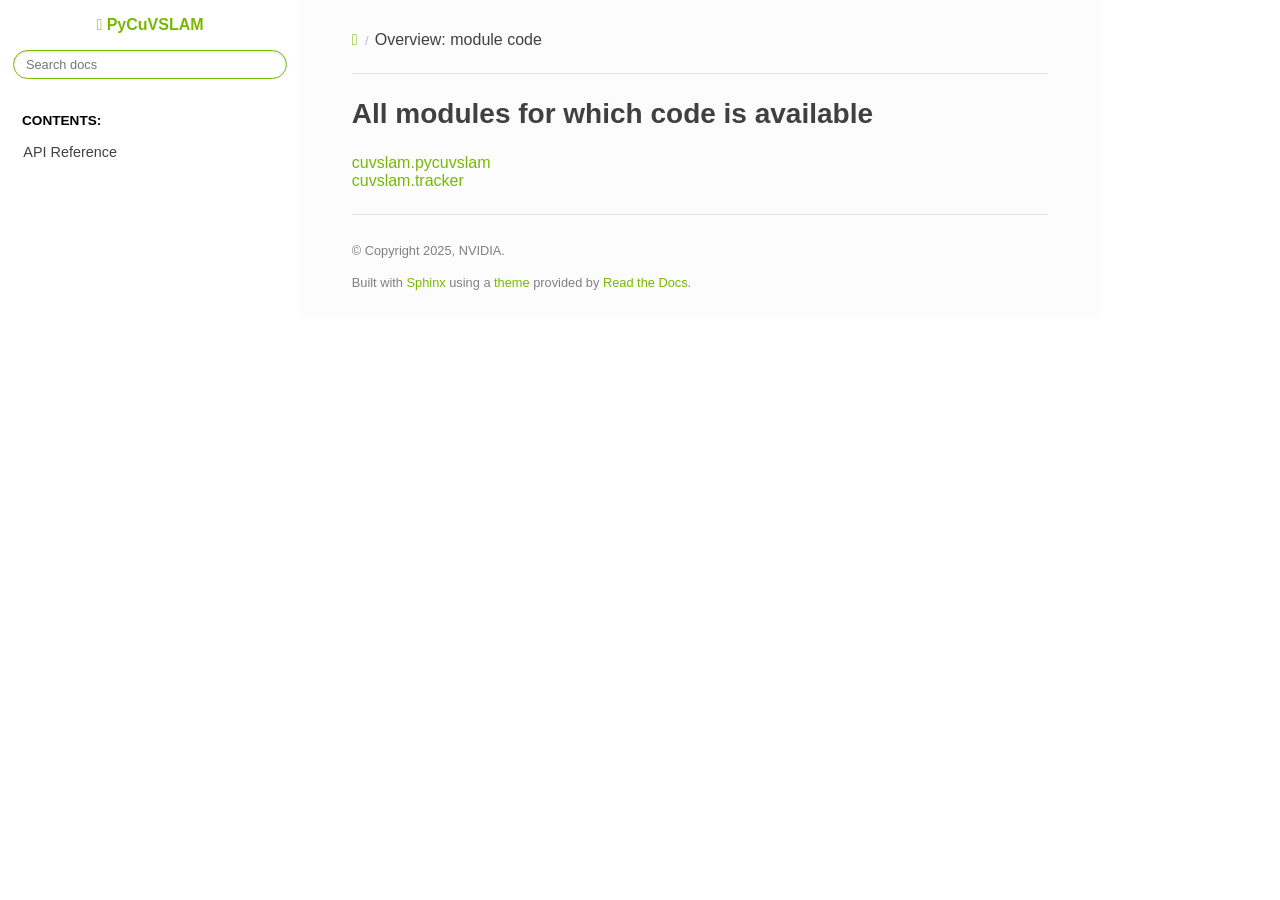
<file: docs/_modules/index.html>
<!DOCTYPE html>
<html class="writer-html5" lang="en" data-content_root="../">
<head>
  <meta charset="utf-8" />
  <meta name="viewport" content="width=device-width, initial-scale=1.0" />
  <title>Overview: module code &mdash; PyCuVSLAM  documentation</title>
      <link rel="stylesheet" type="text/css" href="../_static/pygments.css?v=b86133f3" />
      <link rel="stylesheet" type="text/css" href="../_static/css/theme.css?v=e59714d7" />
      <link rel="stylesheet" type="text/css" href="../_static/css/custom.css?v=47dcf29b" />

  
      <script src="../_static/jquery.js?v=5d32c60e"></script>
      <script src="../_static/_sphinx_javascript_frameworks_compat.js?v=2cd50e6c"></script>
      <script src="../_static/documentation_options.js?v=5929fcd5"></script>
      <script src="../_static/doctools.js?v=9bcbadda"></script>
      <script src="../_static/sphinx_highlight.js?v=dc90522c"></script>
    <script src="../_static/js/theme.js"></script>
    <link rel="index" title="Index" href="../genindex.html" />
    <link rel="search" title="Search" href="../search.html" /> 
</head>

<body class="wy-body-for-nav"> 
  <div class="wy-grid-for-nav">
    <nav data-toggle="wy-nav-shift" class="wy-nav-side">
      <div class="wy-side-scroll">
        <div class="wy-side-nav-search" >

          
          
          <a href="../index.html" class="icon icon-home">
            PyCuVSLAM
          </a>
<div role="search">
  <form id="rtd-search-form" class="wy-form" action="../search.html" method="get">
    <input type="text" name="q" placeholder="Search docs" aria-label="Search docs" />
    <input type="hidden" name="check_keywords" value="yes" />
    <input type="hidden" name="area" value="default" />
  </form>
</div>
        </div><div class="wy-menu wy-menu-vertical" data-spy="affix" role="navigation" aria-label="Navigation menu">
              <p class="caption" role="heading"><span class="caption-text">Contents:</span></p>
<ul>
<li class="toctree-l1"><a class="reference internal" href="../api.html">API Reference</a></li>
</ul>

        </div>
      </div>
    </nav>

    <section data-toggle="wy-nav-shift" class="wy-nav-content-wrap"><nav class="wy-nav-top" aria-label="Mobile navigation menu" >
          <i data-toggle="wy-nav-top" class="fa fa-bars"></i>
          <a href="../index.html">PyCuVSLAM</a>
      </nav>

      <div class="wy-nav-content">
        <div class="rst-content">
          <div role="navigation" aria-label="Page navigation">
  <ul class="wy-breadcrumbs">
      <li><a href="../index.html" class="icon icon-home" aria-label="Home"></a></li>
      <li class="breadcrumb-item active">Overview: module code</li>
      <li class="wy-breadcrumbs-aside">
      </li>
  </ul>
  <hr/>
</div>
          <div role="main" class="document" itemscope="itemscope" itemtype="http://schema.org/Article">
           <div itemprop="articleBody">
             
  <h1>All modules for which code is available</h1>
<ul><li><a href="cuvslam/pycuvslam.html">cuvslam.pycuvslam</a></li>
<li><a href="cuvslam/tracker.html">cuvslam.tracker</a></li>
</ul>

           </div>
          </div>
          <footer>

  <hr/>

  <div role="contentinfo">
    <p>&#169; Copyright 2025, NVIDIA.</p>
  </div>

  Built with <a href="https://www.sphinx-doc.org/">Sphinx</a> using a
    <a href="https://github.com/readthedocs/sphinx_rtd_theme">theme</a>
    provided by <a href="https://readthedocs.org">Read the Docs</a>.
   

</footer>
        </div>
      </div>
    </section>
  </div>
  <script>
      jQuery(function () {
          SphinxRtdTheme.Navigation.enable(true);
      });
  </script> 

</body>
</html>
</file>
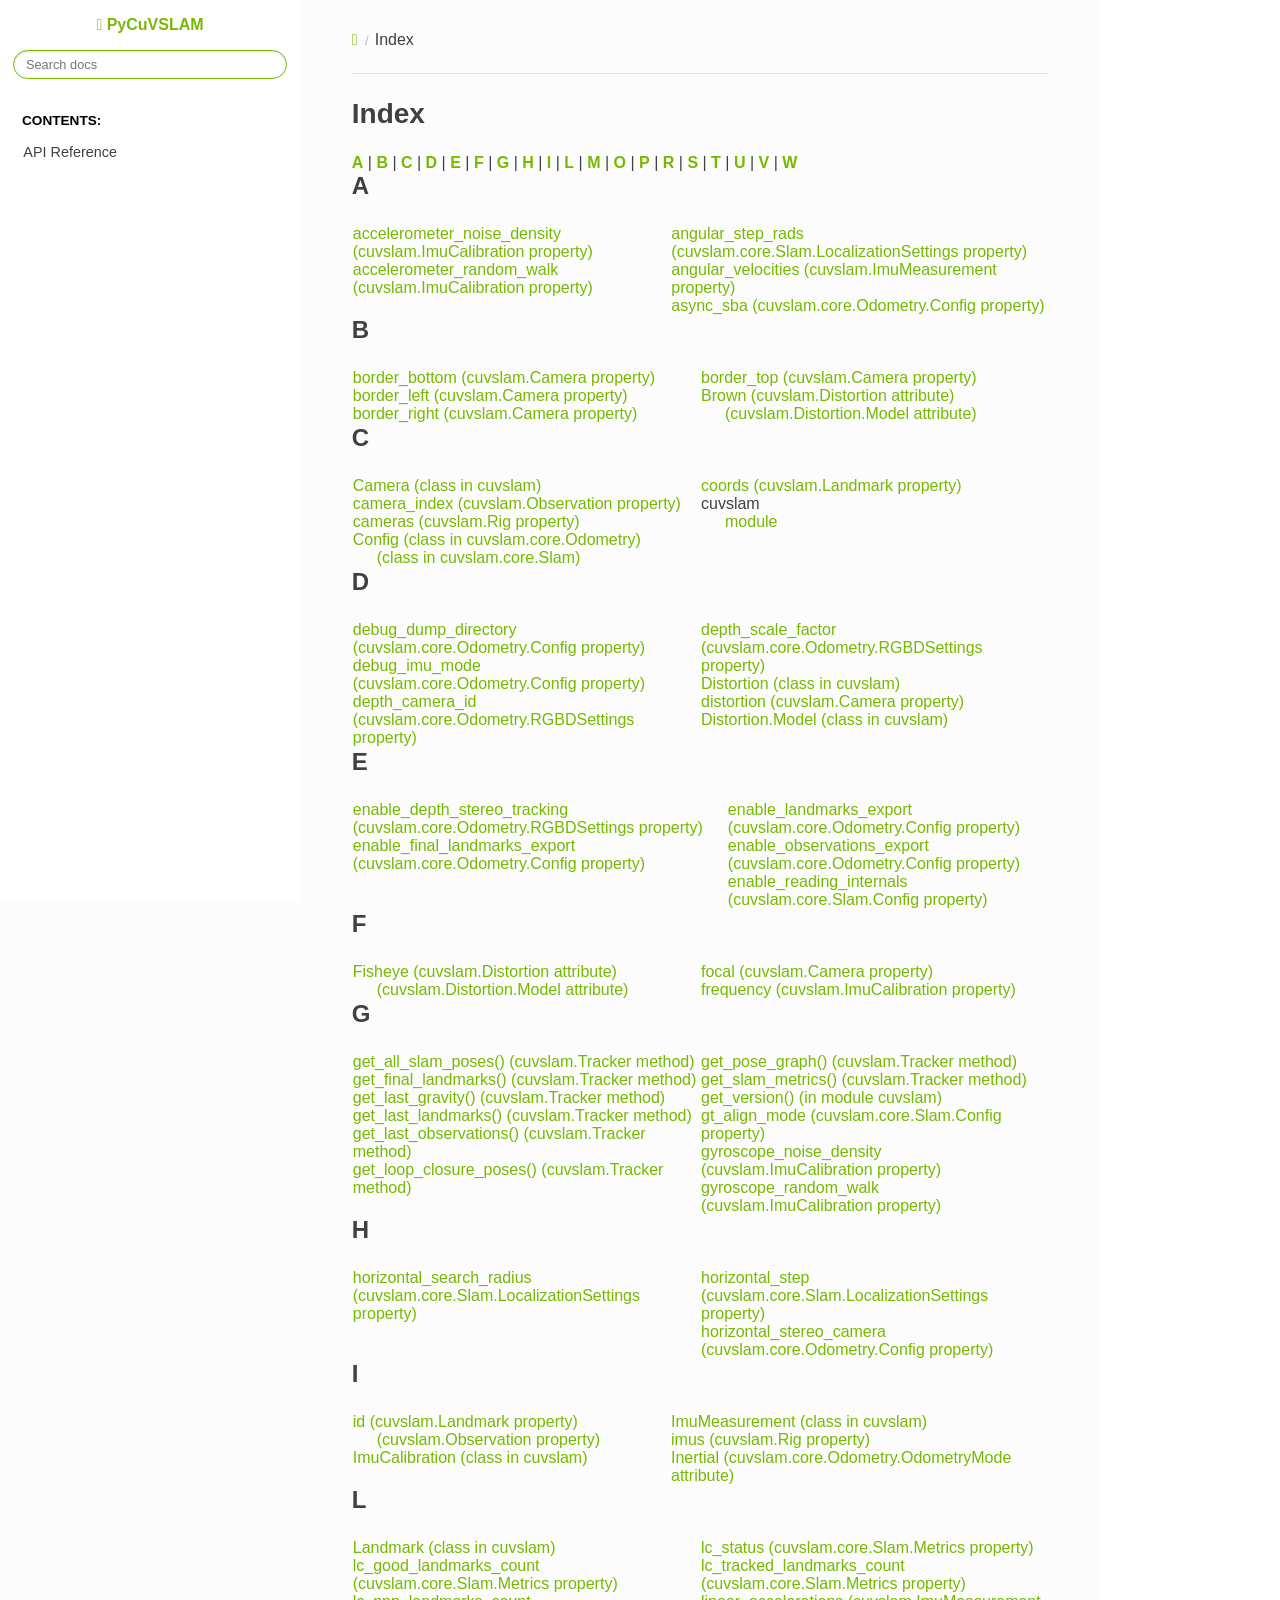
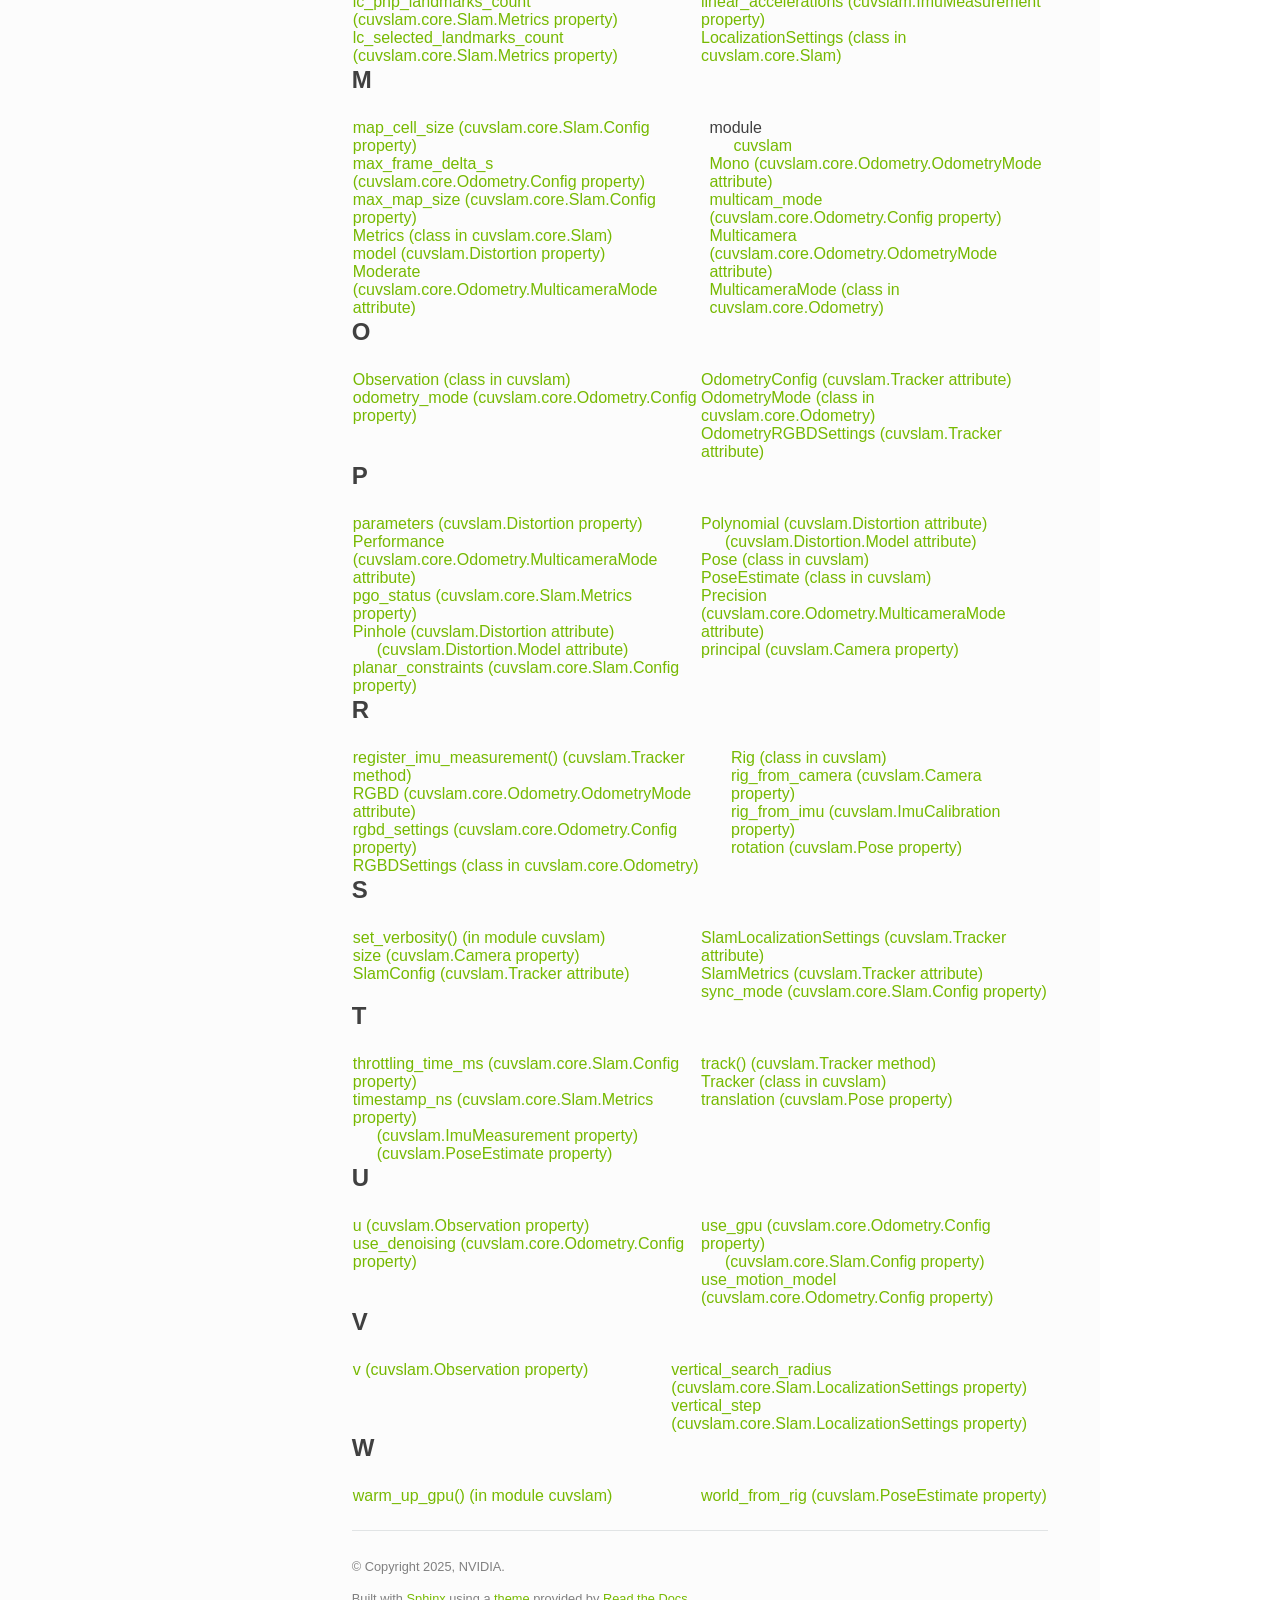
<file: docs/genindex.html>
<!DOCTYPE html>
<html class="writer-html5" lang="en" data-content_root="./">
<head>
  <meta charset="utf-8" />
  <meta name="viewport" content="width=device-width, initial-scale=1.0" />
  <title>Index &mdash; PyCuVSLAM  documentation</title>
      <link rel="stylesheet" type="text/css" href="_static/pygments.css?v=b86133f3" />
      <link rel="stylesheet" type="text/css" href="_static/css/theme.css?v=e59714d7" />
      <link rel="stylesheet" type="text/css" href="_static/css/custom.css?v=47dcf29b" />

  
      <script src="_static/jquery.js?v=5d32c60e"></script>
      <script src="_static/_sphinx_javascript_frameworks_compat.js?v=2cd50e6c"></script>
      <script src="_static/documentation_options.js?v=5929fcd5"></script>
      <script src="_static/doctools.js?v=9bcbadda"></script>
      <script src="_static/sphinx_highlight.js?v=dc90522c"></script>
    <script src="_static/js/theme.js"></script>
    <link rel="index" title="Index" href="#" />
    <link rel="search" title="Search" href="search.html" /> 
</head>

<body class="wy-body-for-nav"> 
  <div class="wy-grid-for-nav">
    <nav data-toggle="wy-nav-shift" class="wy-nav-side">
      <div class="wy-side-scroll">
        <div class="wy-side-nav-search" >

          
          
          <a href="index.html" class="icon icon-home">
            PyCuVSLAM
          </a>
<div role="search">
  <form id="rtd-search-form" class="wy-form" action="search.html" method="get">
    <input type="text" name="q" placeholder="Search docs" aria-label="Search docs" />
    <input type="hidden" name="check_keywords" value="yes" />
    <input type="hidden" name="area" value="default" />
  </form>
</div>
        </div><div class="wy-menu wy-menu-vertical" data-spy="affix" role="navigation" aria-label="Navigation menu">
              <p class="caption" role="heading"><span class="caption-text">Contents:</span></p>
<ul>
<li class="toctree-l1"><a class="reference internal" href="api.html">API Reference</a></li>
</ul>

        </div>
      </div>
    </nav>

    <section data-toggle="wy-nav-shift" class="wy-nav-content-wrap"><nav class="wy-nav-top" aria-label="Mobile navigation menu" >
          <i data-toggle="wy-nav-top" class="fa fa-bars"></i>
          <a href="index.html">PyCuVSLAM</a>
      </nav>

      <div class="wy-nav-content">
        <div class="rst-content">
          <div role="navigation" aria-label="Page navigation">
  <ul class="wy-breadcrumbs">
      <li><a href="index.html" class="icon icon-home" aria-label="Home"></a></li>
      <li class="breadcrumb-item active">Index</li>
      <li class="wy-breadcrumbs-aside">
      </li>
  </ul>
  <hr/>
</div>
          <div role="main" class="document" itemscope="itemscope" itemtype="http://schema.org/Article">
           <div itemprop="articleBody">
             

<h1 id="index">Index</h1>

<div class="genindex-jumpbox">
 <a href="#A"><strong>A</strong></a>
 | <a href="#B"><strong>B</strong></a>
 | <a href="#C"><strong>C</strong></a>
 | <a href="#D"><strong>D</strong></a>
 | <a href="#E"><strong>E</strong></a>
 | <a href="#F"><strong>F</strong></a>
 | <a href="#G"><strong>G</strong></a>
 | <a href="#H"><strong>H</strong></a>
 | <a href="#I"><strong>I</strong></a>
 | <a href="#L"><strong>L</strong></a>
 | <a href="#M"><strong>M</strong></a>
 | <a href="#O"><strong>O</strong></a>
 | <a href="#P"><strong>P</strong></a>
 | <a href="#R"><strong>R</strong></a>
 | <a href="#S"><strong>S</strong></a>
 | <a href="#T"><strong>T</strong></a>
 | <a href="#U"><strong>U</strong></a>
 | <a href="#V"><strong>V</strong></a>
 | <a href="#W"><strong>W</strong></a>
 
</div>
<h2 id="A">A</h2>
<table style="width: 100%" class="indextable genindextable"><tr>
  <td style="width: 33%; vertical-align: top;"><ul>
      <li><a href="api.html#cuvslam.ImuCalibration.accelerometer_noise_density">accelerometer_noise_density (cuvslam.ImuCalibration property)</a>
</li>
      <li><a href="api.html#cuvslam.ImuCalibration.accelerometer_random_walk">accelerometer_random_walk (cuvslam.ImuCalibration property)</a>
</li>
  </ul></td>
  <td style="width: 33%; vertical-align: top;"><ul>
      <li><a href="api.html#cuvslam.core.Slam.LocalizationSettings.angular_step_rads">angular_step_rads (cuvslam.core.Slam.LocalizationSettings property)</a>
</li>
      <li><a href="api.html#cuvslam.ImuMeasurement.angular_velocities">angular_velocities (cuvslam.ImuMeasurement property)</a>
</li>
      <li><a href="api.html#cuvslam.core.Odometry.Config.async_sba">async_sba (cuvslam.core.Odometry.Config property)</a>
</li>
  </ul></td>
</tr></table>

<h2 id="B">B</h2>
<table style="width: 100%" class="indextable genindextable"><tr>
  <td style="width: 33%; vertical-align: top;"><ul>
      <li><a href="api.html#cuvslam.Camera.border_bottom">border_bottom (cuvslam.Camera property)</a>
</li>
      <li><a href="api.html#cuvslam.Camera.border_left">border_left (cuvslam.Camera property)</a>
</li>
      <li><a href="api.html#cuvslam.Camera.border_right">border_right (cuvslam.Camera property)</a>
</li>
  </ul></td>
  <td style="width: 33%; vertical-align: top;"><ul>
      <li><a href="api.html#cuvslam.Camera.border_top">border_top (cuvslam.Camera property)</a>
</li>
      <li><a href="api.html#cuvslam.Distortion.Brown">Brown (cuvslam.Distortion attribute)</a>

      <ul>
        <li><a href="api.html#cuvslam.Distortion.Model.Brown">(cuvslam.Distortion.Model attribute)</a>
</li>
      </ul></li>
  </ul></td>
</tr></table>

<h2 id="C">C</h2>
<table style="width: 100%" class="indextable genindextable"><tr>
  <td style="width: 33%; vertical-align: top;"><ul>
      <li><a href="api.html#cuvslam.Camera">Camera (class in cuvslam)</a>
</li>
      <li><a href="api.html#cuvslam.Observation.camera_index">camera_index (cuvslam.Observation property)</a>
</li>
      <li><a href="api.html#cuvslam.Rig.cameras">cameras (cuvslam.Rig property)</a>
</li>
      <li><a href="api.html#cuvslam.core.Odometry.Config">Config (class in cuvslam.core.Odometry)</a>

      <ul>
        <li><a href="api.html#cuvslam.core.Slam.Config">(class in cuvslam.core.Slam)</a>
</li>
      </ul></li>
  </ul></td>
  <td style="width: 33%; vertical-align: top;"><ul>
      <li><a href="api.html#cuvslam.Landmark.coords">coords (cuvslam.Landmark property)</a>
</li>
      <li>
    cuvslam

      <ul>
        <li><a href="api.html#module-cuvslam">module</a>
</li>
      </ul></li>
  </ul></td>
</tr></table>

<h2 id="D">D</h2>
<table style="width: 100%" class="indextable genindextable"><tr>
  <td style="width: 33%; vertical-align: top;"><ul>
      <li><a href="api.html#cuvslam.core.Odometry.Config.debug_dump_directory">debug_dump_directory (cuvslam.core.Odometry.Config property)</a>
</li>
      <li><a href="api.html#cuvslam.core.Odometry.Config.debug_imu_mode">debug_imu_mode (cuvslam.core.Odometry.Config property)</a>
</li>
      <li><a href="api.html#cuvslam.core.Odometry.RGBDSettings.depth_camera_id">depth_camera_id (cuvslam.core.Odometry.RGBDSettings property)</a>
</li>
  </ul></td>
  <td style="width: 33%; vertical-align: top;"><ul>
      <li><a href="api.html#cuvslam.core.Odometry.RGBDSettings.depth_scale_factor">depth_scale_factor (cuvslam.core.Odometry.RGBDSettings property)</a>
</li>
      <li><a href="api.html#cuvslam.Distortion">Distortion (class in cuvslam)</a>
</li>
      <li><a href="api.html#cuvslam.Camera.distortion">distortion (cuvslam.Camera property)</a>
</li>
      <li><a href="api.html#cuvslam.Distortion.Model">Distortion.Model (class in cuvslam)</a>
</li>
  </ul></td>
</tr></table>

<h2 id="E">E</h2>
<table style="width: 100%" class="indextable genindextable"><tr>
  <td style="width: 33%; vertical-align: top;"><ul>
      <li><a href="api.html#cuvslam.core.Odometry.RGBDSettings.enable_depth_stereo_tracking">enable_depth_stereo_tracking (cuvslam.core.Odometry.RGBDSettings property)</a>
</li>
      <li><a href="api.html#cuvslam.core.Odometry.Config.enable_final_landmarks_export">enable_final_landmarks_export (cuvslam.core.Odometry.Config property)</a>
</li>
  </ul></td>
  <td style="width: 33%; vertical-align: top;"><ul>
      <li><a href="api.html#cuvslam.core.Odometry.Config.enable_landmarks_export">enable_landmarks_export (cuvslam.core.Odometry.Config property)</a>
</li>
      <li><a href="api.html#cuvslam.core.Odometry.Config.enable_observations_export">enable_observations_export (cuvslam.core.Odometry.Config property)</a>
</li>
      <li><a href="api.html#cuvslam.core.Slam.Config.enable_reading_internals">enable_reading_internals (cuvslam.core.Slam.Config property)</a>
</li>
  </ul></td>
</tr></table>

<h2 id="F">F</h2>
<table style="width: 100%" class="indextable genindextable"><tr>
  <td style="width: 33%; vertical-align: top;"><ul>
      <li><a href="api.html#cuvslam.Distortion.Fisheye">Fisheye (cuvslam.Distortion attribute)</a>

      <ul>
        <li><a href="api.html#cuvslam.Distortion.Model.Fisheye">(cuvslam.Distortion.Model attribute)</a>
</li>
      </ul></li>
  </ul></td>
  <td style="width: 33%; vertical-align: top;"><ul>
      <li><a href="api.html#cuvslam.Camera.focal">focal (cuvslam.Camera property)</a>
</li>
      <li><a href="api.html#cuvslam.ImuCalibration.frequency">frequency (cuvslam.ImuCalibration property)</a>
</li>
  </ul></td>
</tr></table>

<h2 id="G">G</h2>
<table style="width: 100%" class="indextable genindextable"><tr>
  <td style="width: 33%; vertical-align: top;"><ul>
      <li><a href="api.html#cuvslam.Tracker.get_all_slam_poses">get_all_slam_poses() (cuvslam.Tracker method)</a>
</li>
      <li><a href="api.html#cuvslam.Tracker.get_final_landmarks">get_final_landmarks() (cuvslam.Tracker method)</a>
</li>
      <li><a href="api.html#cuvslam.Tracker.get_last_gravity">get_last_gravity() (cuvslam.Tracker method)</a>
</li>
      <li><a href="api.html#cuvslam.Tracker.get_last_landmarks">get_last_landmarks() (cuvslam.Tracker method)</a>
</li>
      <li><a href="api.html#cuvslam.Tracker.get_last_observations">get_last_observations() (cuvslam.Tracker method)</a>
</li>
      <li><a href="api.html#cuvslam.Tracker.get_loop_closure_poses">get_loop_closure_poses() (cuvslam.Tracker method)</a>
</li>
  </ul></td>
  <td style="width: 33%; vertical-align: top;"><ul>
      <li><a href="api.html#cuvslam.Tracker.get_pose_graph">get_pose_graph() (cuvslam.Tracker method)</a>
</li>
      <li><a href="api.html#cuvslam.Tracker.get_slam_metrics">get_slam_metrics() (cuvslam.Tracker method)</a>
</li>
      <li><a href="api.html#cuvslam.get_version">get_version() (in module cuvslam)</a>
</li>
      <li><a href="api.html#cuvslam.core.Slam.Config.gt_align_mode">gt_align_mode (cuvslam.core.Slam.Config property)</a>
</li>
      <li><a href="api.html#cuvslam.ImuCalibration.gyroscope_noise_density">gyroscope_noise_density (cuvslam.ImuCalibration property)</a>
</li>
      <li><a href="api.html#cuvslam.ImuCalibration.gyroscope_random_walk">gyroscope_random_walk (cuvslam.ImuCalibration property)</a>
</li>
  </ul></td>
</tr></table>

<h2 id="H">H</h2>
<table style="width: 100%" class="indextable genindextable"><tr>
  <td style="width: 33%; vertical-align: top;"><ul>
      <li><a href="api.html#cuvslam.core.Slam.LocalizationSettings.horizontal_search_radius">horizontal_search_radius (cuvslam.core.Slam.LocalizationSettings property)</a>
</li>
  </ul></td>
  <td style="width: 33%; vertical-align: top;"><ul>
      <li><a href="api.html#cuvslam.core.Slam.LocalizationSettings.horizontal_step">horizontal_step (cuvslam.core.Slam.LocalizationSettings property)</a>
</li>
      <li><a href="api.html#cuvslam.core.Odometry.Config.horizontal_stereo_camera">horizontal_stereo_camera (cuvslam.core.Odometry.Config property)</a>
</li>
  </ul></td>
</tr></table>

<h2 id="I">I</h2>
<table style="width: 100%" class="indextable genindextable"><tr>
  <td style="width: 33%; vertical-align: top;"><ul>
      <li><a href="api.html#cuvslam.Landmark.id">id (cuvslam.Landmark property)</a>

      <ul>
        <li><a href="api.html#cuvslam.Observation.id">(cuvslam.Observation property)</a>
</li>
      </ul></li>
      <li><a href="api.html#cuvslam.ImuCalibration">ImuCalibration (class in cuvslam)</a>
</li>
  </ul></td>
  <td style="width: 33%; vertical-align: top;"><ul>
      <li><a href="api.html#cuvslam.ImuMeasurement">ImuMeasurement (class in cuvslam)</a>
</li>
      <li><a href="api.html#cuvslam.Rig.imus">imus (cuvslam.Rig property)</a>
</li>
      <li><a href="api.html#cuvslam.core.Odometry.OdometryMode.Inertial">Inertial (cuvslam.core.Odometry.OdometryMode attribute)</a>
</li>
  </ul></td>
</tr></table>

<h2 id="L">L</h2>
<table style="width: 100%" class="indextable genindextable"><tr>
  <td style="width: 33%; vertical-align: top;"><ul>
      <li><a href="api.html#cuvslam.Landmark">Landmark (class in cuvslam)</a>
</li>
      <li><a href="api.html#cuvslam.core.Slam.Metrics.lc_good_landmarks_count">lc_good_landmarks_count (cuvslam.core.Slam.Metrics property)</a>
</li>
      <li><a href="api.html#cuvslam.core.Slam.Metrics.lc_pnp_landmarks_count">lc_pnp_landmarks_count (cuvslam.core.Slam.Metrics property)</a>
</li>
      <li><a href="api.html#cuvslam.core.Slam.Metrics.lc_selected_landmarks_count">lc_selected_landmarks_count (cuvslam.core.Slam.Metrics property)</a>
</li>
  </ul></td>
  <td style="width: 33%; vertical-align: top;"><ul>
      <li><a href="api.html#cuvslam.core.Slam.Metrics.lc_status">lc_status (cuvslam.core.Slam.Metrics property)</a>
</li>
      <li><a href="api.html#cuvslam.core.Slam.Metrics.lc_tracked_landmarks_count">lc_tracked_landmarks_count (cuvslam.core.Slam.Metrics property)</a>
</li>
      <li><a href="api.html#cuvslam.ImuMeasurement.linear_accelerations">linear_accelerations (cuvslam.ImuMeasurement property)</a>
</li>
      <li><a href="api.html#cuvslam.core.Slam.LocalizationSettings">LocalizationSettings (class in cuvslam.core.Slam)</a>
</li>
  </ul></td>
</tr></table>

<h2 id="M">M</h2>
<table style="width: 100%" class="indextable genindextable"><tr>
  <td style="width: 33%; vertical-align: top;"><ul>
      <li><a href="api.html#cuvslam.core.Slam.Config.map_cell_size">map_cell_size (cuvslam.core.Slam.Config property)</a>
</li>
      <li><a href="api.html#cuvslam.core.Odometry.Config.max_frame_delta_s">max_frame_delta_s (cuvslam.core.Odometry.Config property)</a>
</li>
      <li><a href="api.html#cuvslam.core.Slam.Config.max_map_size">max_map_size (cuvslam.core.Slam.Config property)</a>
</li>
      <li><a href="api.html#cuvslam.core.Slam.Metrics">Metrics (class in cuvslam.core.Slam)</a>
</li>
      <li><a href="api.html#cuvslam.Distortion.model">model (cuvslam.Distortion property)</a>
</li>
      <li><a href="api.html#cuvslam.core.Odometry.MulticameraMode.Moderate">Moderate (cuvslam.core.Odometry.MulticameraMode attribute)</a>
</li>
  </ul></td>
  <td style="width: 33%; vertical-align: top;"><ul>
      <li>
    module

      <ul>
        <li><a href="api.html#module-cuvslam">cuvslam</a>
</li>
      </ul></li>
      <li><a href="api.html#cuvslam.core.Odometry.OdometryMode.Mono">Mono (cuvslam.core.Odometry.OdometryMode attribute)</a>
</li>
      <li><a href="api.html#cuvslam.core.Odometry.Config.multicam_mode">multicam_mode (cuvslam.core.Odometry.Config property)</a>
</li>
      <li><a href="api.html#cuvslam.core.Odometry.OdometryMode.Multicamera">Multicamera (cuvslam.core.Odometry.OdometryMode attribute)</a>
</li>
      <li><a href="api.html#cuvslam.core.Odometry.MulticameraMode">MulticameraMode (class in cuvslam.core.Odometry)</a>
</li>
  </ul></td>
</tr></table>

<h2 id="O">O</h2>
<table style="width: 100%" class="indextable genindextable"><tr>
  <td style="width: 33%; vertical-align: top;"><ul>
      <li><a href="api.html#cuvslam.Observation">Observation (class in cuvslam)</a>
</li>
      <li><a href="api.html#cuvslam.core.Odometry.Config.odometry_mode">odometry_mode (cuvslam.core.Odometry.Config property)</a>
</li>
  </ul></td>
  <td style="width: 33%; vertical-align: top;"><ul>
      <li><a href="api.html#cuvslam.Tracker.OdometryConfig">OdometryConfig (cuvslam.Tracker attribute)</a>
</li>
      <li><a href="api.html#cuvslam.core.Odometry.OdometryMode">OdometryMode (class in cuvslam.core.Odometry)</a>
</li>
      <li><a href="api.html#cuvslam.Tracker.OdometryRGBDSettings">OdometryRGBDSettings (cuvslam.Tracker attribute)</a>
</li>
  </ul></td>
</tr></table>

<h2 id="P">P</h2>
<table style="width: 100%" class="indextable genindextable"><tr>
  <td style="width: 33%; vertical-align: top;"><ul>
      <li><a href="api.html#cuvslam.Distortion.parameters">parameters (cuvslam.Distortion property)</a>
</li>
      <li><a href="api.html#cuvslam.core.Odometry.MulticameraMode.Performance">Performance (cuvslam.core.Odometry.MulticameraMode attribute)</a>
</li>
      <li><a href="api.html#cuvslam.core.Slam.Metrics.pgo_status">pgo_status (cuvslam.core.Slam.Metrics property)</a>
</li>
      <li><a href="api.html#cuvslam.Distortion.Pinhole">Pinhole (cuvslam.Distortion attribute)</a>

      <ul>
        <li><a href="api.html#cuvslam.Distortion.Model.Pinhole">(cuvslam.Distortion.Model attribute)</a>
</li>
      </ul></li>
      <li><a href="api.html#cuvslam.core.Slam.Config.planar_constraints">planar_constraints (cuvslam.core.Slam.Config property)</a>
</li>
  </ul></td>
  <td style="width: 33%; vertical-align: top;"><ul>
      <li><a href="api.html#cuvslam.Distortion.Polynomial">Polynomial (cuvslam.Distortion attribute)</a>

      <ul>
        <li><a href="api.html#cuvslam.Distortion.Model.Polynomial">(cuvslam.Distortion.Model attribute)</a>
</li>
      </ul></li>
      <li><a href="api.html#cuvslam.Pose">Pose (class in cuvslam)</a>
</li>
      <li><a href="api.html#cuvslam.PoseEstimate">PoseEstimate (class in cuvslam)</a>
</li>
      <li><a href="api.html#cuvslam.core.Odometry.MulticameraMode.Precision">Precision (cuvslam.core.Odometry.MulticameraMode attribute)</a>
</li>
      <li><a href="api.html#cuvslam.Camera.principal">principal (cuvslam.Camera property)</a>
</li>
  </ul></td>
</tr></table>

<h2 id="R">R</h2>
<table style="width: 100%" class="indextable genindextable"><tr>
  <td style="width: 33%; vertical-align: top;"><ul>
      <li><a href="api.html#cuvslam.Tracker.register_imu_measurement">register_imu_measurement() (cuvslam.Tracker method)</a>
</li>
      <li><a href="api.html#cuvslam.core.Odometry.OdometryMode.RGBD">RGBD (cuvslam.core.Odometry.OdometryMode attribute)</a>
</li>
      <li><a href="api.html#cuvslam.core.Odometry.Config.rgbd_settings">rgbd_settings (cuvslam.core.Odometry.Config property)</a>
</li>
      <li><a href="api.html#cuvslam.core.Odometry.RGBDSettings">RGBDSettings (class in cuvslam.core.Odometry)</a>
</li>
  </ul></td>
  <td style="width: 33%; vertical-align: top;"><ul>
      <li><a href="api.html#cuvslam.Rig">Rig (class in cuvslam)</a>
</li>
      <li><a href="api.html#cuvslam.Camera.rig_from_camera">rig_from_camera (cuvslam.Camera property)</a>
</li>
      <li><a href="api.html#cuvslam.ImuCalibration.rig_from_imu">rig_from_imu (cuvslam.ImuCalibration property)</a>
</li>
      <li><a href="api.html#cuvslam.Pose.rotation">rotation (cuvslam.Pose property)</a>
</li>
  </ul></td>
</tr></table>

<h2 id="S">S</h2>
<table style="width: 100%" class="indextable genindextable"><tr>
  <td style="width: 33%; vertical-align: top;"><ul>
      <li><a href="api.html#cuvslam.set_verbosity">set_verbosity() (in module cuvslam)</a>
</li>
      <li><a href="api.html#cuvslam.Camera.size">size (cuvslam.Camera property)</a>
</li>
      <li><a href="api.html#cuvslam.Tracker.SlamConfig">SlamConfig (cuvslam.Tracker attribute)</a>
</li>
  </ul></td>
  <td style="width: 33%; vertical-align: top;"><ul>
      <li><a href="api.html#cuvslam.Tracker.SlamLocalizationSettings">SlamLocalizationSettings (cuvslam.Tracker attribute)</a>
</li>
      <li><a href="api.html#cuvslam.Tracker.SlamMetrics">SlamMetrics (cuvslam.Tracker attribute)</a>
</li>
      <li><a href="api.html#cuvslam.core.Slam.Config.sync_mode">sync_mode (cuvslam.core.Slam.Config property)</a>
</li>
  </ul></td>
</tr></table>

<h2 id="T">T</h2>
<table style="width: 100%" class="indextable genindextable"><tr>
  <td style="width: 33%; vertical-align: top;"><ul>
      <li><a href="api.html#cuvslam.core.Slam.Config.throttling_time_ms">throttling_time_ms (cuvslam.core.Slam.Config property)</a>
</li>
      <li><a href="api.html#cuvslam.core.Slam.Metrics.timestamp_ns">timestamp_ns (cuvslam.core.Slam.Metrics property)</a>

      <ul>
        <li><a href="api.html#cuvslam.ImuMeasurement.timestamp_ns">(cuvslam.ImuMeasurement property)</a>
</li>
        <li><a href="api.html#cuvslam.PoseEstimate.timestamp_ns">(cuvslam.PoseEstimate property)</a>
</li>
      </ul></li>
  </ul></td>
  <td style="width: 33%; vertical-align: top;"><ul>
      <li><a href="api.html#cuvslam.Tracker.track">track() (cuvslam.Tracker method)</a>
</li>
      <li><a href="api.html#cuvslam.Tracker">Tracker (class in cuvslam)</a>
</li>
      <li><a href="api.html#cuvslam.Pose.translation">translation (cuvslam.Pose property)</a>
</li>
  </ul></td>
</tr></table>

<h2 id="U">U</h2>
<table style="width: 100%" class="indextable genindextable"><tr>
  <td style="width: 33%; vertical-align: top;"><ul>
      <li><a href="api.html#cuvslam.Observation.u">u (cuvslam.Observation property)</a>
</li>
      <li><a href="api.html#cuvslam.core.Odometry.Config.use_denoising">use_denoising (cuvslam.core.Odometry.Config property)</a>
</li>
  </ul></td>
  <td style="width: 33%; vertical-align: top;"><ul>
      <li><a href="api.html#cuvslam.core.Odometry.Config.use_gpu">use_gpu (cuvslam.core.Odometry.Config property)</a>

      <ul>
        <li><a href="api.html#cuvslam.core.Slam.Config.use_gpu">(cuvslam.core.Slam.Config property)</a>
</li>
      </ul></li>
      <li><a href="api.html#cuvslam.core.Odometry.Config.use_motion_model">use_motion_model (cuvslam.core.Odometry.Config property)</a>
</li>
  </ul></td>
</tr></table>

<h2 id="V">V</h2>
<table style="width: 100%" class="indextable genindextable"><tr>
  <td style="width: 33%; vertical-align: top;"><ul>
      <li><a href="api.html#cuvslam.Observation.v">v (cuvslam.Observation property)</a>
</li>
  </ul></td>
  <td style="width: 33%; vertical-align: top;"><ul>
      <li><a href="api.html#cuvslam.core.Slam.LocalizationSettings.vertical_search_radius">vertical_search_radius (cuvslam.core.Slam.LocalizationSettings property)</a>
</li>
      <li><a href="api.html#cuvslam.core.Slam.LocalizationSettings.vertical_step">vertical_step (cuvslam.core.Slam.LocalizationSettings property)</a>
</li>
  </ul></td>
</tr></table>

<h2 id="W">W</h2>
<table style="width: 100%" class="indextable genindextable"><tr>
  <td style="width: 33%; vertical-align: top;"><ul>
      <li><a href="api.html#cuvslam.warm_up_gpu">warm_up_gpu() (in module cuvslam)</a>
</li>
  </ul></td>
  <td style="width: 33%; vertical-align: top;"><ul>
      <li><a href="api.html#cuvslam.PoseEstimate.world_from_rig">world_from_rig (cuvslam.PoseEstimate property)</a>
</li>
  </ul></td>
</tr></table>



           </div>
          </div>
          <footer>

  <hr/>

  <div role="contentinfo">
    <p>&#169; Copyright 2025, NVIDIA.</p>
  </div>

  Built with <a href="https://www.sphinx-doc.org/">Sphinx</a> using a
    <a href="https://github.com/readthedocs/sphinx_rtd_theme">theme</a>
    provided by <a href="https://readthedocs.org">Read the Docs</a>.
   

</footer>
        </div>
      </div>
    </section>
  </div>
  <script>
      jQuery(function () {
          SphinxRtdTheme.Navigation.enable(true);
      });
  </script> 

</body>
</html>
</file>
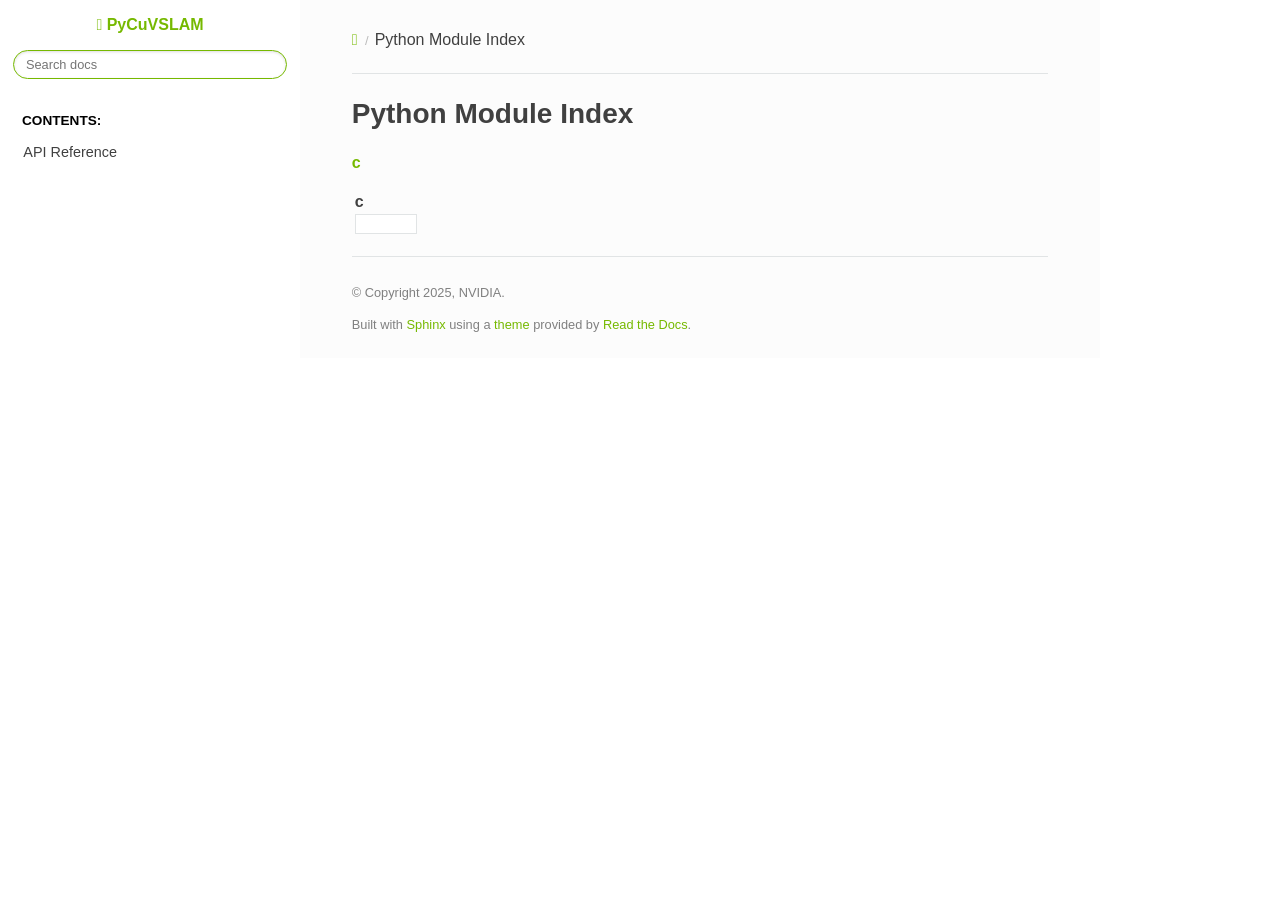
<file: docs/py-modindex.html>
<!DOCTYPE html>
<html class="writer-html5" lang="en" data-content_root="./">
<head>
  <meta charset="utf-8" />
  <meta name="viewport" content="width=device-width, initial-scale=1.0" />
  <title>Python Module Index &mdash; PyCuVSLAM  documentation</title>
      <link rel="stylesheet" type="text/css" href="_static/pygments.css?v=b86133f3" />
      <link rel="stylesheet" type="text/css" href="_static/css/theme.css?v=e59714d7" />
      <link rel="stylesheet" type="text/css" href="_static/css/custom.css?v=47dcf29b" />

  
      <script src="_static/jquery.js?v=5d32c60e"></script>
      <script src="_static/_sphinx_javascript_frameworks_compat.js?v=2cd50e6c"></script>
      <script src="_static/documentation_options.js?v=5929fcd5"></script>
      <script src="_static/doctools.js?v=9bcbadda"></script>
      <script src="_static/sphinx_highlight.js?v=dc90522c"></script>
    <script src="_static/js/theme.js"></script>
    <link rel="index" title="Index" href="genindex.html" />
    <link rel="search" title="Search" href="search.html" />
 

    <script>
      DOCUMENTATION_OPTIONS.COLLAPSE_INDEX = true;
    </script>


</head>

<body class="wy-body-for-nav"> 
  <div class="wy-grid-for-nav">
    <nav data-toggle="wy-nav-shift" class="wy-nav-side">
      <div class="wy-side-scroll">
        <div class="wy-side-nav-search" >

          
          
          <a href="index.html" class="icon icon-home">
            PyCuVSLAM
          </a>
<div role="search">
  <form id="rtd-search-form" class="wy-form" action="search.html" method="get">
    <input type="text" name="q" placeholder="Search docs" aria-label="Search docs" />
    <input type="hidden" name="check_keywords" value="yes" />
    <input type="hidden" name="area" value="default" />
  </form>
</div>
        </div><div class="wy-menu wy-menu-vertical" data-spy="affix" role="navigation" aria-label="Navigation menu">
              <p class="caption" role="heading"><span class="caption-text">Contents:</span></p>
<ul>
<li class="toctree-l1"><a class="reference internal" href="api.html">API Reference</a></li>
</ul>

        </div>
      </div>
    </nav>

    <section data-toggle="wy-nav-shift" class="wy-nav-content-wrap"><nav class="wy-nav-top" aria-label="Mobile navigation menu" >
          <i data-toggle="wy-nav-top" class="fa fa-bars"></i>
          <a href="index.html">PyCuVSLAM</a>
      </nav>

      <div class="wy-nav-content">
        <div class="rst-content">
          <div role="navigation" aria-label="Page navigation">
  <ul class="wy-breadcrumbs">
      <li><a href="index.html" class="icon icon-home" aria-label="Home"></a></li>
      <li class="breadcrumb-item active">Python Module Index</li>
      <li class="wy-breadcrumbs-aside">
      </li>
  </ul>
  <hr/>
</div>
          <div role="main" class="document" itemscope="itemscope" itemtype="http://schema.org/Article">
           <div itemprop="articleBody">
             

   <h1>Python Module Index</h1>

   <div class="modindex-jumpbox">
   <a href="#cap-c"><strong>c</strong></a>
   </div>

   <table class="indextable modindextable">
     <tr class="pcap"><td></td><td>&#160;</td><td></td></tr>
     <tr class="cap" id="cap-c"><td></td><td>
       <strong>c</strong></td><td></td></tr>
     <tr>
       <td></td>
       <td>
       <a href="api.html#module-cuvslam"><code class="xref">cuvslam</code></a></td><td>
       <em></em></td></tr>
   </table>


           </div>
          </div>
          <footer>

  <hr/>

  <div role="contentinfo">
    <p>&#169; Copyright 2025, NVIDIA.</p>
  </div>

  Built with <a href="https://www.sphinx-doc.org/">Sphinx</a> using a
    <a href="https://github.com/readthedocs/sphinx_rtd_theme">theme</a>
    provided by <a href="https://readthedocs.org">Read the Docs</a>.
   

</footer>
        </div>
      </div>
    </section>
  </div>
  <script>
      jQuery(function () {
          SphinxRtdTheme.Navigation.enable(true);
      });
  </script> 

</body>
</html>
</file>
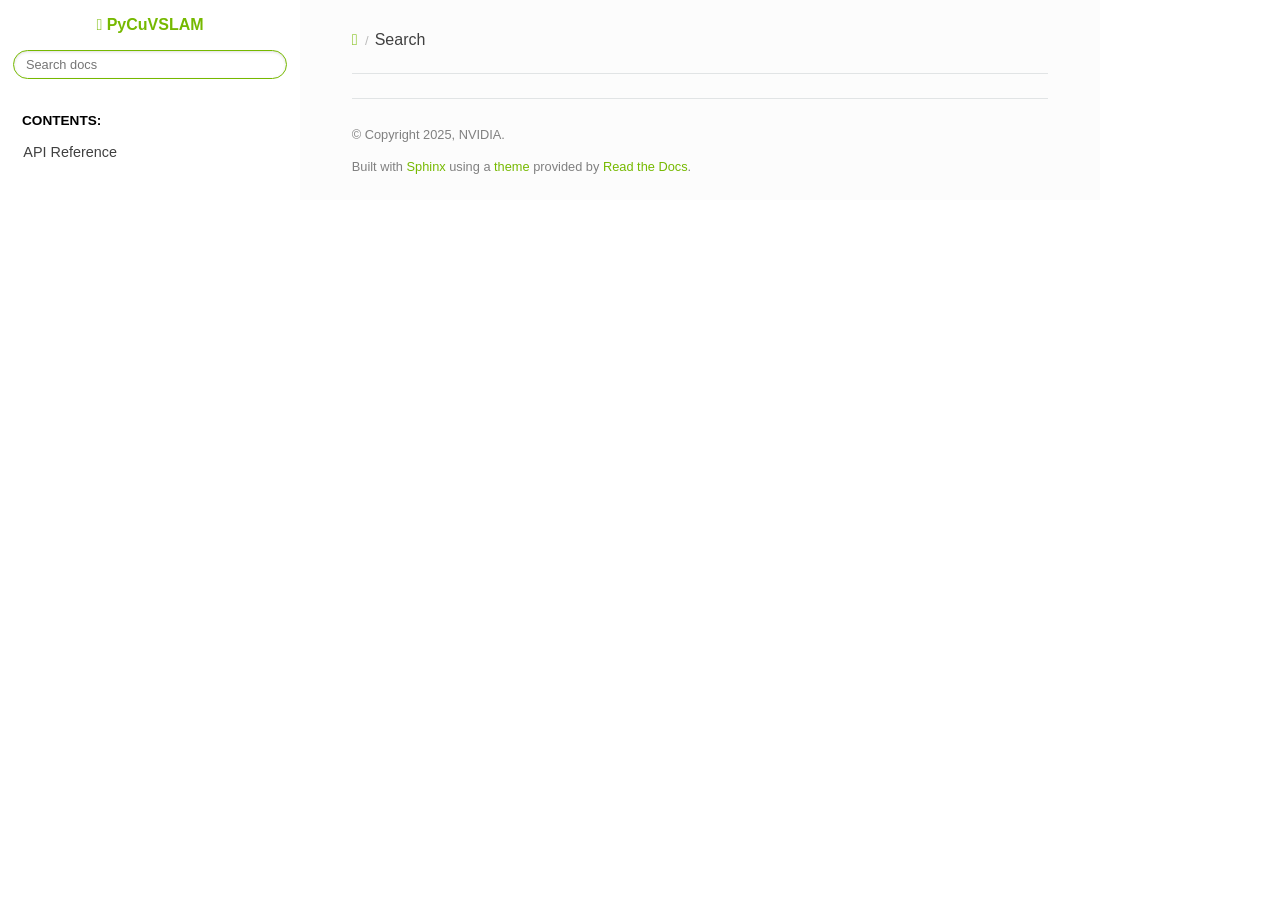
<file: docs/search.html>
<!DOCTYPE html>
<html class="writer-html5" lang="en" data-content_root="./">
<head>
  <meta charset="utf-8" />
  <meta name="viewport" content="width=device-width, initial-scale=1.0" />
  <title>Search &mdash; PyCuVSLAM  documentation</title>
      <link rel="stylesheet" type="text/css" href="_static/pygments.css?v=b86133f3" />
      <link rel="stylesheet" type="text/css" href="_static/css/theme.css?v=e59714d7" />
      <link rel="stylesheet" type="text/css" href="_static/css/custom.css?v=47dcf29b" />

  
    
      <script src="_static/jquery.js?v=5d32c60e"></script>
      <script src="_static/_sphinx_javascript_frameworks_compat.js?v=2cd50e6c"></script>
      <script src="_static/documentation_options.js?v=5929fcd5"></script>
      <script src="_static/doctools.js?v=9bcbadda"></script>
      <script src="_static/sphinx_highlight.js?v=dc90522c"></script>
    <script src="_static/js/theme.js"></script>
    <script src="_static/searchtools.js"></script>
    <script src="_static/language_data.js"></script>
    <link rel="index" title="Index" href="genindex.html" />
    <link rel="search" title="Search" href="#" /> 
</head>

<body class="wy-body-for-nav"> 
  <div class="wy-grid-for-nav">
    <nav data-toggle="wy-nav-shift" class="wy-nav-side">
      <div class="wy-side-scroll">
        <div class="wy-side-nav-search" >

          
          
          <a href="index.html" class="icon icon-home">
            PyCuVSLAM
          </a>
<div role="search">
  <form id="rtd-search-form" class="wy-form" action="#" method="get">
    <input type="text" name="q" placeholder="Search docs" aria-label="Search docs" />
    <input type="hidden" name="check_keywords" value="yes" />
    <input type="hidden" name="area" value="default" />
  </form>
</div>
        </div><div class="wy-menu wy-menu-vertical" data-spy="affix" role="navigation" aria-label="Navigation menu">
              <p class="caption" role="heading"><span class="caption-text">Contents:</span></p>
<ul>
<li class="toctree-l1"><a class="reference internal" href="api.html">API Reference</a></li>
</ul>

        </div>
      </div>
    </nav>

    <section data-toggle="wy-nav-shift" class="wy-nav-content-wrap"><nav class="wy-nav-top" aria-label="Mobile navigation menu" >
          <i data-toggle="wy-nav-top" class="fa fa-bars"></i>
          <a href="index.html">PyCuVSLAM</a>
      </nav>

      <div class="wy-nav-content">
        <div class="rst-content">
          <div role="navigation" aria-label="Page navigation">
  <ul class="wy-breadcrumbs">
      <li><a href="index.html" class="icon icon-home" aria-label="Home"></a></li>
      <li class="breadcrumb-item active">Search</li>
      <li class="wy-breadcrumbs-aside">
      </li>
  </ul>
  <hr/>
</div>
          <div role="main" class="document" itemscope="itemscope" itemtype="http://schema.org/Article">
           <div itemprop="articleBody">
             
  <noscript>
  <div id="fallback" class="admonition warning">
    <p class="last">
      Please activate JavaScript to enable the search functionality.
    </p>
  </div>
  </noscript>

  
  <div id="search-results">
  
  </div>

           </div>
          </div>
          <footer>

  <hr/>

  <div role="contentinfo">
    <p>&#169; Copyright 2025, NVIDIA.</p>
  </div>

  Built with <a href="https://www.sphinx-doc.org/">Sphinx</a> using a
    <a href="https://github.com/readthedocs/sphinx_rtd_theme">theme</a>
    provided by <a href="https://readthedocs.org">Read the Docs</a>.
   

</footer>
        </div>
      </div>
    </section>
  </div>
  <script>
      jQuery(function () {
          SphinxRtdTheme.Navigation.enable(true);
      });
  </script>
  <script>
    jQuery(function() { Search.loadIndex("searchindex.js"); });
  </script>
  
  <script id="searchindexloader"></script>
   


</body>
</html>
</file>
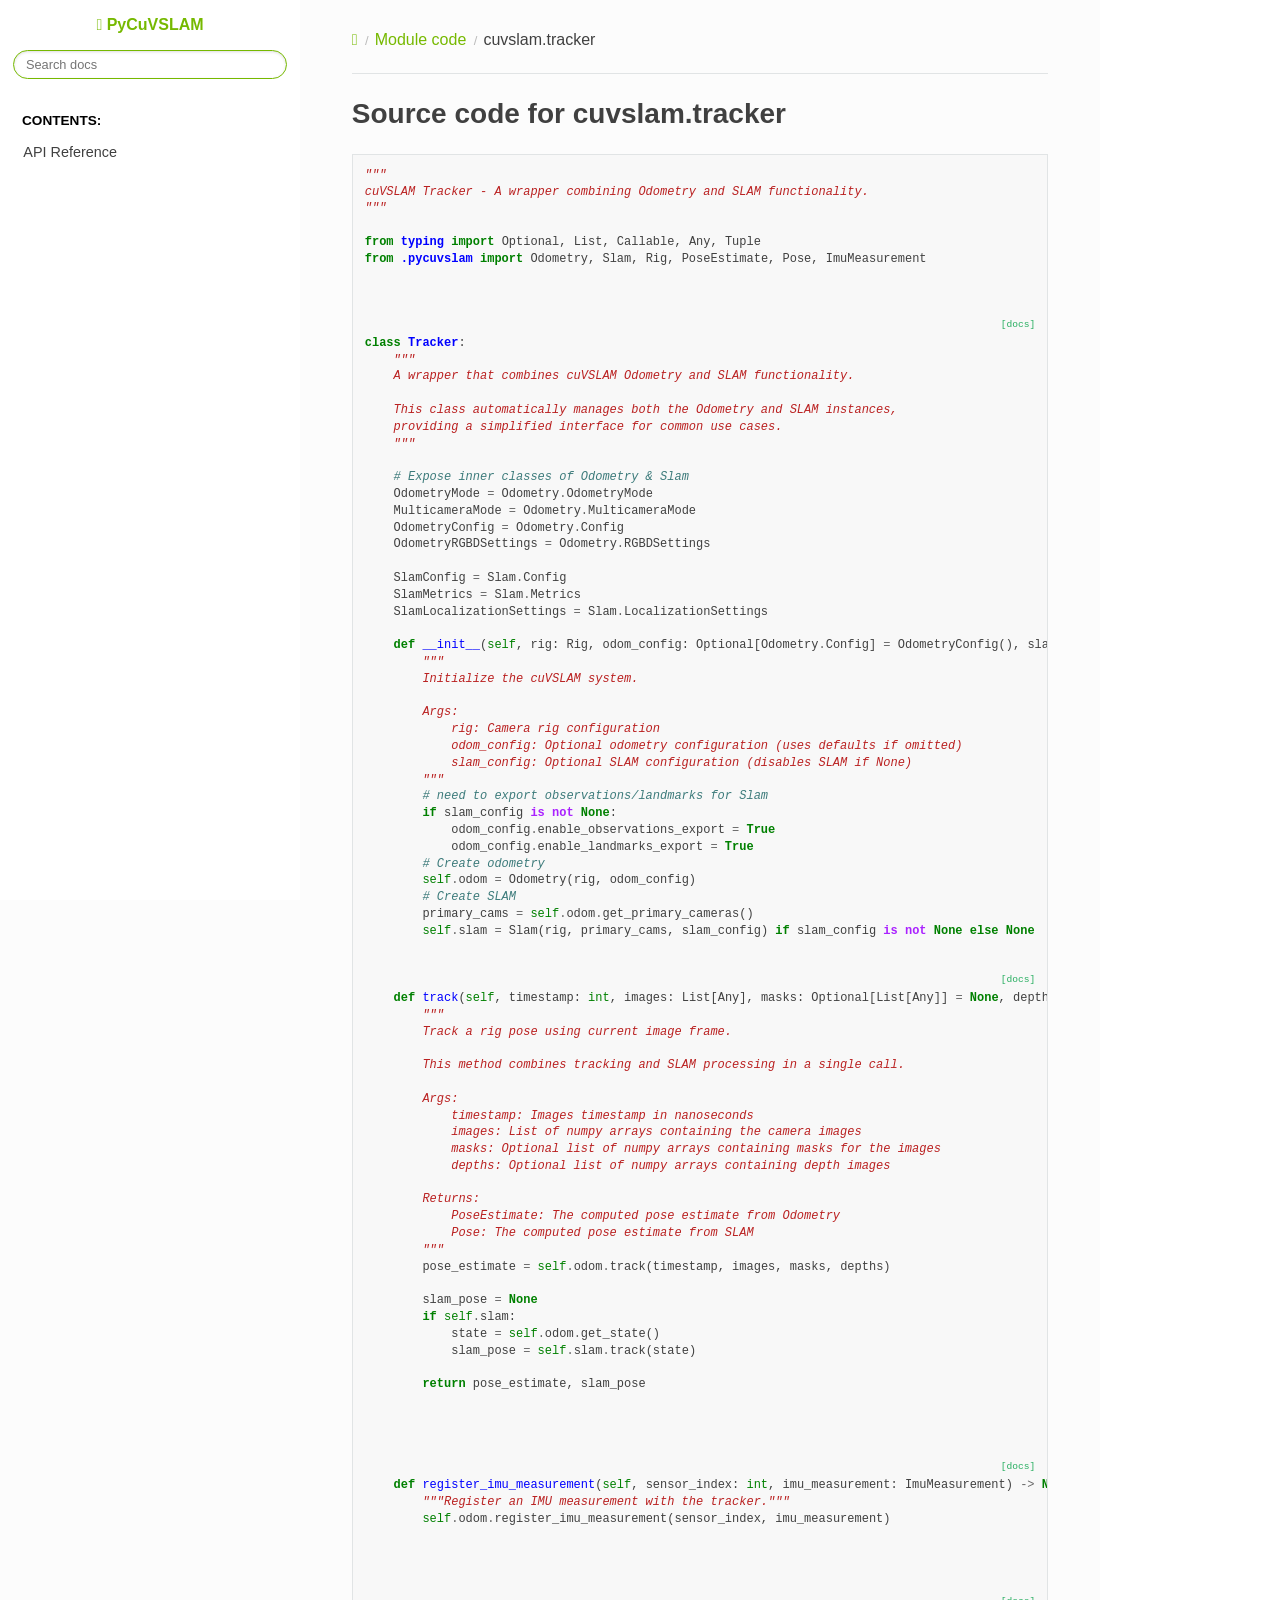
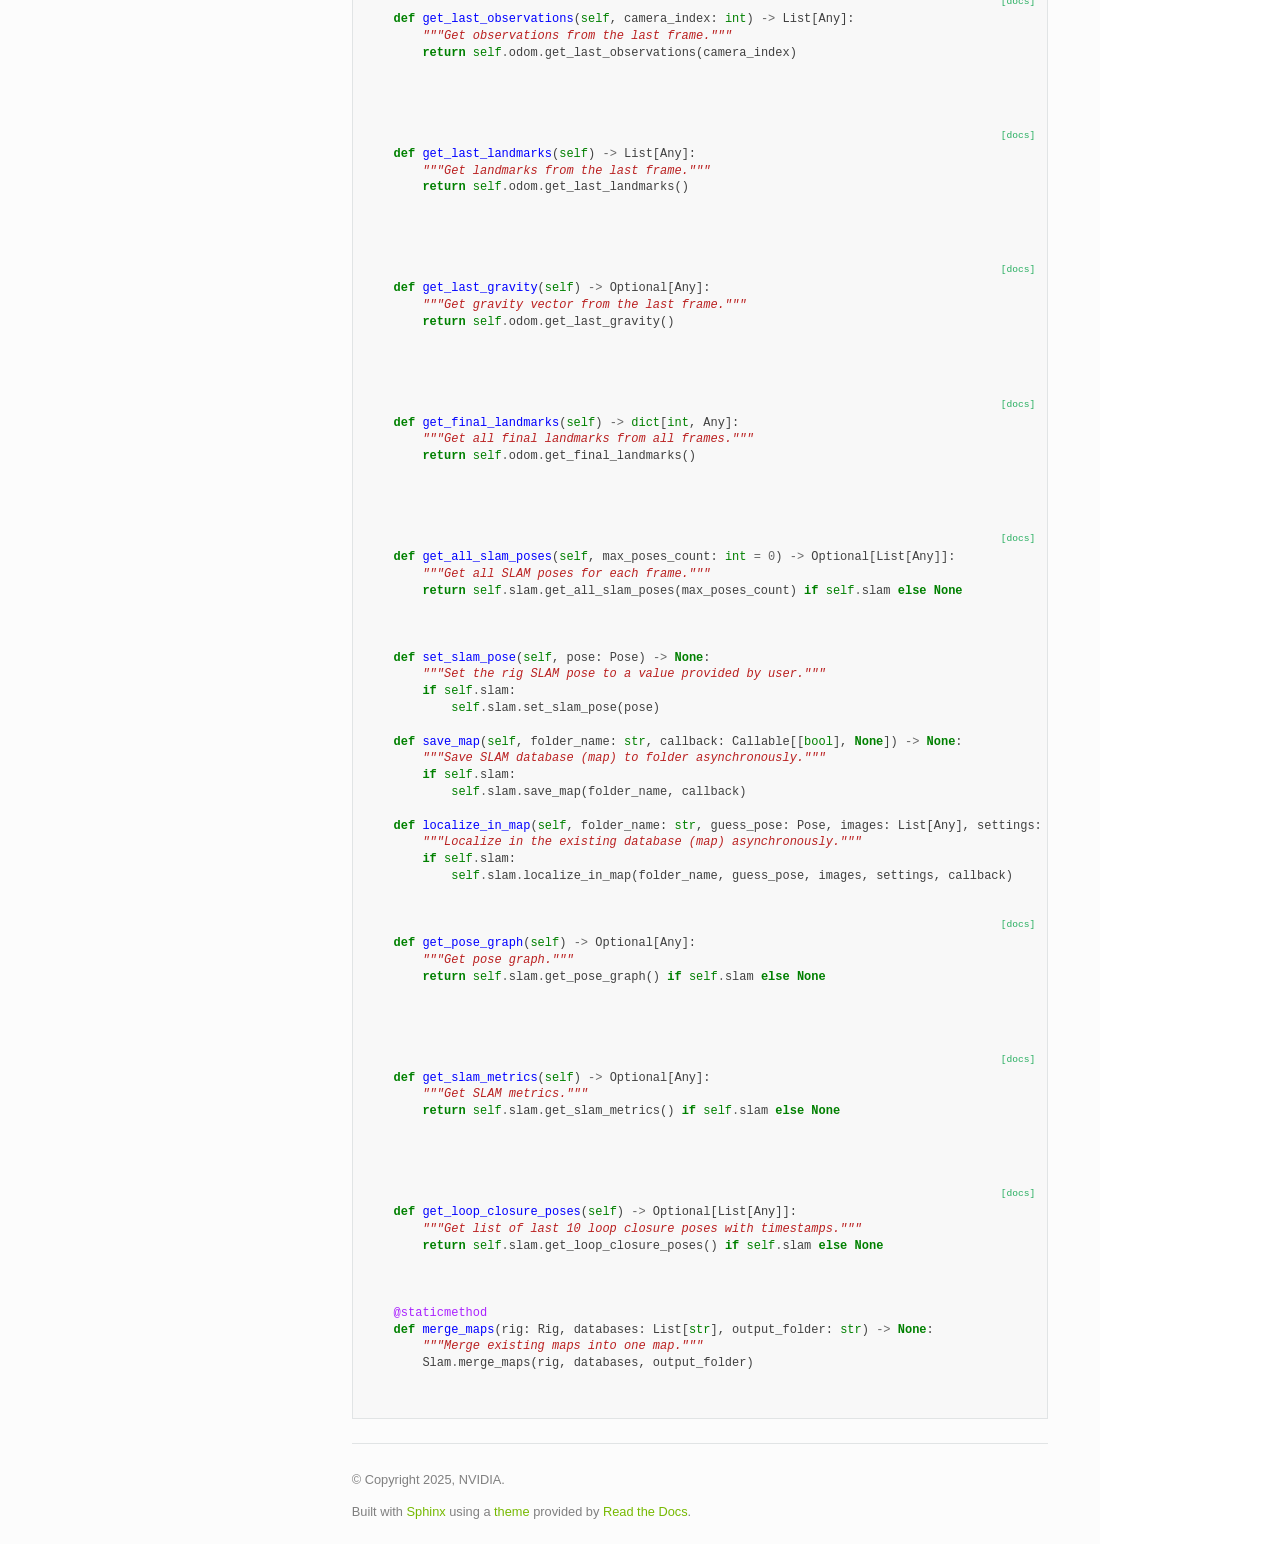
<file: docs/_modules/cuvslam/tracker.html>
<!DOCTYPE html>
<html class="writer-html5" lang="en" data-content_root="../../">
<head>
  <meta charset="utf-8" />
  <meta name="viewport" content="width=device-width, initial-scale=1.0" />
  <title>cuvslam.tracker &mdash; PyCuVSLAM  documentation</title>
      <link rel="stylesheet" type="text/css" href="../../_static/pygments.css?v=b86133f3" />
      <link rel="stylesheet" type="text/css" href="../../_static/css/theme.css?v=e59714d7" />
      <link rel="stylesheet" type="text/css" href="../../_static/css/custom.css?v=47dcf29b" />

  
      <script src="../../_static/jquery.js?v=5d32c60e"></script>
      <script src="../../_static/_sphinx_javascript_frameworks_compat.js?v=2cd50e6c"></script>
      <script src="../../_static/documentation_options.js?v=5929fcd5"></script>
      <script src="../../_static/doctools.js?v=9bcbadda"></script>
      <script src="../../_static/sphinx_highlight.js?v=dc90522c"></script>
    <script src="../../_static/js/theme.js"></script>
    <link rel="index" title="Index" href="../../genindex.html" />
    <link rel="search" title="Search" href="../../search.html" /> 
</head>

<body class="wy-body-for-nav"> 
  <div class="wy-grid-for-nav">
    <nav data-toggle="wy-nav-shift" class="wy-nav-side">
      <div class="wy-side-scroll">
        <div class="wy-side-nav-search" >

          
          
          <a href="../../index.html" class="icon icon-home">
            PyCuVSLAM
          </a>
<div role="search">
  <form id="rtd-search-form" class="wy-form" action="../../search.html" method="get">
    <input type="text" name="q" placeholder="Search docs" aria-label="Search docs" />
    <input type="hidden" name="check_keywords" value="yes" />
    <input type="hidden" name="area" value="default" />
  </form>
</div>
        </div><div class="wy-menu wy-menu-vertical" data-spy="affix" role="navigation" aria-label="Navigation menu">
              <p class="caption" role="heading"><span class="caption-text">Contents:</span></p>
<ul>
<li class="toctree-l1"><a class="reference internal" href="../../api.html">API Reference</a></li>
</ul>

        </div>
      </div>
    </nav>

    <section data-toggle="wy-nav-shift" class="wy-nav-content-wrap"><nav class="wy-nav-top" aria-label="Mobile navigation menu" >
          <i data-toggle="wy-nav-top" class="fa fa-bars"></i>
          <a href="../../index.html">PyCuVSLAM</a>
      </nav>

      <div class="wy-nav-content">
        <div class="rst-content">
          <div role="navigation" aria-label="Page navigation">
  <ul class="wy-breadcrumbs">
      <li><a href="../../index.html" class="icon icon-home" aria-label="Home"></a></li>
          <li class="breadcrumb-item"><a href="../index.html">Module code</a></li>
      <li class="breadcrumb-item active">cuvslam.tracker</li>
      <li class="wy-breadcrumbs-aside">
      </li>
  </ul>
  <hr/>
</div>
          <div role="main" class="document" itemscope="itemscope" itemtype="http://schema.org/Article">
           <div itemprop="articleBody">
             
  <h1>Source code for cuvslam.tracker</h1><div class="highlight"><pre>
<span></span><span class="sd">&quot;&quot;&quot;</span>
<span class="sd">cuVSLAM Tracker - A wrapper combining Odometry and SLAM functionality.</span>
<span class="sd">&quot;&quot;&quot;</span>

<span class="kn">from</span><span class="w"> </span><span class="nn">typing</span><span class="w"> </span><span class="kn">import</span> <span class="n">Optional</span><span class="p">,</span> <span class="n">List</span><span class="p">,</span> <span class="n">Callable</span><span class="p">,</span> <span class="n">Any</span><span class="p">,</span> <span class="n">Tuple</span>
<span class="kn">from</span><span class="w"> </span><span class="nn">.pycuvslam</span><span class="w"> </span><span class="kn">import</span> <span class="n">Odometry</span><span class="p">,</span> <span class="n">Slam</span><span class="p">,</span> <span class="n">Rig</span><span class="p">,</span> <span class="n">PoseEstimate</span><span class="p">,</span> <span class="n">Pose</span><span class="p">,</span> <span class="n">ImuMeasurement</span>


<div class="viewcode-block" id="Tracker">
<a class="viewcode-back" href="../../api.html#cuvslam.Tracker">[docs]</a>
<span class="k">class</span><span class="w"> </span><span class="nc">Tracker</span><span class="p">:</span>
<span class="w">    </span><span class="sd">&quot;&quot;&quot;</span>
<span class="sd">    A wrapper that combines cuVSLAM Odometry and SLAM functionality.</span>

<span class="sd">    This class automatically manages both the Odometry and SLAM instances,</span>
<span class="sd">    providing a simplified interface for common use cases.</span>
<span class="sd">    &quot;&quot;&quot;</span>

    <span class="c1"># Expose inner classes of Odometry &amp; Slam</span>
    <span class="n">OdometryMode</span> <span class="o">=</span> <span class="n">Odometry</span><span class="o">.</span><span class="n">OdometryMode</span>
    <span class="n">MulticameraMode</span> <span class="o">=</span> <span class="n">Odometry</span><span class="o">.</span><span class="n">MulticameraMode</span>
    <span class="n">OdometryConfig</span> <span class="o">=</span> <span class="n">Odometry</span><span class="o">.</span><span class="n">Config</span>
    <span class="n">OdometryRGBDSettings</span> <span class="o">=</span> <span class="n">Odometry</span><span class="o">.</span><span class="n">RGBDSettings</span>

    <span class="n">SlamConfig</span> <span class="o">=</span> <span class="n">Slam</span><span class="o">.</span><span class="n">Config</span>
    <span class="n">SlamMetrics</span> <span class="o">=</span> <span class="n">Slam</span><span class="o">.</span><span class="n">Metrics</span>
    <span class="n">SlamLocalizationSettings</span> <span class="o">=</span> <span class="n">Slam</span><span class="o">.</span><span class="n">LocalizationSettings</span>

    <span class="k">def</span><span class="w"> </span><span class="fm">__init__</span><span class="p">(</span><span class="bp">self</span><span class="p">,</span> <span class="n">rig</span><span class="p">:</span> <span class="n">Rig</span><span class="p">,</span> <span class="n">odom_config</span><span class="p">:</span> <span class="n">Optional</span><span class="p">[</span><span class="n">Odometry</span><span class="o">.</span><span class="n">Config</span><span class="p">]</span> <span class="o">=</span> <span class="n">OdometryConfig</span><span class="p">(),</span> <span class="n">slam_config</span><span class="p">:</span> <span class="n">Optional</span><span class="p">[</span><span class="n">Slam</span><span class="o">.</span><span class="n">Config</span><span class="p">]</span> <span class="o">=</span> <span class="kc">None</span><span class="p">)</span> <span class="o">-&gt;</span> <span class="kc">None</span><span class="p">:</span>
<span class="w">        </span><span class="sd">&quot;&quot;&quot;</span>
<span class="sd">        Initialize the cuVSLAM system.</span>

<span class="sd">        Args:</span>
<span class="sd">            rig: Camera rig configuration</span>
<span class="sd">            odom_config: Optional odometry configuration (uses defaults if omitted)</span>
<span class="sd">            slam_config: Optional SLAM configuration (disables SLAM if None)</span>
<span class="sd">        &quot;&quot;&quot;</span>
        <span class="c1"># need to export observations/landmarks for Slam</span>
        <span class="k">if</span> <span class="n">slam_config</span> <span class="ow">is</span> <span class="ow">not</span> <span class="kc">None</span><span class="p">:</span>
            <span class="n">odom_config</span><span class="o">.</span><span class="n">enable_observations_export</span> <span class="o">=</span> <span class="kc">True</span>
            <span class="n">odom_config</span><span class="o">.</span><span class="n">enable_landmarks_export</span> <span class="o">=</span> <span class="kc">True</span>
        <span class="c1"># Create odometry</span>
        <span class="bp">self</span><span class="o">.</span><span class="n">odom</span> <span class="o">=</span> <span class="n">Odometry</span><span class="p">(</span><span class="n">rig</span><span class="p">,</span> <span class="n">odom_config</span><span class="p">)</span>
        <span class="c1"># Create SLAM</span>
        <span class="n">primary_cams</span> <span class="o">=</span> <span class="bp">self</span><span class="o">.</span><span class="n">odom</span><span class="o">.</span><span class="n">get_primary_cameras</span><span class="p">()</span>
        <span class="bp">self</span><span class="o">.</span><span class="n">slam</span> <span class="o">=</span> <span class="n">Slam</span><span class="p">(</span><span class="n">rig</span><span class="p">,</span> <span class="n">primary_cams</span><span class="p">,</span> <span class="n">slam_config</span><span class="p">)</span> <span class="k">if</span> <span class="n">slam_config</span> <span class="ow">is</span> <span class="ow">not</span> <span class="kc">None</span> <span class="k">else</span> <span class="kc">None</span>

<div class="viewcode-block" id="Tracker.track">
<a class="viewcode-back" href="../../api.html#cuvslam.Tracker.track">[docs]</a>
    <span class="k">def</span><span class="w"> </span><span class="nf">track</span><span class="p">(</span><span class="bp">self</span><span class="p">,</span> <span class="n">timestamp</span><span class="p">:</span> <span class="nb">int</span><span class="p">,</span> <span class="n">images</span><span class="p">:</span> <span class="n">List</span><span class="p">[</span><span class="n">Any</span><span class="p">],</span> <span class="n">masks</span><span class="p">:</span> <span class="n">Optional</span><span class="p">[</span><span class="n">List</span><span class="p">[</span><span class="n">Any</span><span class="p">]]</span> <span class="o">=</span> <span class="kc">None</span><span class="p">,</span> <span class="n">depths</span><span class="p">:</span> <span class="n">Optional</span><span class="p">[</span><span class="n">List</span><span class="p">[</span><span class="n">Any</span><span class="p">]]</span> <span class="o">=</span> <span class="kc">None</span><span class="p">)</span> <span class="o">-&gt;</span> <span class="n">Tuple</span><span class="p">[</span><span class="n">PoseEstimate</span><span class="p">,</span> <span class="n">Optional</span><span class="p">[</span><span class="n">Pose</span><span class="p">]]:</span>
<span class="w">        </span><span class="sd">&quot;&quot;&quot;</span>
<span class="sd">        Track a rig pose using current image frame.</span>

<span class="sd">        This method combines tracking and SLAM processing in a single call.</span>

<span class="sd">        Args:</span>
<span class="sd">            timestamp: Images timestamp in nanoseconds</span>
<span class="sd">            images: List of numpy arrays containing the camera images</span>
<span class="sd">            masks: Optional list of numpy arrays containing masks for the images</span>
<span class="sd">            depths: Optional list of numpy arrays containing depth images</span>

<span class="sd">        Returns:</span>
<span class="sd">            PoseEstimate: The computed pose estimate from Odometry</span>
<span class="sd">            Pose: The computed pose estimate from SLAM</span>
<span class="sd">        &quot;&quot;&quot;</span>
        <span class="n">pose_estimate</span> <span class="o">=</span> <span class="bp">self</span><span class="o">.</span><span class="n">odom</span><span class="o">.</span><span class="n">track</span><span class="p">(</span><span class="n">timestamp</span><span class="p">,</span> <span class="n">images</span><span class="p">,</span> <span class="n">masks</span><span class="p">,</span> <span class="n">depths</span><span class="p">)</span>

        <span class="n">slam_pose</span> <span class="o">=</span> <span class="kc">None</span>
        <span class="k">if</span> <span class="bp">self</span><span class="o">.</span><span class="n">slam</span><span class="p">:</span>
            <span class="n">state</span> <span class="o">=</span> <span class="bp">self</span><span class="o">.</span><span class="n">odom</span><span class="o">.</span><span class="n">get_state</span><span class="p">()</span>
            <span class="n">slam_pose</span> <span class="o">=</span> <span class="bp">self</span><span class="o">.</span><span class="n">slam</span><span class="o">.</span><span class="n">track</span><span class="p">(</span><span class="n">state</span><span class="p">)</span>

        <span class="k">return</span> <span class="n">pose_estimate</span><span class="p">,</span> <span class="n">slam_pose</span></div>


<div class="viewcode-block" id="Tracker.register_imu_measurement">
<a class="viewcode-back" href="../../api.html#cuvslam.Tracker.register_imu_measurement">[docs]</a>
    <span class="k">def</span><span class="w"> </span><span class="nf">register_imu_measurement</span><span class="p">(</span><span class="bp">self</span><span class="p">,</span> <span class="n">sensor_index</span><span class="p">:</span> <span class="nb">int</span><span class="p">,</span> <span class="n">imu_measurement</span><span class="p">:</span> <span class="n">ImuMeasurement</span><span class="p">)</span> <span class="o">-&gt;</span> <span class="kc">None</span><span class="p">:</span>
<span class="w">        </span><span class="sd">&quot;&quot;&quot;Register an IMU measurement with the tracker.&quot;&quot;&quot;</span>
        <span class="bp">self</span><span class="o">.</span><span class="n">odom</span><span class="o">.</span><span class="n">register_imu_measurement</span><span class="p">(</span><span class="n">sensor_index</span><span class="p">,</span> <span class="n">imu_measurement</span><span class="p">)</span></div>


<div class="viewcode-block" id="Tracker.get_last_observations">
<a class="viewcode-back" href="../../api.html#cuvslam.Tracker.get_last_observations">[docs]</a>
    <span class="k">def</span><span class="w"> </span><span class="nf">get_last_observations</span><span class="p">(</span><span class="bp">self</span><span class="p">,</span> <span class="n">camera_index</span><span class="p">:</span> <span class="nb">int</span><span class="p">)</span> <span class="o">-&gt;</span> <span class="n">List</span><span class="p">[</span><span class="n">Any</span><span class="p">]:</span>
<span class="w">        </span><span class="sd">&quot;&quot;&quot;Get observations from the last frame.&quot;&quot;&quot;</span>
        <span class="k">return</span> <span class="bp">self</span><span class="o">.</span><span class="n">odom</span><span class="o">.</span><span class="n">get_last_observations</span><span class="p">(</span><span class="n">camera_index</span><span class="p">)</span></div>


<div class="viewcode-block" id="Tracker.get_last_landmarks">
<a class="viewcode-back" href="../../api.html#cuvslam.Tracker.get_last_landmarks">[docs]</a>
    <span class="k">def</span><span class="w"> </span><span class="nf">get_last_landmarks</span><span class="p">(</span><span class="bp">self</span><span class="p">)</span> <span class="o">-&gt;</span> <span class="n">List</span><span class="p">[</span><span class="n">Any</span><span class="p">]:</span>
<span class="w">        </span><span class="sd">&quot;&quot;&quot;Get landmarks from the last frame.&quot;&quot;&quot;</span>
        <span class="k">return</span> <span class="bp">self</span><span class="o">.</span><span class="n">odom</span><span class="o">.</span><span class="n">get_last_landmarks</span><span class="p">()</span></div>


<div class="viewcode-block" id="Tracker.get_last_gravity">
<a class="viewcode-back" href="../../api.html#cuvslam.Tracker.get_last_gravity">[docs]</a>
    <span class="k">def</span><span class="w"> </span><span class="nf">get_last_gravity</span><span class="p">(</span><span class="bp">self</span><span class="p">)</span> <span class="o">-&gt;</span> <span class="n">Optional</span><span class="p">[</span><span class="n">Any</span><span class="p">]:</span>
<span class="w">        </span><span class="sd">&quot;&quot;&quot;Get gravity vector from the last frame.&quot;&quot;&quot;</span>
        <span class="k">return</span> <span class="bp">self</span><span class="o">.</span><span class="n">odom</span><span class="o">.</span><span class="n">get_last_gravity</span><span class="p">()</span></div>


<div class="viewcode-block" id="Tracker.get_final_landmarks">
<a class="viewcode-back" href="../../api.html#cuvslam.Tracker.get_final_landmarks">[docs]</a>
    <span class="k">def</span><span class="w"> </span><span class="nf">get_final_landmarks</span><span class="p">(</span><span class="bp">self</span><span class="p">)</span> <span class="o">-&gt;</span> <span class="nb">dict</span><span class="p">[</span><span class="nb">int</span><span class="p">,</span> <span class="n">Any</span><span class="p">]:</span>
<span class="w">        </span><span class="sd">&quot;&quot;&quot;Get all final landmarks from all frames.&quot;&quot;&quot;</span>
        <span class="k">return</span> <span class="bp">self</span><span class="o">.</span><span class="n">odom</span><span class="o">.</span><span class="n">get_final_landmarks</span><span class="p">()</span></div>


<div class="viewcode-block" id="Tracker.get_all_slam_poses">
<a class="viewcode-back" href="../../api.html#cuvslam.Tracker.get_all_slam_poses">[docs]</a>
    <span class="k">def</span><span class="w"> </span><span class="nf">get_all_slam_poses</span><span class="p">(</span><span class="bp">self</span><span class="p">,</span> <span class="n">max_poses_count</span><span class="p">:</span> <span class="nb">int</span> <span class="o">=</span> <span class="mi">0</span><span class="p">)</span> <span class="o">-&gt;</span> <span class="n">Optional</span><span class="p">[</span><span class="n">List</span><span class="p">[</span><span class="n">Any</span><span class="p">]]:</span>
<span class="w">        </span><span class="sd">&quot;&quot;&quot;Get all SLAM poses for each frame.&quot;&quot;&quot;</span>
        <span class="k">return</span> <span class="bp">self</span><span class="o">.</span><span class="n">slam</span><span class="o">.</span><span class="n">get_all_slam_poses</span><span class="p">(</span><span class="n">max_poses_count</span><span class="p">)</span> <span class="k">if</span> <span class="bp">self</span><span class="o">.</span><span class="n">slam</span> <span class="k">else</span> <span class="kc">None</span></div>


    <span class="k">def</span><span class="w"> </span><span class="nf">set_slam_pose</span><span class="p">(</span><span class="bp">self</span><span class="p">,</span> <span class="n">pose</span><span class="p">:</span> <span class="n">Pose</span><span class="p">)</span> <span class="o">-&gt;</span> <span class="kc">None</span><span class="p">:</span>
<span class="w">        </span><span class="sd">&quot;&quot;&quot;Set the rig SLAM pose to a value provided by user.&quot;&quot;&quot;</span>
        <span class="k">if</span> <span class="bp">self</span><span class="o">.</span><span class="n">slam</span><span class="p">:</span>
            <span class="bp">self</span><span class="o">.</span><span class="n">slam</span><span class="o">.</span><span class="n">set_slam_pose</span><span class="p">(</span><span class="n">pose</span><span class="p">)</span>

    <span class="k">def</span><span class="w"> </span><span class="nf">save_map</span><span class="p">(</span><span class="bp">self</span><span class="p">,</span> <span class="n">folder_name</span><span class="p">:</span> <span class="nb">str</span><span class="p">,</span> <span class="n">callback</span><span class="p">:</span> <span class="n">Callable</span><span class="p">[[</span><span class="nb">bool</span><span class="p">],</span> <span class="kc">None</span><span class="p">])</span> <span class="o">-&gt;</span> <span class="kc">None</span><span class="p">:</span>
<span class="w">        </span><span class="sd">&quot;&quot;&quot;Save SLAM database (map) to folder asynchronously.&quot;&quot;&quot;</span>
        <span class="k">if</span> <span class="bp">self</span><span class="o">.</span><span class="n">slam</span><span class="p">:</span>
            <span class="bp">self</span><span class="o">.</span><span class="n">slam</span><span class="o">.</span><span class="n">save_map</span><span class="p">(</span><span class="n">folder_name</span><span class="p">,</span> <span class="n">callback</span><span class="p">)</span>

    <span class="k">def</span><span class="w"> </span><span class="nf">localize_in_map</span><span class="p">(</span><span class="bp">self</span><span class="p">,</span> <span class="n">folder_name</span><span class="p">:</span> <span class="nb">str</span><span class="p">,</span> <span class="n">guess_pose</span><span class="p">:</span> <span class="n">Pose</span><span class="p">,</span> <span class="n">images</span><span class="p">:</span> <span class="n">List</span><span class="p">[</span><span class="n">Any</span><span class="p">],</span> <span class="n">settings</span><span class="p">:</span> <span class="n">Any</span><span class="p">,</span> <span class="n">callback</span><span class="p">:</span> <span class="n">Callable</span><span class="p">[[</span><span class="n">Optional</span><span class="p">[</span><span class="n">Pose</span><span class="p">],</span> <span class="nb">str</span><span class="p">],</span> <span class="kc">None</span><span class="p">])</span> <span class="o">-&gt;</span> <span class="kc">None</span><span class="p">:</span>
<span class="w">        </span><span class="sd">&quot;&quot;&quot;Localize in the existing database (map) asynchronously.&quot;&quot;&quot;</span>
        <span class="k">if</span> <span class="bp">self</span><span class="o">.</span><span class="n">slam</span><span class="p">:</span>
            <span class="bp">self</span><span class="o">.</span><span class="n">slam</span><span class="o">.</span><span class="n">localize_in_map</span><span class="p">(</span><span class="n">folder_name</span><span class="p">,</span> <span class="n">guess_pose</span><span class="p">,</span> <span class="n">images</span><span class="p">,</span> <span class="n">settings</span><span class="p">,</span> <span class="n">callback</span><span class="p">)</span>

<div class="viewcode-block" id="Tracker.get_pose_graph">
<a class="viewcode-back" href="../../api.html#cuvslam.Tracker.get_pose_graph">[docs]</a>
    <span class="k">def</span><span class="w"> </span><span class="nf">get_pose_graph</span><span class="p">(</span><span class="bp">self</span><span class="p">)</span> <span class="o">-&gt;</span> <span class="n">Optional</span><span class="p">[</span><span class="n">Any</span><span class="p">]:</span>
<span class="w">        </span><span class="sd">&quot;&quot;&quot;Get pose graph.&quot;&quot;&quot;</span>
        <span class="k">return</span> <span class="bp">self</span><span class="o">.</span><span class="n">slam</span><span class="o">.</span><span class="n">get_pose_graph</span><span class="p">()</span> <span class="k">if</span> <span class="bp">self</span><span class="o">.</span><span class="n">slam</span> <span class="k">else</span> <span class="kc">None</span></div>


<div class="viewcode-block" id="Tracker.get_slam_metrics">
<a class="viewcode-back" href="../../api.html#cuvslam.Tracker.get_slam_metrics">[docs]</a>
    <span class="k">def</span><span class="w"> </span><span class="nf">get_slam_metrics</span><span class="p">(</span><span class="bp">self</span><span class="p">)</span> <span class="o">-&gt;</span> <span class="n">Optional</span><span class="p">[</span><span class="n">Any</span><span class="p">]:</span>
<span class="w">        </span><span class="sd">&quot;&quot;&quot;Get SLAM metrics.&quot;&quot;&quot;</span>
        <span class="k">return</span> <span class="bp">self</span><span class="o">.</span><span class="n">slam</span><span class="o">.</span><span class="n">get_slam_metrics</span><span class="p">()</span> <span class="k">if</span> <span class="bp">self</span><span class="o">.</span><span class="n">slam</span> <span class="k">else</span> <span class="kc">None</span></div>


<div class="viewcode-block" id="Tracker.get_loop_closure_poses">
<a class="viewcode-back" href="../../api.html#cuvslam.Tracker.get_loop_closure_poses">[docs]</a>
    <span class="k">def</span><span class="w"> </span><span class="nf">get_loop_closure_poses</span><span class="p">(</span><span class="bp">self</span><span class="p">)</span> <span class="o">-&gt;</span> <span class="n">Optional</span><span class="p">[</span><span class="n">List</span><span class="p">[</span><span class="n">Any</span><span class="p">]]:</span>
<span class="w">        </span><span class="sd">&quot;&quot;&quot;Get list of last 10 loop closure poses with timestamps.&quot;&quot;&quot;</span>
        <span class="k">return</span> <span class="bp">self</span><span class="o">.</span><span class="n">slam</span><span class="o">.</span><span class="n">get_loop_closure_poses</span><span class="p">()</span> <span class="k">if</span> <span class="bp">self</span><span class="o">.</span><span class="n">slam</span> <span class="k">else</span> <span class="kc">None</span></div>


    <span class="nd">@staticmethod</span>
    <span class="k">def</span><span class="w"> </span><span class="nf">merge_maps</span><span class="p">(</span><span class="n">rig</span><span class="p">:</span> <span class="n">Rig</span><span class="p">,</span> <span class="n">databases</span><span class="p">:</span> <span class="n">List</span><span class="p">[</span><span class="nb">str</span><span class="p">],</span> <span class="n">output_folder</span><span class="p">:</span> <span class="nb">str</span><span class="p">)</span> <span class="o">-&gt;</span> <span class="kc">None</span><span class="p">:</span>
<span class="w">        </span><span class="sd">&quot;&quot;&quot;Merge existing maps into one map.&quot;&quot;&quot;</span>
        <span class="n">Slam</span><span class="o">.</span><span class="n">merge_maps</span><span class="p">(</span><span class="n">rig</span><span class="p">,</span> <span class="n">databases</span><span class="p">,</span> <span class="n">output_folder</span><span class="p">)</span></div>

</pre></div>

           </div>
          </div>
          <footer>

  <hr/>

  <div role="contentinfo">
    <p>&#169; Copyright 2025, NVIDIA.</p>
  </div>

  Built with <a href="https://www.sphinx-doc.org/">Sphinx</a> using a
    <a href="https://github.com/readthedocs/sphinx_rtd_theme">theme</a>
    provided by <a href="https://readthedocs.org">Read the Docs</a>.
   

</footer>
        </div>
      </div>
    </section>
  </div>
  <script>
      jQuery(function () {
          SphinxRtdTheme.Navigation.enable(true);
      });
  </script> 

</body>
</html>
</file>
<file: docs/_static/pygments.css>
pre { line-height: 125%; }
td.linenos .normal { color: inherit; background-color: transparent; padding-left: 5px; padding-right: 5px; }
span.linenos { color: inherit; background-color: transparent; padding-left: 5px; padding-right: 5px; }
td.linenos .special { color: #000000; background-color: #ffffc0; padding-left: 5px; padding-right: 5px; }
span.linenos.special { color: #000000; background-color: #ffffc0; padding-left: 5px; padding-right: 5px; }
.highlight .hll { background-color: #ffffcc }
.highlight { background: #f8f8f8; }
.highlight .c { color: #3D7B7B; font-style: italic } /* Comment */
.highlight .err { border: 1px solid #F00 } /* Error */
.highlight .k { color: #008000; font-weight: bold } /* Keyword */
.highlight .o { color: #666 } /* Operator */
.highlight .ch { color: #3D7B7B; font-style: italic } /* Comment.Hashbang */
.highlight .cm { color: #3D7B7B; font-style: italic } /* Comment.Multiline */
.highlight .cp { color: #9C6500 } /* Comment.Preproc */
.highlight .cpf { color: #3D7B7B; font-style: italic } /* Comment.PreprocFile */
.highlight .c1 { color: #3D7B7B; font-style: italic } /* Comment.Single */
.highlight .cs { color: #3D7B7B; font-style: italic } /* Comment.Special */
.highlight .gd { color: #A00000 } /* Generic.Deleted */
.highlight .ge { font-style: italic } /* Generic.Emph */
.highlight .ges { font-weight: bold; font-style: italic } /* Generic.EmphStrong */
.highlight .gr { color: #E40000 } /* Generic.Error */
.highlight .gh { color: #000080; font-weight: bold } /* Generic.Heading */
.highlight .gi { color: #008400 } /* Generic.Inserted */
.highlight .go { color: #717171 } /* Generic.Output */
.highlight .gp { color: #000080; font-weight: bold } /* Generic.Prompt */
.highlight .gs { font-weight: bold } /* Generic.Strong */
.highlight .gu { color: #800080; font-weight: bold } /* Generic.Subheading */
.highlight .gt { color: #04D } /* Generic.Traceback */
.highlight .kc { color: #008000; font-weight: bold } /* Keyword.Constant */
.highlight .kd { color: #008000; font-weight: bold } /* Keyword.Declaration */
.highlight .kn { color: #008000; font-weight: bold } /* Keyword.Namespace */
.highlight .kp { color: #008000 } /* Keyword.Pseudo */
.highlight .kr { color: #008000; font-weight: bold } /* Keyword.Reserved */
.highlight .kt { color: #B00040 } /* Keyword.Type */
.highlight .m { color: #666 } /* Literal.Number */
.highlight .s { color: #BA2121 } /* Literal.String */
.highlight .na { color: #687822 } /* Name.Attribute */
.highlight .nb { color: #008000 } /* Name.Builtin */
.highlight .nc { color: #00F; font-weight: bold } /* Name.Class */
.highlight .no { color: #800 } /* Name.Constant */
.highlight .nd { color: #A2F } /* Name.Decorator */
.highlight .ni { color: #717171; font-weight: bold } /* Name.Entity */
.highlight .ne { color: #CB3F38; font-weight: bold } /* Name.Exception */
.highlight .nf { color: #00F } /* Name.Function */
.highlight .nl { color: #767600 } /* Name.Label */
.highlight .nn { color: #00F; font-weight: bold } /* Name.Namespace */
.highlight .nt { color: #008000; font-weight: bold } /* Name.Tag */
.highlight .nv { color: #19177C } /* Name.Variable */
.highlight .ow { color: #A2F; font-weight: bold } /* Operator.Word */
.highlight .w { color: #BBB } /* Text.Whitespace */
.highlight .mb { color: #666 } /* Literal.Number.Bin */
.highlight .mf { color: #666 } /* Literal.Number.Float */
.highlight .mh { color: #666 } /* Literal.Number.Hex */
.highlight .mi { color: #666 } /* Literal.Number.Integer */
.highlight .mo { color: #666 } /* Literal.Number.Oct */
.highlight .sa { color: #BA2121 } /* Literal.String.Affix */
.highlight .sb { color: #BA2121 } /* Literal.String.Backtick */
.highlight .sc { color: #BA2121 } /* Literal.String.Char */
.highlight .dl { color: #BA2121 } /* Literal.String.Delimiter */
.highlight .sd { color: #BA2121; font-style: italic } /* Literal.String.Doc */
.highlight .s2 { color: #BA2121 } /* Literal.String.Double */
.highlight .se { color: #AA5D1F; font-weight: bold } /* Literal.String.Escape */
.highlight .sh { color: #BA2121 } /* Literal.String.Heredoc */
.highlight .si { color: #A45A77; font-weight: bold } /* Literal.String.Interpol */
.highlight .sx { color: #008000 } /* Literal.String.Other */
.highlight .sr { color: #A45A77 } /* Literal.String.Regex */
.highlight .s1 { color: #BA2121 } /* Literal.String.Single */
.highlight .ss { color: #19177C } /* Literal.String.Symbol */
.highlight .bp { color: #008000 } /* Name.Builtin.Pseudo */
.highlight .fm { color: #00F } /* Name.Function.Magic */
.highlight .vc { color: #19177C } /* Name.Variable.Class */
.highlight .vg { color: #19177C } /* Name.Variable.Global */
.highlight .vi { color: #19177C } /* Name.Variable.Instance */
.highlight .vm { color: #19177C } /* Name.Variable.Magic */
.highlight .il { color: #666 } /* Literal.Number.Integer.Long */
</file>
<file: docs/_static/css/theme.css>
html{box-sizing:border-box}*,:after,:before{box-sizing:inherit}article,aside,details,figcaption,figure,footer,header,hgroup,nav,section{display:block}audio,canvas,video{display:inline-block;*display:inline;*zoom:1}[hidden],audio:not([controls]){display:none}*{-webkit-box-sizing:border-box;-moz-box-sizing:border-box;box-sizing:border-box}html{font-size:100%;-webkit-text-size-adjust:100%;-ms-text-size-adjust:100%}body{margin:0}a:active,a:hover{outline:0}abbr[title]{border-bottom:1px dotted}b,strong{font-weight:700}blockquote{margin:0}dfn{font-style:italic}ins{background:#ff9;text-decoration:none}ins,mark{color:#000}mark{background:#ff0;font-style:italic;font-weight:700}.rst-content code,.rst-content tt,code,kbd,pre,samp{font-family:monospace,serif;_font-family:courier new,monospace;font-size:1em}pre{white-space:pre}q{quotes:none}q:after,q:before{content:"";content:none}small{font-size:85%}sub,sup{font-size:75%;line-height:0;position:relative;vertical-align:baseline}sup{top:-.5em}sub{bottom:-.25em}dl,ol,ul{margin:0;padding:0;list-style:none;list-style-image:none}li{list-style:none}dd{margin:0}img{border:0;-ms-interpolation-mode:bicubic;vertical-align:middle;max-width:100%}svg:not(:root){overflow:hidden}figure,form{margin:0}label{cursor:pointer}button,input,select,textarea{font-size:100%;margin:0;vertical-align:baseline;*vertical-align:middle}button,input{line-height:normal}button,input[type=button],input[type=reset],input[type=submit]{cursor:pointer;-webkit-appearance:button;*overflow:visible}button[disabled],input[disabled]{cursor:default}input[type=search]{-webkit-appearance:textfield;-moz-box-sizing:content-box;-webkit-box-sizing:content-box;box-sizing:content-box}textarea{resize:vertical}table{border-collapse:collapse;border-spacing:0}td{vertical-align:top}.chromeframe{margin:.2em 0;background:#ccc;color:#000;padding:.2em 0}.ir{display:block;border:0;text-indent:-999em;overflow:hidden;background-color:transparent;background-repeat:no-repeat;text-align:left;direction:ltr;*line-height:0}.ir br{display:none}.hidden{display:none!important;visibility:hidden}.visuallyhidden{border:0;clip:rect(0 0 0 0);height:1px;margin:-1px;overflow:hidden;padding:0;position:absolute;width:1px}.visuallyhidden.focusable:active,.visuallyhidden.focusable:focus{clip:auto;height:auto;margin:0;overflow:visible;position:static;width:auto}.invisible{visibility:hidden}.relative{position:relative}big,small{font-size:100%}@media print{body,html,section{background:none!important}*{box-shadow:none!important;text-shadow:none!important;filter:none!important;-ms-filter:none!important}a,a:visited{text-decoration:underline}.ir a:after,a[href^="#"]:after,a[href^="javascript:"]:after{content:""}blockquote,pre{page-break-inside:avoid}thead{display:table-header-group}img,tr{page-break-inside:avoid}img{max-width:100%!important}@page{margin:.5cm}.rst-content .toctree-wrapper>p.caption,h2,h3,p{orphans:3;widows:3}.rst-content .toctree-wrapper>p.caption,h2,h3{page-break-after:avoid}}.btn,.fa:before,.icon:before,.rst-content .admonition,.rst-content .admonition-title:before,.rst-content .admonition-todo,.rst-content .attention,.rst-content .caution,.rst-content .code-block-caption .headerlink:before,.rst-content .danger,.rst-content .eqno .headerlink:before,.rst-content .error,.rst-content .hint,.rst-content .important,.rst-content .note,.rst-content .seealso,.rst-content .tip,.rst-content .warning,.rst-content code.download span:first-child:before,.rst-content dl dt .headerlink:before,.rst-content h1 .headerlink:before,.rst-content h2 .headerlink:before,.rst-content h3 .headerlink:before,.rst-content h4 .headerlink:before,.rst-content h5 .headerlink:before,.rst-content h6 .headerlink:before,.rst-content p.caption .headerlink:before,.rst-content p .headerlink:before,.rst-content table>caption .headerlink:before,.rst-content tt.download span:first-child:before,.wy-alert,.wy-dropdown .caret:before,.wy-inline-validate.wy-inline-validate-danger .wy-input-context:before,.wy-inline-validate.wy-inline-validate-info .wy-input-context:before,.wy-inline-validate.wy-inline-validate-success .wy-input-context:before,.wy-inline-validate.wy-inline-validate-warning .wy-input-context:before,.wy-menu-vertical li.current>a button.toctree-expand:before,.wy-menu-vertical li.on a button.toctree-expand:before,.wy-menu-vertical li button.toctree-expand:before,input[type=color],input[type=date],input[type=datetime-local],input[type=datetime],input[type=email],input[type=month],input[type=number],input[type=password],input[type=search],input[type=tel],input[type=text],input[type=time],input[type=url],input[type=week],select,textarea{-webkit-font-smoothing:antialiased}.clearfix{*zoom:1}.clearfix:after,.clearfix:before{display:table;content:""}.clearfix:after{clear:both}/*!
 *  Font Awesome 4.7.0 by @davegandy - http://fontawesome.io - @fontawesome
 *  License - http://fontawesome.io/license (Font: SIL OFL 1.1, CSS: MIT License)
 */@font-face{font-family:FontAwesome;src:url(fonts/fontawesome-webfont.eot?674f50d287a8c48dc19ba404d20fe713);src:url(fonts/fontawesome-webfont.eot?674f50d287a8c48dc19ba404d20fe713?#iefix&v=4.7.0) format("embedded-opentype"),url(fonts/fontawesome-webfont.woff2?af7ae505a9eed503f8b8e6982036873e) format("woff2"),url(fonts/fontawesome-webfont.woff?fee66e712a8a08eef5805a46892932ad) format("woff"),url(fonts/fontawesome-webfont.ttf?b06871f281fee6b241d60582ae9369b9) format("truetype"),url(fonts/fontawesome-webfont.svg?912ec66d7572ff821749319396470bde#fontawesomeregular) format("svg");font-weight:400;font-style:normal}.fa,.icon,.rst-content .admonition-title,.rst-content .code-block-caption .headerlink,.rst-content .eqno .headerlink,.rst-content code.download span:first-child,.rst-content dl dt .headerlink,.rst-content h1 .headerlink,.rst-content h2 .headerlink,.rst-content h3 .headerlink,.rst-content h4 .headerlink,.rst-content h5 .headerlink,.rst-content h6 .headerlink,.rst-content p.caption .headerlink,.rst-content p .headerlink,.rst-content table>caption .headerlink,.rst-content tt.download span:first-child,.wy-menu-vertical li.current>a button.toctree-expand,.wy-menu-vertical li.on a button.toctree-expand,.wy-menu-vertical li button.toctree-expand{display:inline-block;font:normal normal normal 14px/1 FontAwesome;font-size:inherit;text-rendering:auto;-webkit-font-smoothing:antialiased;-moz-osx-font-smoothing:grayscale}.fa-lg{font-size:1.33333em;line-height:.75em;vertical-align:-15%}.fa-2x{font-size:2em}.fa-3x{font-size:3em}.fa-4x{font-size:4em}.fa-5x{font-size:5em}.fa-fw{width:1.28571em;text-align:center}.fa-ul{padding-left:0;margin-left:2.14286em;list-style-type:none}.fa-ul>li{position:relative}.fa-li{position:absolute;left:-2.14286em;width:2.14286em;top:.14286em;text-align:center}.fa-li.fa-lg{left:-1.85714em}.fa-border{padding:.2em .25em .15em;border:.08em solid #eee;border-radius:.1em}.fa-pull-left{float:left}.fa-pull-right{float:right}.fa-pull-left.icon,.fa.fa-pull-left,.rst-content .code-block-caption .fa-pull-left.headerlink,.rst-content .eqno .fa-pull-left.headerlink,.rst-content .fa-pull-left.admonition-title,.rst-content code.download span.fa-pull-left:first-child,.rst-content dl dt .fa-pull-left.headerlink,.rst-content h1 .fa-pull-left.headerlink,.rst-content h2 .fa-pull-left.headerlink,.rst-content h3 .fa-pull-left.headerlink,.rst-content h4 .fa-pull-left.headerlink,.rst-content h5 .fa-pull-left.headerlink,.rst-content h6 .fa-pull-left.headerlink,.rst-content p .fa-pull-left.headerlink,.rst-content table>caption .fa-pull-left.headerlink,.rst-content tt.download span.fa-pull-left:first-child,.wy-menu-vertical li.current>a button.fa-pull-left.toctree-expand,.wy-menu-vertical li.on a button.fa-pull-left.toctree-expand,.wy-menu-vertical li button.fa-pull-left.toctree-expand{margin-right:.3em}.fa-pull-right.icon,.fa.fa-pull-right,.rst-content .code-block-caption .fa-pull-right.headerlink,.rst-content .eqno .fa-pull-right.headerlink,.rst-content .fa-pull-right.admonition-title,.rst-content code.download span.fa-pull-right:first-child,.rst-content dl dt .fa-pull-right.headerlink,.rst-content h1 .fa-pull-right.headerlink,.rst-content h2 .fa-pull-right.headerlink,.rst-content h3 .fa-pull-right.headerlink,.rst-content h4 .fa-pull-right.headerlink,.rst-content h5 .fa-pull-right.headerlink,.rst-content h6 .fa-pull-right.headerlink,.rst-content p .fa-pull-right.headerlink,.rst-content table>caption .fa-pull-right.headerlink,.rst-content tt.download span.fa-pull-right:first-child,.wy-menu-vertical li.current>a button.fa-pull-right.toctree-expand,.wy-menu-vertical li.on a button.fa-pull-right.toctree-expand,.wy-menu-vertical li button.fa-pull-right.toctree-expand{margin-left:.3em}.pull-right{float:right}.pull-left{float:left}.fa.pull-left,.pull-left.icon,.rst-content .code-block-caption .pull-left.headerlink,.rst-content .eqno .pull-left.headerlink,.rst-content .pull-left.admonition-title,.rst-content code.download span.pull-left:first-child,.rst-content dl dt .pull-left.headerlink,.rst-content h1 .pull-left.headerlink,.rst-content h2 .pull-left.headerlink,.rst-content h3 .pull-left.headerlink,.rst-content h4 .pull-left.headerlink,.rst-content h5 .pull-left.headerlink,.rst-content h6 .pull-left.headerlink,.rst-content p .pull-left.headerlink,.rst-content table>caption .pull-left.headerlink,.rst-content tt.download span.pull-left:first-child,.wy-menu-vertical li.current>a button.pull-left.toctree-expand,.wy-menu-vertical li.on a button.pull-left.toctree-expand,.wy-menu-vertical li button.pull-left.toctree-expand{margin-right:.3em}.fa.pull-right,.pull-right.icon,.rst-content .code-block-caption .pull-right.headerlink,.rst-content .eqno .pull-right.headerlink,.rst-content .pull-right.admonition-title,.rst-content code.download span.pull-right:first-child,.rst-content dl dt .pull-right.headerlink,.rst-content h1 .pull-right.headerlink,.rst-content h2 .pull-right.headerlink,.rst-content h3 .pull-right.headerlink,.rst-content h4 .pull-right.headerlink,.rst-content h5 .pull-right.headerlink,.rst-content h6 .pull-right.headerlink,.rst-content p .pull-right.headerlink,.rst-content table>caption .pull-right.headerlink,.rst-content tt.download span.pull-right:first-child,.wy-menu-vertical li.current>a button.pull-right.toctree-expand,.wy-menu-vertical li.on a button.pull-right.toctree-expand,.wy-menu-vertical li button.pull-right.toctree-expand{margin-left:.3em}.fa-spin{-webkit-animation:fa-spin 2s linear infinite;animation:fa-spin 2s linear infinite}.fa-pulse{-webkit-animation:fa-spin 1s steps(8) infinite;animation:fa-spin 1s steps(8) infinite}@-webkit-keyframes fa-spin{0%{-webkit-transform:rotate(0deg);transform:rotate(0deg)}to{-webkit-transform:rotate(359deg);transform:rotate(359deg)}}@keyframes fa-spin{0%{-webkit-transform:rotate(0deg);transform:rotate(0deg)}to{-webkit-transform:rotate(359deg);transform:rotate(359deg)}}.fa-rotate-90{-ms-filter:"progid:DXImageTransform.Microsoft.BasicImage(rotation=1)";-webkit-transform:rotate(90deg);-ms-transform:rotate(90deg);transform:rotate(90deg)}.fa-rotate-180{-ms-filter:"progid:DXImageTransform.Microsoft.BasicImage(rotation=2)";-webkit-transform:rotate(180deg);-ms-transform:rotate(180deg);transform:rotate(180deg)}.fa-rotate-270{-ms-filter:"progid:DXImageTransform.Microsoft.BasicImage(rotation=3)";-webkit-transform:rotate(270deg);-ms-transform:rotate(270deg);transform:rotate(270deg)}.fa-flip-horizontal{-ms-filter:"progid:DXImageTransform.Microsoft.BasicImage(rotation=0, mirror=1)";-webkit-transform:scaleX(-1);-ms-transform:scaleX(-1);transform:scaleX(-1)}.fa-flip-vertical{-ms-filter:"progid:DXImageTransform.Microsoft.BasicImage(rotation=2, mirror=1)";-webkit-transform:scaleY(-1);-ms-transform:scaleY(-1);transform:scaleY(-1)}:root .fa-flip-horizontal,:root .fa-flip-vertical,:root .fa-rotate-90,:root .fa-rotate-180,:root .fa-rotate-270{filter:none}.fa-stack{position:relative;display:inline-block;width:2em;height:2em;line-height:2em;vertical-align:middle}.fa-stack-1x,.fa-stack-2x{position:absolute;left:0;width:100%;text-align:center}.fa-stack-1x{line-height:inherit}.fa-stack-2x{font-size:2em}.fa-inverse{color:#fff}.fa-glass:before{content:""}.fa-music:before{content:""}.fa-search:before,.icon-search:before{content:""}.fa-envelope-o:before{content:""}.fa-heart:before{content:""}.fa-star:before{content:""}.fa-star-o:before{content:""}.fa-user:before{content:""}.fa-film:before{content:""}.fa-th-large:before{content:""}.fa-th:before{content:""}.fa-th-list:before{content:""}.fa-check:before{content:""}.fa-close:before,.fa-remove:before,.fa-times:before{content:""}.fa-search-plus:before{content:""}.fa-search-minus:before{content:""}.fa-power-off:before{content:""}.fa-signal:before{content:""}.fa-cog:before,.fa-gear:before{content:""}.fa-trash-o:before{content:""}.fa-home:before,.icon-home:before{content:""}.fa-file-o:before{content:""}.fa-clock-o:before{content:""}.fa-road:before{content:""}.fa-download:before,.rst-content code.download span:first-child:before,.rst-content tt.download span:first-child:before{content:""}.fa-arrow-circle-o-down:before{content:""}.fa-arrow-circle-o-up:before{content:""}.fa-inbox:before{content:""}.fa-play-circle-o:before{content:""}.fa-repeat:before,.fa-rotate-right:before{content:""}.fa-refresh:before{content:""}.fa-list-alt:before{content:""}.fa-lock:before{content:""}.fa-flag:before{content:""}.fa-headphones:before{content:""}.fa-volume-off:before{content:""}.fa-volume-down:before{content:""}.fa-volume-up:before{content:""}.fa-qrcode:before{content:""}.fa-barcode:before{content:""}.fa-tag:before{content:""}.fa-tags:before{content:""}.fa-book:before,.icon-book:before{content:""}.fa-bookmark:before{content:""}.fa-print:before{content:""}.fa-camera:before{content:""}.fa-font:before{content:""}.fa-bold:before{content:""}.fa-italic:before{content:""}.fa-text-height:before{content:""}.fa-text-width:before{content:""}.fa-align-left:before{content:""}.fa-align-center:before{content:""}.fa-align-right:before{content:""}.fa-align-justify:before{content:""}.fa-list:before{content:""}.fa-dedent:before,.fa-outdent:before{content:""}.fa-indent:before{content:""}.fa-video-camera:before{content:""}.fa-image:before,.fa-photo:before,.fa-picture-o:before{content:""}.fa-pencil:before{content:""}.fa-map-marker:before{content:""}.fa-adjust:before{content:""}.fa-tint:before{content:""}.fa-edit:before,.fa-pencil-square-o:before{content:""}.fa-share-square-o:before{content:""}.fa-check-square-o:before{content:""}.fa-arrows:before{content:""}.fa-step-backward:before{content:""}.fa-fast-backward:before{content:""}.fa-backward:before{content:""}.fa-play:before{content:""}.fa-pause:before{content:""}.fa-stop:before{content:""}.fa-forward:before{content:""}.fa-fast-forward:before{content:""}.fa-step-forward:before{content:""}.fa-eject:before{content:""}.fa-chevron-left:before{content:""}.fa-chevron-right:before{content:""}.fa-plus-circle:before{content:""}.fa-minus-circle:before{content:""}.fa-times-circle:before,.wy-inline-validate.wy-inline-validate-danger .wy-input-context:before{content:""}.fa-check-circle:before,.wy-inline-validate.wy-inline-validate-success .wy-input-context:before{content:""}.fa-question-circle:before{content:""}.fa-info-circle:before{content:""}.fa-crosshairs:before{content:""}.fa-times-circle-o:before{content:""}.fa-check-circle-o:before{content:""}.fa-ban:before{content:""}.fa-arrow-left:before{content:""}.fa-arrow-right:before{content:""}.fa-arrow-up:before{content:""}.fa-arrow-down:before{content:""}.fa-mail-forward:before,.fa-share:before{content:""}.fa-expand:before{content:""}.fa-compress:before{content:""}.fa-plus:before{content:""}.fa-minus:before{content:""}.fa-asterisk:before{content:""}.fa-exclamation-circle:before,.rst-content .admonition-title:before,.wy-inline-validate.wy-inline-validate-info .wy-input-context:before,.wy-inline-validate.wy-inline-validate-warning .wy-input-context:before{content:""}.fa-gift:before{content:""}.fa-leaf:before{content:""}.fa-fire:before,.icon-fire:before{content:""}.fa-eye:before{content:""}.fa-eye-slash:before{content:""}.fa-exclamation-triangle:before,.fa-warning:before{content:""}.fa-plane:before{content:""}.fa-calendar:before{content:""}.fa-random:before{content:""}.fa-comment:before{content:""}.fa-magnet:before{content:""}.fa-chevron-up:before{content:""}.fa-chevron-down:before{content:""}.fa-retweet:before{content:""}.fa-shopping-cart:before{content:""}.fa-folder:before{content:""}.fa-folder-open:before{content:""}.fa-arrows-v:before{content:""}.fa-arrows-h:before{content:""}.fa-bar-chart-o:before,.fa-bar-chart:before{content:""}.fa-twitter-square:before{content:""}.fa-facebook-square:before{content:""}.fa-camera-retro:before{content:""}.fa-key:before{content:""}.fa-cogs:before,.fa-gears:before{content:""}.fa-comments:before{content:""}.fa-thumbs-o-up:before{content:""}.fa-thumbs-o-down:before{content:""}.fa-star-half:before{content:""}.fa-heart-o:before{content:""}.fa-sign-out:before{content:""}.fa-linkedin-square:before{content:""}.fa-thumb-tack:before{content:""}.fa-external-link:before{content:""}.fa-sign-in:before{content:""}.fa-trophy:before{content:""}.fa-github-square:before{content:""}.fa-upload:before{content:""}.fa-lemon-o:before{content:""}.fa-phone:before{content:""}.fa-square-o:before{content:""}.fa-bookmark-o:before{content:""}.fa-phone-square:before{content:""}.fa-twitter:before{content:""}.fa-facebook-f:before,.fa-facebook:before{content:""}.fa-github:before,.icon-github:before{content:""}.fa-unlock:before{content:""}.fa-credit-card:before{content:""}.fa-feed:before,.fa-rss:before{content:""}.fa-hdd-o:before{content:""}.fa-bullhorn:before{content:""}.fa-bell:before{content:""}.fa-certificate:before{content:""}.fa-hand-o-right:before{content:""}.fa-hand-o-left:before{content:""}.fa-hand-o-up:before{content:""}.fa-hand-o-down:before{content:""}.fa-arrow-circle-left:before,.icon-circle-arrow-left:before{content:""}.fa-arrow-circle-right:before,.icon-circle-arrow-right:before{content:""}.fa-arrow-circle-up:before{content:""}.fa-arrow-circle-down:before{content:""}.fa-globe:before{content:""}.fa-wrench:before{content:""}.fa-tasks:before{content:""}.fa-filter:before{content:""}.fa-briefcase:before{content:""}.fa-arrows-alt:before{content:""}.fa-group:before,.fa-users:before{content:""}.fa-chain:before,.fa-link:before,.icon-link:before{content:""}.fa-cloud:before{content:""}.fa-flask:before{content:""}.fa-cut:before,.fa-scissors:before{content:""}.fa-copy:before,.fa-files-o:before{content:""}.fa-paperclip:before{content:""}.fa-floppy-o:before,.fa-save:before{content:""}.fa-square:before{content:""}.fa-bars:before,.fa-navicon:before,.fa-reorder:before{content:""}.fa-list-ul:before{content:""}.fa-list-ol:before{content:""}.fa-strikethrough:before{content:""}.fa-underline:before{content:""}.fa-table:before{content:""}.fa-magic:before{content:""}.fa-truck:before{content:""}.fa-pinterest:before{content:""}.fa-pinterest-square:before{content:""}.fa-google-plus-square:before{content:""}.fa-google-plus:before{content:""}.fa-money:before{content:""}.fa-caret-down:before,.icon-caret-down:before,.wy-dropdown .caret:before{content:""}.fa-caret-up:before{content:""}.fa-caret-left:before{content:""}.fa-caret-right:before{content:""}.fa-columns:before{content:""}.fa-sort:before,.fa-unsorted:before{content:""}.fa-sort-desc:before,.fa-sort-down:before{content:""}.fa-sort-asc:before,.fa-sort-up:before{content:""}.fa-envelope:before{content:""}.fa-linkedin:before{content:""}.fa-rotate-left:before,.fa-undo:before{content:""}.fa-gavel:before,.fa-legal:before{content:""}.fa-dashboard:before,.fa-tachometer:before{content:""}.fa-comment-o:before{content:""}.fa-comments-o:before{content:""}.fa-bolt:before,.fa-flash:before{content:""}.fa-sitemap:before{content:""}.fa-umbrella:before{content:""}.fa-clipboard:before,.fa-paste:before{content:""}.fa-lightbulb-o:before{content:""}.fa-exchange:before{content:""}.fa-cloud-download:before{content:""}.fa-cloud-upload:before{content:""}.fa-user-md:before{content:""}.fa-stethoscope:before{content:""}.fa-suitcase:before{content:""}.fa-bell-o:before{content:""}.fa-coffee:before{content:""}.fa-cutlery:before{content:""}.fa-file-text-o:before{content:""}.fa-building-o:before{content:""}.fa-hospital-o:before{content:""}.fa-ambulance:before{content:""}.fa-medkit:before{content:""}.fa-fighter-jet:before{content:""}.fa-beer:before{content:""}.fa-h-square:before{content:""}.fa-plus-square:before{content:""}.fa-angle-double-left:before{content:""}.fa-angle-double-right:before{content:""}.fa-angle-double-up:before{content:""}.fa-angle-double-down:before{content:""}.fa-angle-left:before{content:""}.fa-angle-right:before{content:""}.fa-angle-up:before{content:""}.fa-angle-down:before{content:""}.fa-desktop:before{content:""}.fa-laptop:before{content:""}.fa-tablet:before{content:""}.fa-mobile-phone:before,.fa-mobile:before{content:""}.fa-circle-o:before{content:""}.fa-quote-left:before{content:""}.fa-quote-right:before{content:""}.fa-spinner:before{content:""}.fa-circle:before{content:""}.fa-mail-reply:before,.fa-reply:before{content:""}.fa-github-alt:before{content:""}.fa-folder-o:before{content:""}.fa-folder-open-o:before{content:""}.fa-smile-o:before{content:""}.fa-frown-o:before{content:""}.fa-meh-o:before{content:""}.fa-gamepad:before{content:""}.fa-keyboard-o:before{content:""}.fa-flag-o:before{content:""}.fa-flag-checkered:before{content:""}.fa-terminal:before{content:""}.fa-code:before{content:""}.fa-mail-reply-all:before,.fa-reply-all:before{content:""}.fa-star-half-empty:before,.fa-star-half-full:before,.fa-star-half-o:before{content:""}.fa-location-arrow:before{content:""}.fa-crop:before{content:""}.fa-code-fork:before{content:""}.fa-chain-broken:before,.fa-unlink:before{content:""}.fa-question:before{content:""}.fa-info:before{content:""}.fa-exclamation:before{content:""}.fa-superscript:before{content:""}.fa-subscript:before{content:""}.fa-eraser:before{content:""}.fa-puzzle-piece:before{content:""}.fa-microphone:before{content:""}.fa-microphone-slash:before{content:""}.fa-shield:before{content:""}.fa-calendar-o:before{content:""}.fa-fire-extinguisher:before{content:""}.fa-rocket:before{content:""}.fa-maxcdn:before{content:""}.fa-chevron-circle-left:before{content:""}.fa-chevron-circle-right:before{content:""}.fa-chevron-circle-up:before{content:""}.fa-chevron-circle-down:before{content:""}.fa-html5:before{content:""}.fa-css3:before{content:""}.fa-anchor:before{content:""}.fa-unlock-alt:before{content:""}.fa-bullseye:before{content:""}.fa-ellipsis-h:before{content:""}.fa-ellipsis-v:before{content:""}.fa-rss-square:before{content:""}.fa-play-circle:before{content:""}.fa-ticket:before{content:""}.fa-minus-square:before{content:""}.fa-minus-square-o:before,.wy-menu-vertical li.current>a button.toctree-expand:before,.wy-menu-vertical li.on a button.toctree-expand:before{content:""}.fa-level-up:before{content:""}.fa-level-down:before{content:""}.fa-check-square:before{content:""}.fa-pencil-square:before{content:""}.fa-external-link-square:before{content:""}.fa-share-square:before{content:""}.fa-compass:before{content:""}.fa-caret-square-o-down:before,.fa-toggle-down:before{content:""}.fa-caret-square-o-up:before,.fa-toggle-up:before{content:""}.fa-caret-square-o-right:before,.fa-toggle-right:before{content:""}.fa-eur:before,.fa-euro:before{content:""}.fa-gbp:before{content:""}.fa-dollar:before,.fa-usd:before{content:""}.fa-inr:before,.fa-rupee:before{content:""}.fa-cny:before,.fa-jpy:before,.fa-rmb:before,.fa-yen:before{content:""}.fa-rouble:before,.fa-rub:before,.fa-ruble:before{content:""}.fa-krw:before,.fa-won:before{content:""}.fa-bitcoin:before,.fa-btc:before{content:""}.fa-file:before{content:""}.fa-file-text:before{content:""}.fa-sort-alpha-asc:before{content:""}.fa-sort-alpha-desc:before{content:""}.fa-sort-amount-asc:before{content:""}.fa-sort-amount-desc:before{content:""}.fa-sort-numeric-asc:before{content:""}.fa-sort-numeric-desc:before{content:""}.fa-thumbs-up:before{content:""}.fa-thumbs-down:before{content:""}.fa-youtube-square:before{content:""}.fa-youtube:before{content:""}.fa-xing:before{content:""}.fa-xing-square:before{content:""}.fa-youtube-play:before{content:""}.fa-dropbox:before{content:""}.fa-stack-overflow:before{content:""}.fa-instagram:before{content:""}.fa-flickr:before{content:""}.fa-adn:before{content:""}.fa-bitbucket:before,.icon-bitbucket:before{content:""}.fa-bitbucket-square:before{content:""}.fa-tumblr:before{content:""}.fa-tumblr-square:before{content:""}.fa-long-arrow-down:before{content:""}.fa-long-arrow-up:before{content:""}.fa-long-arrow-left:before{content:""}.fa-long-arrow-right:before{content:""}.fa-apple:before{content:""}.fa-windows:before{content:""}.fa-android:before{content:""}.fa-linux:before{content:""}.fa-dribbble:before{content:""}.fa-skype:before{content:""}.fa-foursquare:before{content:""}.fa-trello:before{content:""}.fa-female:before{content:""}.fa-male:before{content:""}.fa-gittip:before,.fa-gratipay:before{content:""}.fa-sun-o:before{content:""}.fa-moon-o:before{content:""}.fa-archive:before{content:""}.fa-bug:before{content:""}.fa-vk:before{content:""}.fa-weibo:before{content:""}.fa-renren:before{content:""}.fa-pagelines:before{content:""}.fa-stack-exchange:before{content:""}.fa-arrow-circle-o-right:before{content:""}.fa-arrow-circle-o-left:before{content:""}.fa-caret-square-o-left:before,.fa-toggle-left:before{content:""}.fa-dot-circle-o:before{content:""}.fa-wheelchair:before{content:""}.fa-vimeo-square:before{content:""}.fa-try:before,.fa-turkish-lira:before{content:""}.fa-plus-square-o:before,.wy-menu-vertical li button.toctree-expand:before{content:""}.fa-space-shuttle:before{content:""}.fa-slack:before{content:""}.fa-envelope-square:before{content:""}.fa-wordpress:before{content:""}.fa-openid:before{content:""}.fa-bank:before,.fa-institution:before,.fa-university:before{content:""}.fa-graduation-cap:before,.fa-mortar-board:before{content:""}.fa-yahoo:before{content:""}.fa-google:before{content:""}.fa-reddit:before{content:""}.fa-reddit-square:before{content:""}.fa-stumbleupon-circle:before{content:""}.fa-stumbleupon:before{content:""}.fa-delicious:before{content:""}.fa-digg:before{content:""}.fa-pied-piper-pp:before{content:""}.fa-pied-piper-alt:before{content:""}.fa-drupal:before{content:""}.fa-joomla:before{content:""}.fa-language:before{content:""}.fa-fax:before{content:""}.fa-building:before{content:""}.fa-child:before{content:""}.fa-paw:before{content:""}.fa-spoon:before{content:""}.fa-cube:before{content:""}.fa-cubes:before{content:""}.fa-behance:before{content:""}.fa-behance-square:before{content:""}.fa-steam:before{content:""}.fa-steam-square:before{content:""}.fa-recycle:before{content:""}.fa-automobile:before,.fa-car:before{content:""}.fa-cab:before,.fa-taxi:before{content:""}.fa-tree:before{content:""}.fa-spotify:before{content:""}.fa-deviantart:before{content:""}.fa-soundcloud:before{content:""}.fa-database:before{content:""}.fa-file-pdf-o:before{content:""}.fa-file-word-o:before{content:""}.fa-file-excel-o:before{content:""}.fa-file-powerpoint-o:before{content:""}.fa-file-image-o:before,.fa-file-photo-o:before,.fa-file-picture-o:before{content:""}.fa-file-archive-o:before,.fa-file-zip-o:before{content:""}.fa-file-audio-o:before,.fa-file-sound-o:before{content:""}.fa-file-movie-o:before,.fa-file-video-o:before{content:""}.fa-file-code-o:before{content:""}.fa-vine:before{content:""}.fa-codepen:before{content:""}.fa-jsfiddle:before{content:""}.fa-life-bouy:before,.fa-life-buoy:before,.fa-life-ring:before,.fa-life-saver:before,.fa-support:before{content:""}.fa-circle-o-notch:before{content:""}.fa-ra:before,.fa-rebel:before,.fa-resistance:before{content:""}.fa-empire:before,.fa-ge:before{content:""}.fa-git-square:before{content:""}.fa-git:before{content:""}.fa-hacker-news:before,.fa-y-combinator-square:before,.fa-yc-square:before{content:""}.fa-tencent-weibo:before{content:""}.fa-qq:before{content:""}.fa-wechat:before,.fa-weixin:before{content:""}.fa-paper-plane:before,.fa-send:before{content:""}.fa-paper-plane-o:before,.fa-send-o:before{content:""}.fa-history:before{content:""}.fa-circle-thin:before{content:""}.fa-header:before{content:""}.fa-paragraph:before{content:""}.fa-sliders:before{content:""}.fa-share-alt:before{content:""}.fa-share-alt-square:before{content:""}.fa-bomb:before{content:""}.fa-futbol-o:before,.fa-soccer-ball-o:before{content:""}.fa-tty:before{content:""}.fa-binoculars:before{content:""}.fa-plug:before{content:""}.fa-slideshare:before{content:""}.fa-twitch:before{content:""}.fa-yelp:before{content:""}.fa-newspaper-o:before{content:""}.fa-wifi:before{content:""}.fa-calculator:before{content:""}.fa-paypal:before{content:""}.fa-google-wallet:before{content:""}.fa-cc-visa:before{content:""}.fa-cc-mastercard:before{content:""}.fa-cc-discover:before{content:""}.fa-cc-amex:before{content:""}.fa-cc-paypal:before{content:""}.fa-cc-stripe:before{content:""}.fa-bell-slash:before{content:""}.fa-bell-slash-o:before{content:""}.fa-trash:before{content:""}.fa-copyright:before{content:""}.fa-at:before{content:""}.fa-eyedropper:before{content:""}.fa-paint-brush:before{content:""}.fa-birthday-cake:before{content:""}.fa-area-chart:before{content:""}.fa-pie-chart:before{content:""}.fa-line-chart:before{content:""}.fa-lastfm:before{content:""}.fa-lastfm-square:before{content:""}.fa-toggle-off:before{content:""}.fa-toggle-on:before{content:""}.fa-bicycle:before{content:""}.fa-bus:before{content:""}.fa-ioxhost:before{content:""}.fa-angellist:before{content:""}.fa-cc:before{content:""}.fa-ils:before,.fa-shekel:before,.fa-sheqel:before{content:""}.fa-meanpath:before{content:""}.fa-buysellads:before{content:""}.fa-connectdevelop:before{content:""}.fa-dashcube:before{content:""}.fa-forumbee:before{content:""}.fa-leanpub:before{content:""}.fa-sellsy:before{content:""}.fa-shirtsinbulk:before{content:""}.fa-simplybuilt:before{content:""}.fa-skyatlas:before{content:""}.fa-cart-plus:before{content:""}.fa-cart-arrow-down:before{content:""}.fa-diamond:before{content:""}.fa-ship:before{content:""}.fa-user-secret:before{content:""}.fa-motorcycle:before{content:""}.fa-street-view:before{content:""}.fa-heartbeat:before{content:""}.fa-venus:before{content:""}.fa-mars:before{content:""}.fa-mercury:before{content:""}.fa-intersex:before,.fa-transgender:before{content:""}.fa-transgender-alt:before{content:""}.fa-venus-double:before{content:""}.fa-mars-double:before{content:""}.fa-venus-mars:before{content:""}.fa-mars-stroke:before{content:""}.fa-mars-stroke-v:before{content:""}.fa-mars-stroke-h:before{content:""}.fa-neuter:before{content:""}.fa-genderless:before{content:""}.fa-facebook-official:before{content:""}.fa-pinterest-p:before{content:""}.fa-whatsapp:before{content:""}.fa-server:before{content:""}.fa-user-plus:before{content:""}.fa-user-times:before{content:""}.fa-bed:before,.fa-hotel:before{content:""}.fa-viacoin:before{content:""}.fa-train:before{content:""}.fa-subway:before{content:""}.fa-medium:before{content:""}.fa-y-combinator:before,.fa-yc:before{content:""}.fa-optin-monster:before{content:""}.fa-opencart:before{content:""}.fa-expeditedssl:before{content:""}.fa-battery-4:before,.fa-battery-full:before,.fa-battery:before{content:""}.fa-battery-3:before,.fa-battery-three-quarters:before{content:""}.fa-battery-2:before,.fa-battery-half:before{content:""}.fa-battery-1:before,.fa-battery-quarter:before{content:""}.fa-battery-0:before,.fa-battery-empty:before{content:""}.fa-mouse-pointer:before{content:""}.fa-i-cursor:before{content:""}.fa-object-group:before{content:""}.fa-object-ungroup:before{content:""}.fa-sticky-note:before{content:""}.fa-sticky-note-o:before{content:""}.fa-cc-jcb:before{content:""}.fa-cc-diners-club:before{content:""}.fa-clone:before{content:""}.fa-balance-scale:before{content:""}.fa-hourglass-o:before{content:""}.fa-hourglass-1:before,.fa-hourglass-start:before{content:""}.fa-hourglass-2:before,.fa-hourglass-half:before{content:""}.fa-hourglass-3:before,.fa-hourglass-end:before{content:""}.fa-hourglass:before{content:""}.fa-hand-grab-o:before,.fa-hand-rock-o:before{content:""}.fa-hand-paper-o:before,.fa-hand-stop-o:before{content:""}.fa-hand-scissors-o:before{content:""}.fa-hand-lizard-o:before{content:""}.fa-hand-spock-o:before{content:""}.fa-hand-pointer-o:before{content:""}.fa-hand-peace-o:before{content:""}.fa-trademark:before{content:""}.fa-registered:before{content:""}.fa-creative-commons:before{content:""}.fa-gg:before{content:""}.fa-gg-circle:before{content:""}.fa-tripadvisor:before{content:""}.fa-odnoklassniki:before{content:""}.fa-odnoklassniki-square:before{content:""}.fa-get-pocket:before{content:""}.fa-wikipedia-w:before{content:""}.fa-safari:before{content:""}.fa-chrome:before{content:""}.fa-firefox:before{content:""}.fa-opera:before{content:""}.fa-internet-explorer:before{content:""}.fa-television:before,.fa-tv:before{content:""}.fa-contao:before{content:""}.fa-500px:before{content:""}.fa-amazon:before{content:""}.fa-calendar-plus-o:before{content:""}.fa-calendar-minus-o:before{content:""}.fa-calendar-times-o:before{content:""}.fa-calendar-check-o:before{content:""}.fa-industry:before{content:""}.fa-map-pin:before{content:""}.fa-map-signs:before{content:""}.fa-map-o:before{content:""}.fa-map:before{content:""}.fa-commenting:before{content:""}.fa-commenting-o:before{content:""}.fa-houzz:before{content:""}.fa-vimeo:before{content:""}.fa-black-tie:before{content:""}.fa-fonticons:before{content:""}.fa-reddit-alien:before{content:""}.fa-edge:before{content:""}.fa-credit-card-alt:before{content:""}.fa-codiepie:before{content:""}.fa-modx:before{content:""}.fa-fort-awesome:before{content:""}.fa-usb:before{content:""}.fa-product-hunt:before{content:""}.fa-mixcloud:before{content:""}.fa-scribd:before{content:""}.fa-pause-circle:before{content:""}.fa-pause-circle-o:before{content:""}.fa-stop-circle:before{content:""}.fa-stop-circle-o:before{content:""}.fa-shopping-bag:before{content:""}.fa-shopping-basket:before{content:""}.fa-hashtag:before{content:""}.fa-bluetooth:before{content:""}.fa-bluetooth-b:before{content:""}.fa-percent:before{content:""}.fa-gitlab:before,.icon-gitlab:before{content:""}.fa-wpbeginner:before{content:""}.fa-wpforms:before{content:""}.fa-envira:before{content:""}.fa-universal-access:before{content:""}.fa-wheelchair-alt:before{content:""}.fa-question-circle-o:before{content:""}.fa-blind:before{content:""}.fa-audio-description:before{content:""}.fa-volume-control-phone:before{content:""}.fa-braille:before{content:""}.fa-assistive-listening-systems:before{content:""}.fa-american-sign-language-interpreting:before,.fa-asl-interpreting:before{content:""}.fa-deaf:before,.fa-deafness:before,.fa-hard-of-hearing:before{content:""}.fa-glide:before{content:""}.fa-glide-g:before{content:""}.fa-sign-language:before,.fa-signing:before{content:""}.fa-low-vision:before{content:""}.fa-viadeo:before{content:""}.fa-viadeo-square:before{content:""}.fa-snapchat:before{content:""}.fa-snapchat-ghost:before{content:""}.fa-snapchat-square:before{content:""}.fa-pied-piper:before{content:""}.fa-first-order:before{content:""}.fa-yoast:before{content:""}.fa-themeisle:before{content:""}.fa-google-plus-circle:before,.fa-google-plus-official:before{content:""}.fa-fa:before,.fa-font-awesome:before{content:""}.fa-handshake-o:before{content:""}.fa-envelope-open:before{content:""}.fa-envelope-open-o:before{content:""}.fa-linode:before{content:""}.fa-address-book:before{content:""}.fa-address-book-o:before{content:""}.fa-address-card:before,.fa-vcard:before{content:""}.fa-address-card-o:before,.fa-vcard-o:before{content:""}.fa-user-circle:before{content:""}.fa-user-circle-o:before{content:""}.fa-user-o:before{content:""}.fa-id-badge:before{content:""}.fa-drivers-license:before,.fa-id-card:before{content:""}.fa-drivers-license-o:before,.fa-id-card-o:before{content:""}.fa-quora:before{content:""}.fa-free-code-camp:before{content:""}.fa-telegram:before{content:""}.fa-thermometer-4:before,.fa-thermometer-full:before,.fa-thermometer:before{content:""}.fa-thermometer-3:before,.fa-thermometer-three-quarters:before{content:""}.fa-thermometer-2:before,.fa-thermometer-half:before{content:""}.fa-thermometer-1:before,.fa-thermometer-quarter:before{content:""}.fa-thermometer-0:before,.fa-thermometer-empty:before{content:""}.fa-shower:before{content:""}.fa-bath:before,.fa-bathtub:before,.fa-s15:before{content:""}.fa-podcast:before{content:""}.fa-window-maximize:before{content:""}.fa-window-minimize:before{content:""}.fa-window-restore:before{content:""}.fa-times-rectangle:before,.fa-window-close:before{content:""}.fa-times-rectangle-o:before,.fa-window-close-o:before{content:""}.fa-bandcamp:before{content:""}.fa-grav:before{content:""}.fa-etsy:before{content:""}.fa-imdb:before{content:""}.fa-ravelry:before{content:""}.fa-eercast:before{content:""}.fa-microchip:before{content:""}.fa-snowflake-o:before{content:""}.fa-superpowers:before{content:""}.fa-wpexplorer:before{content:""}.fa-meetup:before{content:""}.sr-only{position:absolute;width:1px;height:1px;padding:0;margin:-1px;overflow:hidden;clip:rect(0,0,0,0);border:0}.sr-only-focusable:active,.sr-only-focusable:focus{position:static;width:auto;height:auto;margin:0;overflow:visible;clip:auto}.fa,.icon,.rst-content .admonition-title,.rst-content .code-block-caption .headerlink,.rst-content .eqno .headerlink,.rst-content code.download span:first-child,.rst-content dl dt .headerlink,.rst-content h1 .headerlink,.rst-content h2 .headerlink,.rst-content h3 .headerlink,.rst-content h4 .headerlink,.rst-content h5 .headerlink,.rst-content h6 .headerlink,.rst-content p.caption .headerlink,.rst-content p .headerlink,.rst-content table>caption .headerlink,.rst-content tt.download span:first-child,.wy-dropdown .caret,.wy-inline-validate.wy-inline-validate-danger .wy-input-context,.wy-inline-validate.wy-inline-validate-info .wy-input-context,.wy-inline-validate.wy-inline-validate-success .wy-input-context,.wy-inline-validate.wy-inline-validate-warning .wy-input-context,.wy-menu-vertical li.current>a button.toctree-expand,.wy-menu-vertical li.on a button.toctree-expand,.wy-menu-vertical li button.toctree-expand{font-family:inherit}.fa:before,.icon:before,.rst-content .admonition-title:before,.rst-content .code-block-caption .headerlink:before,.rst-content .eqno .headerlink:before,.rst-content code.download span:first-child:before,.rst-content dl dt .headerlink:before,.rst-content h1 .headerlink:before,.rst-content h2 .headerlink:before,.rst-content h3 .headerlink:before,.rst-content h4 .headerlink:before,.rst-content h5 .headerlink:before,.rst-content h6 .headerlink:before,.rst-content p.caption .headerlink:before,.rst-content p .headerlink:before,.rst-content table>caption .headerlink:before,.rst-content tt.download span:first-child:before,.wy-dropdown .caret:before,.wy-inline-validate.wy-inline-validate-danger .wy-input-context:before,.wy-inline-validate.wy-inline-validate-info .wy-input-context:before,.wy-inline-validate.wy-inline-validate-success .wy-input-context:before,.wy-inline-validate.wy-inline-validate-warning .wy-input-context:before,.wy-menu-vertical li.current>a button.toctree-expand:before,.wy-menu-vertical li.on a button.toctree-expand:before,.wy-menu-vertical li button.toctree-expand:before{font-family:FontAwesome;display:inline-block;font-style:normal;font-weight:400;line-height:1;text-decoration:inherit}.rst-content .code-block-caption a .headerlink,.rst-content .eqno a .headerlink,.rst-content a .admonition-title,.rst-content code.download a span:first-child,.rst-content dl dt a .headerlink,.rst-content h1 a .headerlink,.rst-content h2 a .headerlink,.rst-content h3 a .headerlink,.rst-content h4 a .headerlink,.rst-content h5 a .headerlink,.rst-content h6 a .headerlink,.rst-content p.caption a .headerlink,.rst-content p a .headerlink,.rst-content table>caption a .headerlink,.rst-content tt.download a span:first-child,.wy-menu-vertical li.current>a button.toctree-expand,.wy-menu-vertical li.on a button.toctree-expand,.wy-menu-vertical li a button.toctree-expand,a .fa,a .icon,a .rst-content .admonition-title,a .rst-content .code-block-caption .headerlink,a .rst-content .eqno .headerlink,a .rst-content code.download span:first-child,a .rst-content dl dt .headerlink,a .rst-content h1 .headerlink,a .rst-content h2 .headerlink,a .rst-content h3 .headerlink,a .rst-content h4 .headerlink,a .rst-content h5 .headerlink,a .rst-content h6 .headerlink,a .rst-content p.caption .headerlink,a .rst-content p .headerlink,a .rst-content table>caption .headerlink,a .rst-content tt.download span:first-child,a .wy-menu-vertical li button.toctree-expand{display:inline-block;text-decoration:inherit}.btn .fa,.btn .icon,.btn .rst-content .admonition-title,.btn .rst-content .code-block-caption .headerlink,.btn .rst-content .eqno .headerlink,.btn .rst-content code.download span:first-child,.btn .rst-content dl dt .headerlink,.btn .rst-content h1 .headerlink,.btn .rst-content h2 .headerlink,.btn .rst-content h3 .headerlink,.btn .rst-content h4 .headerlink,.btn .rst-content h5 .headerlink,.btn .rst-content h6 .headerlink,.btn .rst-content p .headerlink,.btn .rst-content table>caption .headerlink,.btn .rst-content tt.download span:first-child,.btn .wy-menu-vertical li.current>a button.toctree-expand,.btn .wy-menu-vertical li.on a button.toctree-expand,.btn .wy-menu-vertical li button.toctree-expand,.nav .fa,.nav .icon,.nav .rst-content .admonition-title,.nav .rst-content .code-block-caption .headerlink,.nav .rst-content .eqno .headerlink,.nav .rst-content code.download span:first-child,.nav .rst-content dl dt .headerlink,.nav .rst-content h1 .headerlink,.nav .rst-content h2 .headerlink,.nav .rst-content h3 .headerlink,.nav .rst-content h4 .headerlink,.nav .rst-content h5 .headerlink,.nav .rst-content h6 .headerlink,.nav .rst-content p .headerlink,.nav .rst-content table>caption .headerlink,.nav .rst-content tt.download span:first-child,.nav .wy-menu-vertical li.current>a button.toctree-expand,.nav .wy-menu-vertical li.on a button.toctree-expand,.nav .wy-menu-vertical li button.toctree-expand,.rst-content .btn .admonition-title,.rst-content .code-block-caption .btn .headerlink,.rst-content .code-block-caption .nav .headerlink,.rst-content .eqno .btn .headerlink,.rst-content .eqno .nav .headerlink,.rst-content .nav .admonition-title,.rst-content code.download .btn span:first-child,.rst-content code.download .nav span:first-child,.rst-content dl dt .btn .headerlink,.rst-content dl dt .nav .headerlink,.rst-content h1 .btn .headerlink,.rst-content h1 .nav .headerlink,.rst-content h2 .btn .headerlink,.rst-content h2 .nav .headerlink,.rst-content h3 .btn .headerlink,.rst-content h3 .nav .headerlink,.rst-content h4 .btn .headerlink,.rst-content h4 .nav .headerlink,.rst-content h5 .btn .headerlink,.rst-content h5 .nav .headerlink,.rst-content h6 .btn .headerlink,.rst-content h6 .nav .headerlink,.rst-content p .btn .headerlink,.rst-content p .nav .headerlink,.rst-content table>caption .btn .headerlink,.rst-content table>caption .nav .headerlink,.rst-content tt.download .btn span:first-child,.rst-content tt.download .nav span:first-child,.wy-menu-vertical li .btn button.toctree-expand,.wy-menu-vertical li.current>a .btn button.toctree-expand,.wy-menu-vertical li.current>a .nav button.toctree-expand,.wy-menu-vertical li .nav button.toctree-expand,.wy-menu-vertical li.on a .btn button.toctree-expand,.wy-menu-vertical li.on a .nav button.toctree-expand{display:inline}.btn .fa-large.icon,.btn .fa.fa-large,.btn .rst-content .code-block-caption .fa-large.headerlink,.btn .rst-content .eqno .fa-large.headerlink,.btn .rst-content .fa-large.admonition-title,.btn .rst-content code.download span.fa-large:first-child,.btn .rst-content dl dt .fa-large.headerlink,.btn .rst-content h1 .fa-large.headerlink,.btn .rst-content h2 .fa-large.headerlink,.btn .rst-content h3 .fa-large.headerlink,.btn .rst-content h4 .fa-large.headerlink,.btn .rst-content h5 .fa-large.headerlink,.btn .rst-content h6 .fa-large.headerlink,.btn .rst-content p .fa-large.headerlink,.btn .rst-content table>caption .fa-large.headerlink,.btn .rst-content tt.download span.fa-large:first-child,.btn .wy-menu-vertical li button.fa-large.toctree-expand,.nav .fa-large.icon,.nav .fa.fa-large,.nav .rst-content .code-block-caption .fa-large.headerlink,.nav .rst-content .eqno .fa-large.headerlink,.nav .rst-content .fa-large.admonition-title,.nav .rst-content code.download span.fa-large:first-child,.nav .rst-content dl dt .fa-large.headerlink,.nav .rst-content h1 .fa-large.headerlink,.nav .rst-content h2 .fa-large.headerlink,.nav .rst-content h3 .fa-large.headerlink,.nav .rst-content h4 .fa-large.headerlink,.nav .rst-content h5 .fa-large.headerlink,.nav .rst-content h6 .fa-large.headerlink,.nav .rst-content p .fa-large.headerlink,.nav .rst-content table>caption .fa-large.headerlink,.nav .rst-content tt.download span.fa-large:first-child,.nav .wy-menu-vertical li button.fa-large.toctree-expand,.rst-content .btn .fa-large.admonition-title,.rst-content .code-block-caption .btn .fa-large.headerlink,.rst-content .code-block-caption .nav .fa-large.headerlink,.rst-content .eqno .btn .fa-large.headerlink,.rst-content .eqno .nav .fa-large.headerlink,.rst-content .nav .fa-large.admonition-title,.rst-content code.download .btn span.fa-large:first-child,.rst-content code.download .nav span.fa-large:first-child,.rst-content dl dt .btn .fa-large.headerlink,.rst-content dl dt .nav .fa-large.headerlink,.rst-content h1 .btn .fa-large.headerlink,.rst-content h1 .nav .fa-large.headerlink,.rst-content h2 .btn .fa-large.headerlink,.rst-content h2 .nav .fa-large.headerlink,.rst-content h3 .btn .fa-large.headerlink,.rst-content h3 .nav .fa-large.headerlink,.rst-content h4 .btn .fa-large.headerlink,.rst-content h4 .nav .fa-large.headerlink,.rst-content h5 .btn .fa-large.headerlink,.rst-content h5 .nav .fa-large.headerlink,.rst-content h6 .btn .fa-large.headerlink,.rst-content h6 .nav .fa-large.headerlink,.rst-content p .btn .fa-large.headerlink,.rst-content p .nav .fa-large.headerlink,.rst-content table>caption .btn .fa-large.headerlink,.rst-content table>caption .nav .fa-large.headerlink,.rst-content tt.download .btn span.fa-large:first-child,.rst-content tt.download .nav span.fa-large:first-child,.wy-menu-vertical li .btn button.fa-large.toctree-expand,.wy-menu-vertical li .nav button.fa-large.toctree-expand{line-height:.9em}.btn .fa-spin.icon,.btn .fa.fa-spin,.btn .rst-content .code-block-caption .fa-spin.headerlink,.btn .rst-content .eqno .fa-spin.headerlink,.btn .rst-content .fa-spin.admonition-title,.btn .rst-content code.download span.fa-spin:first-child,.btn .rst-content dl dt .fa-spin.headerlink,.btn .rst-content h1 .fa-spin.headerlink,.btn .rst-content h2 .fa-spin.headerlink,.btn .rst-content h3 .fa-spin.headerlink,.btn .rst-content h4 .fa-spin.headerlink,.btn .rst-content h5 .fa-spin.headerlink,.btn .rst-content h6 .fa-spin.headerlink,.btn .rst-content p .fa-spin.headerlink,.btn .rst-content table>caption .fa-spin.headerlink,.btn .rst-content tt.download span.fa-spin:first-child,.btn .wy-menu-vertical li button.fa-spin.toctree-expand,.nav .fa-spin.icon,.nav .fa.fa-spin,.nav .rst-content .code-block-caption .fa-spin.headerlink,.nav .rst-content .eqno .fa-spin.headerlink,.nav .rst-content .fa-spin.admonition-title,.nav .rst-content code.download span.fa-spin:first-child,.nav .rst-content dl dt .fa-spin.headerlink,.nav .rst-content h1 .fa-spin.headerlink,.nav .rst-content h2 .fa-spin.headerlink,.nav .rst-content h3 .fa-spin.headerlink,.nav .rst-content h4 .fa-spin.headerlink,.nav .rst-content h5 .fa-spin.headerlink,.nav .rst-content h6 .fa-spin.headerlink,.nav .rst-content p .fa-spin.headerlink,.nav .rst-content table>caption .fa-spin.headerlink,.nav .rst-content tt.download span.fa-spin:first-child,.nav .wy-menu-vertical li button.fa-spin.toctree-expand,.rst-content .btn .fa-spin.admonition-title,.rst-content .code-block-caption .btn .fa-spin.headerlink,.rst-content .code-block-caption .nav .fa-spin.headerlink,.rst-content .eqno .btn .fa-spin.headerlink,.rst-content .eqno .nav .fa-spin.headerlink,.rst-content .nav .fa-spin.admonition-title,.rst-content code.download .btn span.fa-spin:first-child,.rst-content code.download .nav span.fa-spin:first-child,.rst-content dl dt .btn .fa-spin.headerlink,.rst-content dl dt .nav .fa-spin.headerlink,.rst-content h1 .btn .fa-spin.headerlink,.rst-content h1 .nav .fa-spin.headerlink,.rst-content h2 .btn .fa-spin.headerlink,.rst-content h2 .nav .fa-spin.headerlink,.rst-content h3 .btn .fa-spin.headerlink,.rst-content h3 .nav .fa-spin.headerlink,.rst-content h4 .btn .fa-spin.headerlink,.rst-content h4 .nav .fa-spin.headerlink,.rst-content h5 .btn .fa-spin.headerlink,.rst-content h5 .nav .fa-spin.headerlink,.rst-content h6 .btn .fa-spin.headerlink,.rst-content h6 .nav .fa-spin.headerlink,.rst-content p .btn .fa-spin.headerlink,.rst-content p .nav .fa-spin.headerlink,.rst-content table>caption .btn .fa-spin.headerlink,.rst-content table>caption .nav .fa-spin.headerlink,.rst-content tt.download .btn span.fa-spin:first-child,.rst-content tt.download .nav span.fa-spin:first-child,.wy-menu-vertical li .btn button.fa-spin.toctree-expand,.wy-menu-vertical li .nav button.fa-spin.toctree-expand{display:inline-block}.btn.fa:before,.btn.icon:before,.rst-content .btn.admonition-title:before,.rst-content .code-block-caption .btn.headerlink:before,.rst-content .eqno .btn.headerlink:before,.rst-content code.download span.btn:first-child:before,.rst-content dl dt .btn.headerlink:before,.rst-content h1 .btn.headerlink:before,.rst-content h2 .btn.headerlink:before,.rst-content h3 .btn.headerlink:before,.rst-content h4 .btn.headerlink:before,.rst-content h5 .btn.headerlink:before,.rst-content h6 .btn.headerlink:before,.rst-content p .btn.headerlink:before,.rst-content table>caption .btn.headerlink:before,.rst-content tt.download span.btn:first-child:before,.wy-menu-vertical li button.btn.toctree-expand:before{opacity:.5;-webkit-transition:opacity .05s ease-in;-moz-transition:opacity .05s ease-in;transition:opacity .05s ease-in}.btn.fa:hover:before,.btn.icon:hover:before,.rst-content .btn.admonition-title:hover:before,.rst-content .code-block-caption .btn.headerlink:hover:before,.rst-content .eqno .btn.headerlink:hover:before,.rst-content code.download span.btn:first-child:hover:before,.rst-content dl dt .btn.headerlink:hover:before,.rst-content h1 .btn.headerlink:hover:before,.rst-content h2 .btn.headerlink:hover:before,.rst-content h3 .btn.headerlink:hover:before,.rst-content h4 .btn.headerlink:hover:before,.rst-content h5 .btn.headerlink:hover:before,.rst-content h6 .btn.headerlink:hover:before,.rst-content p .btn.headerlink:hover:before,.rst-content table>caption .btn.headerlink:hover:before,.rst-content tt.download span.btn:first-child:hover:before,.wy-menu-vertical li button.btn.toctree-expand:hover:before{opacity:1}.btn-mini .fa:before,.btn-mini .icon:before,.btn-mini .rst-content .admonition-title:before,.btn-mini .rst-content .code-block-caption .headerlink:before,.btn-mini .rst-content .eqno .headerlink:before,.btn-mini .rst-content code.download span:first-child:before,.btn-mini .rst-content dl dt .headerlink:before,.btn-mini .rst-content h1 .headerlink:before,.btn-mini .rst-content h2 .headerlink:before,.btn-mini .rst-content h3 .headerlink:before,.btn-mini .rst-content h4 .headerlink:before,.btn-mini .rst-content h5 .headerlink:before,.btn-mini .rst-content h6 .headerlink:before,.btn-mini .rst-content p .headerlink:before,.btn-mini .rst-content table>caption .headerlink:before,.btn-mini .rst-content tt.download span:first-child:before,.btn-mini .wy-menu-vertical li button.toctree-expand:before,.rst-content .btn-mini .admonition-title:before,.rst-content .code-block-caption .btn-mini .headerlink:before,.rst-content .eqno .btn-mini .headerlink:before,.rst-content code.download .btn-mini span:first-child:before,.rst-content dl dt .btn-mini .headerlink:before,.rst-content h1 .btn-mini .headerlink:before,.rst-content h2 .btn-mini .headerlink:before,.rst-content h3 .btn-mini .headerlink:before,.rst-content h4 .btn-mini .headerlink:before,.rst-content h5 .btn-mini .headerlink:before,.rst-content h6 .btn-mini .headerlink:before,.rst-content p .btn-mini .headerlink:before,.rst-content table>caption .btn-mini .headerlink:before,.rst-content tt.download .btn-mini span:first-child:before,.wy-menu-vertical li .btn-mini button.toctree-expand:before{font-size:14px;vertical-align:-15%}.rst-content .admonition,.rst-content .admonition-todo,.rst-content .attention,.rst-content .caution,.rst-content .danger,.rst-content .error,.rst-content .hint,.rst-content .important,.rst-content .note,.rst-content .seealso,.rst-content .tip,.rst-content .warning,.wy-alert{padding:12px;line-height:24px;margin-bottom:24px;background:#e7f2fa}.rst-content .admonition-title,.wy-alert-title{font-weight:700;display:block;color:#fff;background:#6ab0de;padding:6px 12px;margin:-12px -12px 12px}.rst-content .danger,.rst-content .error,.rst-content .wy-alert-danger.admonition,.rst-content .wy-alert-danger.admonition-todo,.rst-content .wy-alert-danger.attention,.rst-content .wy-alert-danger.caution,.rst-content .wy-alert-danger.hint,.rst-content .wy-alert-danger.important,.rst-content .wy-alert-danger.note,.rst-content .wy-alert-danger.seealso,.rst-content .wy-alert-danger.tip,.rst-content .wy-alert-danger.warning,.wy-alert.wy-alert-danger{background:#fdf3f2}.rst-content .danger .admonition-title,.rst-content .danger .wy-alert-title,.rst-content .error .admonition-title,.rst-content .error .wy-alert-title,.rst-content .wy-alert-danger.admonition-todo .admonition-title,.rst-content .wy-alert-danger.admonition-todo .wy-alert-title,.rst-content .wy-alert-danger.admonition .admonition-title,.rst-content .wy-alert-danger.admonition .wy-alert-title,.rst-content .wy-alert-danger.attention .admonition-title,.rst-content .wy-alert-danger.attention .wy-alert-title,.rst-content .wy-alert-danger.caution .admonition-title,.rst-content .wy-alert-danger.caution .wy-alert-title,.rst-content .wy-alert-danger.hint .admonition-title,.rst-content .wy-alert-danger.hint .wy-alert-title,.rst-content .wy-alert-danger.important .admonition-title,.rst-content .wy-alert-danger.important .wy-alert-title,.rst-content .wy-alert-danger.note .admonition-title,.rst-content .wy-alert-danger.note .wy-alert-title,.rst-content .wy-alert-danger.seealso .admonition-title,.rst-content .wy-alert-danger.seealso .wy-alert-title,.rst-content .wy-alert-danger.tip .admonition-title,.rst-content .wy-alert-danger.tip .wy-alert-title,.rst-content .wy-alert-danger.warning .admonition-title,.rst-content .wy-alert-danger.warning .wy-alert-title,.rst-content .wy-alert.wy-alert-danger .admonition-title,.wy-alert.wy-alert-danger .rst-content .admonition-title,.wy-alert.wy-alert-danger .wy-alert-title{background:#f29f97}.rst-content .admonition-todo,.rst-content .attention,.rst-content .caution,.rst-content .warning,.rst-content .wy-alert-warning.admonition,.rst-content .wy-alert-warning.danger,.rst-content .wy-alert-warning.error,.rst-content .wy-alert-warning.hint,.rst-content .wy-alert-warning.important,.rst-content .wy-alert-warning.note,.rst-content .wy-alert-warning.seealso,.rst-content .wy-alert-warning.tip,.wy-alert.wy-alert-warning{background:#ffedcc}.rst-content .admonition-todo .admonition-title,.rst-content .admonition-todo .wy-alert-title,.rst-content .attention .admonition-title,.rst-content .attention .wy-alert-title,.rst-content .caution .admonition-title,.rst-content .caution .wy-alert-title,.rst-content .warning .admonition-title,.rst-content .warning .wy-alert-title,.rst-content .wy-alert-warning.admonition .admonition-title,.rst-content .wy-alert-warning.admonition .wy-alert-title,.rst-content .wy-alert-warning.danger .admonition-title,.rst-content .wy-alert-warning.danger .wy-alert-title,.rst-content .wy-alert-warning.error .admonition-title,.rst-content .wy-alert-warning.error .wy-alert-title,.rst-content .wy-alert-warning.hint .admonition-title,.rst-content .wy-alert-warning.hint .wy-alert-title,.rst-content .wy-alert-warning.important .admonition-title,.rst-content .wy-alert-warning.important .wy-alert-title,.rst-content .wy-alert-warning.note .admonition-title,.rst-content .wy-alert-warning.note .wy-alert-title,.rst-content .wy-alert-warning.seealso .admonition-title,.rst-content .wy-alert-warning.seealso .wy-alert-title,.rst-content .wy-alert-warning.tip .admonition-title,.rst-content .wy-alert-warning.tip .wy-alert-title,.rst-content .wy-alert.wy-alert-warning .admonition-title,.wy-alert.wy-alert-warning .rst-content .admonition-title,.wy-alert.wy-alert-warning .wy-alert-title{background:#f0b37e}.rst-content .note,.rst-content .seealso,.rst-content .wy-alert-info.admonition,.rst-content .wy-alert-info.admonition-todo,.rst-content .wy-alert-info.attention,.rst-content .wy-alert-info.caution,.rst-content .wy-alert-info.danger,.rst-content .wy-alert-info.error,.rst-content .wy-alert-info.hint,.rst-content .wy-alert-info.important,.rst-content .wy-alert-info.tip,.rst-content .wy-alert-info.warning,.wy-alert.wy-alert-info{background:#e7f2fa}.rst-content .note .admonition-title,.rst-content .note .wy-alert-title,.rst-content .seealso .admonition-title,.rst-content .seealso .wy-alert-title,.rst-content .wy-alert-info.admonition-todo .admonition-title,.rst-content .wy-alert-info.admonition-todo .wy-alert-title,.rst-content .wy-alert-info.admonition .admonition-title,.rst-content .wy-alert-info.admonition .wy-alert-title,.rst-content .wy-alert-info.attention .admonition-title,.rst-content .wy-alert-info.attention .wy-alert-title,.rst-content .wy-alert-info.caution .admonition-title,.rst-content .wy-alert-info.caution .wy-alert-title,.rst-content .wy-alert-info.danger .admonition-title,.rst-content .wy-alert-info.danger .wy-alert-title,.rst-content .wy-alert-info.error .admonition-title,.rst-content .wy-alert-info.error .wy-alert-title,.rst-content .wy-alert-info.hint .admonition-title,.rst-content .wy-alert-info.hint .wy-alert-title,.rst-content .wy-alert-info.important .admonition-title,.rst-content .wy-alert-info.important .wy-alert-title,.rst-content .wy-alert-info.tip .admonition-title,.rst-content .wy-alert-info.tip .wy-alert-title,.rst-content .wy-alert-info.warning .admonition-title,.rst-content .wy-alert-info.warning .wy-alert-title,.rst-content .wy-alert.wy-alert-info .admonition-title,.wy-alert.wy-alert-info .rst-content .admonition-title,.wy-alert.wy-alert-info .wy-alert-title{background:#6ab0de}.rst-content .hint,.rst-content .important,.rst-content .tip,.rst-content .wy-alert-success.admonition,.rst-content .wy-alert-success.admonition-todo,.rst-content .wy-alert-success.attention,.rst-content .wy-alert-success.caution,.rst-content .wy-alert-success.danger,.rst-content .wy-alert-success.error,.rst-content .wy-alert-success.note,.rst-content .wy-alert-success.seealso,.rst-content .wy-alert-success.warning,.wy-alert.wy-alert-success{background:#dbfaf4}.rst-content .hint .admonition-title,.rst-content .hint .wy-alert-title,.rst-content .important .admonition-title,.rst-content .important .wy-alert-title,.rst-content .tip .admonition-title,.rst-content .tip .wy-alert-title,.rst-content .wy-alert-success.admonition-todo .admonition-title,.rst-content .wy-alert-success.admonition-todo .wy-alert-title,.rst-content .wy-alert-success.admonition .admonition-title,.rst-content .wy-alert-success.admonition .wy-alert-title,.rst-content .wy-alert-success.attention .admonition-title,.rst-content .wy-alert-success.attention .wy-alert-title,.rst-content .wy-alert-success.caution .admonition-title,.rst-content .wy-alert-success.caution .wy-alert-title,.rst-content .wy-alert-success.danger .admonition-title,.rst-content .wy-alert-success.danger .wy-alert-title,.rst-content .wy-alert-success.error .admonition-title,.rst-content .wy-alert-success.error .wy-alert-title,.rst-content .wy-alert-success.note .admonition-title,.rst-content .wy-alert-success.note .wy-alert-title,.rst-content .wy-alert-success.seealso .admonition-title,.rst-content .wy-alert-success.seealso .wy-alert-title,.rst-content .wy-alert-success.warning .admonition-title,.rst-content .wy-alert-success.warning .wy-alert-title,.rst-content .wy-alert.wy-alert-success .admonition-title,.wy-alert.wy-alert-success .rst-content .admonition-title,.wy-alert.wy-alert-success .wy-alert-title{background:#1abc9c}.rst-content .wy-alert-neutral.admonition,.rst-content .wy-alert-neutral.admonition-todo,.rst-content .wy-alert-neutral.attention,.rst-content .wy-alert-neutral.caution,.rst-content .wy-alert-neutral.danger,.rst-content .wy-alert-neutral.error,.rst-content .wy-alert-neutral.hint,.rst-content .wy-alert-neutral.important,.rst-content .wy-alert-neutral.note,.rst-content .wy-alert-neutral.seealso,.rst-content .wy-alert-neutral.tip,.rst-content .wy-alert-neutral.warning,.wy-alert.wy-alert-neutral{background:#f3f6f6}.rst-content .wy-alert-neutral.admonition-todo .admonition-title,.rst-content .wy-alert-neutral.admonition-todo .wy-alert-title,.rst-content .wy-alert-neutral.admonition .admonition-title,.rst-content .wy-alert-neutral.admonition .wy-alert-title,.rst-content .wy-alert-neutral.attention .admonition-title,.rst-content .wy-alert-neutral.attention .wy-alert-title,.rst-content .wy-alert-neutral.caution .admonition-title,.rst-content .wy-alert-neutral.caution .wy-alert-title,.rst-content .wy-alert-neutral.danger .admonition-title,.rst-content .wy-alert-neutral.danger .wy-alert-title,.rst-content .wy-alert-neutral.error .admonition-title,.rst-content .wy-alert-neutral.error .wy-alert-title,.rst-content .wy-alert-neutral.hint .admonition-title,.rst-content .wy-alert-neutral.hint .wy-alert-title,.rst-content .wy-alert-neutral.important .admonition-title,.rst-content .wy-alert-neutral.important .wy-alert-title,.rst-content .wy-alert-neutral.note .admonition-title,.rst-content .wy-alert-neutral.note .wy-alert-title,.rst-content .wy-alert-neutral.seealso .admonition-title,.rst-content .wy-alert-neutral.seealso .wy-alert-title,.rst-content .wy-alert-neutral.tip .admonition-title,.rst-content .wy-alert-neutral.tip .wy-alert-title,.rst-content .wy-alert-neutral.warning .admonition-title,.rst-content .wy-alert-neutral.warning .wy-alert-title,.rst-content .wy-alert.wy-alert-neutral .admonition-title,.wy-alert.wy-alert-neutral .rst-content .admonition-title,.wy-alert.wy-alert-neutral .wy-alert-title{color:#404040;background:#e1e4e5}.rst-content .wy-alert-neutral.admonition-todo a,.rst-content .wy-alert-neutral.admonition a,.rst-content .wy-alert-neutral.attention a,.rst-content .wy-alert-neutral.caution a,.rst-content .wy-alert-neutral.danger a,.rst-content .wy-alert-neutral.error a,.rst-content .wy-alert-neutral.hint a,.rst-content .wy-alert-neutral.important a,.rst-content .wy-alert-neutral.note a,.rst-content .wy-alert-neutral.seealso a,.rst-content .wy-alert-neutral.tip a,.rst-content .wy-alert-neutral.warning a,.wy-alert.wy-alert-neutral a{color:#2980b9}.rst-content .admonition-todo p:last-child,.rst-content .admonition p:last-child,.rst-content .attention p:last-child,.rst-content .caution p:last-child,.rst-content .danger p:last-child,.rst-content .error p:last-child,.rst-content .hint p:last-child,.rst-content .important p:last-child,.rst-content .note p:last-child,.rst-content .seealso p:last-child,.rst-content .tip p:last-child,.rst-content .warning p:last-child,.wy-alert p:last-child{margin-bottom:0}.wy-tray-container{position:fixed;bottom:0;left:0;z-index:600}.wy-tray-container li{display:block;width:300px;background:transparent;color:#fff;text-align:center;box-shadow:0 5px 5px 0 rgba(0,0,0,.1);padding:0 24px;min-width:20%;opacity:0;height:0;line-height:56px;overflow:hidden;-webkit-transition:all .3s ease-in;-moz-transition:all .3s ease-in;transition:all .3s ease-in}.wy-tray-container li.wy-tray-item-success{background:#27ae60}.wy-tray-container li.wy-tray-item-info{background:#2980b9}.wy-tray-container li.wy-tray-item-warning{background:#e67e22}.wy-tray-container li.wy-tray-item-danger{background:#e74c3c}.wy-tray-container li.on{opacity:1;height:56px}@media screen and (max-width:768px){.wy-tray-container{bottom:auto;top:0;width:100%}.wy-tray-container li{width:100%}}button{font-size:100%;margin:0;vertical-align:baseline;*vertical-align:middle;cursor:pointer;line-height:normal;-webkit-appearance:button;*overflow:visible}button::-moz-focus-inner,input::-moz-focus-inner{border:0;padding:0}button[disabled]{cursor:default}.btn{display:inline-block;border-radius:2px;line-height:normal;white-space:nowrap;text-align:center;cursor:pointer;font-size:100%;padding:6px 12px 8px;color:#fff;border:1px solid rgba(0,0,0,.1);background-color:#27ae60;text-decoration:none;font-weight:400;font-family:Lato,proxima-nova,Helvetica Neue,Arial,sans-serif;box-shadow:inset 0 1px 2px -1px hsla(0,0%,100%,.5),inset 0 -2px 0 0 rgba(0,0,0,.1);outline-none:false;vertical-align:middle;*display:inline;zoom:1;-webkit-user-drag:none;-webkit-user-select:none;-moz-user-select:none;-ms-user-select:none;user-select:none;-webkit-transition:all .1s linear;-moz-transition:all .1s linear;transition:all .1s linear}.btn-hover{background:#2e8ece;color:#fff}.btn:hover{background:#2cc36b;color:#fff}.btn:focus{background:#2cc36b;outline:0}.btn:active{box-shadow:inset 0 -1px 0 0 rgba(0,0,0,.05),inset 0 2px 0 0 rgba(0,0,0,.1);padding:8px 12px 6px}.btn:visited{color:#fff}.btn-disabled,.btn-disabled:active,.btn-disabled:focus,.btn-disabled:hover,.btn:disabled{background-image:none;filter:progid:DXImageTransform.Microsoft.gradient(enabled = false);filter:alpha(opacity=40);opacity:.4;cursor:not-allowed;box-shadow:none}.btn::-moz-focus-inner{padding:0;border:0}.btn-small{font-size:80%}.btn-info{background-color:#2980b9!important}.btn-info:hover{background-color:#2e8ece!important}.btn-neutral{background-color:#f3f6f6!important;color:#404040!important}.btn-neutral:hover{background-color:#e5ebeb!important;color:#404040}.btn-neutral:visited{color:#404040!important}.btn-success{background-color:#27ae60!important}.btn-success:hover{background-color:#295!important}.btn-danger{background-color:#e74c3c!important}.btn-danger:hover{background-color:#ea6153!important}.btn-warning{background-color:#e67e22!important}.btn-warning:hover{background-color:#e98b39!important}.btn-invert{background-color:#222}.btn-invert:hover{background-color:#2f2f2f!important}.btn-link{background-color:transparent!important;color:#2980b9;box-shadow:none;border-color:transparent!important}.btn-link:active,.btn-link:hover{background-color:transparent!important;color:#409ad5!important;box-shadow:none}.btn-link:visited{color:#9b59b6}.wy-btn-group .btn,.wy-control .btn{vertical-align:middle}.wy-btn-group{margin-bottom:24px;*zoom:1}.wy-btn-group:after,.wy-btn-group:before{display:table;content:""}.wy-btn-group:after{clear:both}.wy-dropdown{position:relative;display:inline-block}.wy-dropdown-active .wy-dropdown-menu{display:block}.wy-dropdown-menu{position:absolute;left:0;display:none;float:left;top:100%;min-width:100%;background:#fcfcfc;z-index:100;border:1px solid #cfd7dd;box-shadow:0 2px 2px 0 rgba(0,0,0,.1);padding:12px}.wy-dropdown-menu>dd>a{display:block;clear:both;color:#404040;white-space:nowrap;font-size:90%;padding:0 12px;cursor:pointer}.wy-dropdown-menu>dd>a:hover{background:#2980b9;color:#fff}.wy-dropdown-menu>dd.divider{border-top:1px solid #cfd7dd;margin:6px 0}.wy-dropdown-menu>dd.search{padding-bottom:12px}.wy-dropdown-menu>dd.search input[type=search]{width:100%}.wy-dropdown-menu>dd.call-to-action{background:#e3e3e3;text-transform:uppercase;font-weight:500;font-size:80%}.wy-dropdown-menu>dd.call-to-action:hover{background:#e3e3e3}.wy-dropdown-menu>dd.call-to-action .btn{color:#fff}.wy-dropdown.wy-dropdown-up .wy-dropdown-menu{bottom:100%;top:auto;left:auto;right:0}.wy-dropdown.wy-dropdown-bubble .wy-dropdown-menu{background:#fcfcfc;margin-top:2px}.wy-dropdown.wy-dropdown-bubble .wy-dropdown-menu a{padding:6px 12px}.wy-dropdown.wy-dropdown-bubble .wy-dropdown-menu a:hover{background:#2980b9;color:#fff}.wy-dropdown.wy-dropdown-left .wy-dropdown-menu{right:0;left:auto;text-align:right}.wy-dropdown-arrow:before{content:" ";border-bottom:5px solid #f5f5f5;border-left:5px solid transparent;border-right:5px solid transparent;position:absolute;display:block;top:-4px;left:50%;margin-left:-3px}.wy-dropdown-arrow.wy-dropdown-arrow-left:before{left:11px}.wy-form-stacked select{display:block}.wy-form-aligned .wy-help-inline,.wy-form-aligned input,.wy-form-aligned label,.wy-form-aligned select,.wy-form-aligned textarea{display:inline-block;*display:inline;*zoom:1;vertical-align:middle}.wy-form-aligned .wy-control-group>label{display:inline-block;vertical-align:middle;width:10em;margin:6px 12px 0 0;float:left}.wy-form-aligned .wy-control{float:left}.wy-form-aligned .wy-control label{display:block}.wy-form-aligned .wy-control select{margin-top:6px}fieldset{margin:0}fieldset,legend{border:0;padding:0}legend{width:100%;white-space:normal;margin-bottom:24px;font-size:150%;*margin-left:-7px}label,legend{display:block}label{margin:0 0 .3125em;color:#333;font-size:90%}input,select,textarea{font-size:100%;margin:0;vertical-align:baseline;*vertical-align:middle}.wy-control-group{margin-bottom:24px;max-width:1200px;margin-left:auto;margin-right:auto;*zoom:1}.wy-control-group:after,.wy-control-group:before{display:table;content:""}.wy-control-group:after{clear:both}.wy-control-group.wy-control-group-required>label:after{content:" *";color:#e74c3c}.wy-control-group .wy-form-full,.wy-control-group .wy-form-halves,.wy-control-group .wy-form-thirds{padding-bottom:12px}.wy-control-group .wy-form-full input[type=color],.wy-control-group .wy-form-full input[type=date],.wy-control-group .wy-form-full input[type=datetime-local],.wy-control-group .wy-form-full input[type=datetime],.wy-control-group .wy-form-full input[type=email],.wy-control-group .wy-form-full input[type=month],.wy-control-group .wy-form-full input[type=number],.wy-control-group .wy-form-full input[type=password],.wy-control-group .wy-form-full input[type=search],.wy-control-group .wy-form-full input[type=tel],.wy-control-group .wy-form-full input[type=text],.wy-control-group .wy-form-full input[type=time],.wy-control-group .wy-form-full input[type=url],.wy-control-group .wy-form-full input[type=week],.wy-control-group .wy-form-full select,.wy-control-group .wy-form-halves input[type=color],.wy-control-group .wy-form-halves input[type=date],.wy-control-group .wy-form-halves input[type=datetime-local],.wy-control-group .wy-form-halves input[type=datetime],.wy-control-group .wy-form-halves input[type=email],.wy-control-group .wy-form-halves input[type=month],.wy-control-group .wy-form-halves input[type=number],.wy-control-group .wy-form-halves input[type=password],.wy-control-group .wy-form-halves input[type=search],.wy-control-group .wy-form-halves input[type=tel],.wy-control-group .wy-form-halves input[type=text],.wy-control-group .wy-form-halves input[type=time],.wy-control-group .wy-form-halves input[type=url],.wy-control-group .wy-form-halves input[type=week],.wy-control-group .wy-form-halves select,.wy-control-group .wy-form-thirds input[type=color],.wy-control-group .wy-form-thirds input[type=date],.wy-control-group .wy-form-thirds input[type=datetime-local],.wy-control-group .wy-form-thirds input[type=datetime],.wy-control-group .wy-form-thirds input[type=email],.wy-control-group .wy-form-thirds input[type=month],.wy-control-group .wy-form-thirds input[type=number],.wy-control-group .wy-form-thirds input[type=password],.wy-control-group .wy-form-thirds input[type=search],.wy-control-group .wy-form-thirds input[type=tel],.wy-control-group .wy-form-thirds input[type=text],.wy-control-group .wy-form-thirds input[type=time],.wy-control-group .wy-form-thirds input[type=url],.wy-control-group .wy-form-thirds input[type=week],.wy-control-group .wy-form-thirds select{width:100%}.wy-control-group .wy-form-full{float:left;display:block;width:100%;margin-right:0}.wy-control-group .wy-form-full:last-child{margin-right:0}.wy-control-group .wy-form-halves{float:left;display:block;margin-right:2.35765%;width:48.82117%}.wy-control-group .wy-form-halves:last-child,.wy-control-group .wy-form-halves:nth-of-type(2n){margin-right:0}.wy-control-group .wy-form-halves:nth-of-type(odd){clear:left}.wy-control-group .wy-form-thirds{float:left;display:block;margin-right:2.35765%;width:31.76157%}.wy-control-group .wy-form-thirds:last-child,.wy-control-group .wy-form-thirds:nth-of-type(3n){margin-right:0}.wy-control-group .wy-form-thirds:nth-of-type(3n+1){clear:left}.wy-control-group.wy-control-group-no-input .wy-control,.wy-control-no-input{margin:6px 0 0;font-size:90%}.wy-control-no-input{display:inline-block}.wy-control-group.fluid-input input[type=color],.wy-control-group.fluid-input input[type=date],.wy-control-group.fluid-input input[type=datetime-local],.wy-control-group.fluid-input input[type=datetime],.wy-control-group.fluid-input input[type=email],.wy-control-group.fluid-input input[type=month],.wy-control-group.fluid-input input[type=number],.wy-control-group.fluid-input input[type=password],.wy-control-group.fluid-input input[type=search],.wy-control-group.fluid-input input[type=tel],.wy-control-group.fluid-input input[type=text],.wy-control-group.fluid-input input[type=time],.wy-control-group.fluid-input input[type=url],.wy-control-group.fluid-input input[type=week]{width:100%}.wy-form-message-inline{padding-left:.3em;color:#666;font-size:90%}.wy-form-message{display:block;color:#999;font-size:70%;margin-top:.3125em;font-style:italic}.wy-form-message p{font-size:inherit;font-style:italic;margin-bottom:6px}.wy-form-message p:last-child{margin-bottom:0}input{line-height:normal}input[type=button],input[type=reset],input[type=submit]{-webkit-appearance:button;cursor:pointer;font-family:Lato,proxima-nova,Helvetica Neue,Arial,sans-serif;*overflow:visible}input[type=color],input[type=date],input[type=datetime-local],input[type=datetime],input[type=email],input[type=month],input[type=number],input[type=password],input[type=search],input[type=tel],input[type=text],input[type=time],input[type=url],input[type=week]{-webkit-appearance:none;padding:6px;display:inline-block;border:1px solid #ccc;font-size:80%;font-family:Lato,proxima-nova,Helvetica Neue,Arial,sans-serif;box-shadow:inset 0 1px 3px #ddd;border-radius:0;-webkit-transition:border .3s linear;-moz-transition:border .3s linear;transition:border .3s linear}input[type=datetime-local]{padding:.34375em .625em}input[disabled]{cursor:default}input[type=checkbox],input[type=radio]{padding:0;margin-right:.3125em;*height:13px;*width:13px}input[type=checkbox],input[type=radio],input[type=search]{-webkit-box-sizing:border-box;-moz-box-sizing:border-box;box-sizing:border-box}input[type=search]::-webkit-search-cancel-button,input[type=search]::-webkit-search-decoration{-webkit-appearance:none}input[type=color]:focus,input[type=date]:focus,input[type=datetime-local]:focus,input[type=datetime]:focus,input[type=email]:focus,input[type=month]:focus,input[type=number]:focus,input[type=password]:focus,input[type=search]:focus,input[type=tel]:focus,input[type=text]:focus,input[type=time]:focus,input[type=url]:focus,input[type=week]:focus{outline:0;outline:thin dotted\9;border-color:#333}input.no-focus:focus{border-color:#ccc!important}input[type=checkbox]:focus,input[type=file]:focus,input[type=radio]:focus{outline:thin dotted #333;outline:1px auto #129fea}input[type=color][disabled],input[type=date][disabled],input[type=datetime-local][disabled],input[type=datetime][disabled],input[type=email][disabled],input[type=month][disabled],input[type=number][disabled],input[type=password][disabled],input[type=search][disabled],input[type=tel][disabled],input[type=text][disabled],input[type=time][disabled],input[type=url][disabled],input[type=week][disabled]{cursor:not-allowed;background-color:#fafafa}input:focus:invalid,select:focus:invalid,textarea:focus:invalid{color:#e74c3c;border:1px solid #e74c3c}input:focus:invalid:focus,select:focus:invalid:focus,textarea:focus:invalid:focus{border-color:#e74c3c}input[type=checkbox]:focus:invalid:focus,input[type=file]:focus:invalid:focus,input[type=radio]:focus:invalid:focus{outline-color:#e74c3c}input.wy-input-large{padding:12px;font-size:100%}textarea{overflow:auto;vertical-align:top;width:100%;font-family:Lato,proxima-nova,Helvetica Neue,Arial,sans-serif}select,textarea{padding:.5em .625em;display:inline-block;border:1px solid #ccc;font-size:80%;box-shadow:inset 0 1px 3px #ddd;-webkit-transition:border .3s linear;-moz-transition:border .3s linear;transition:border .3s linear}select{border:1px solid #ccc;background-color:#fff}select[multiple]{height:auto}select:focus,textarea:focus{outline:0}input[readonly],select[disabled],select[readonly],textarea[disabled],textarea[readonly]{cursor:not-allowed;background-color:#fafafa}input[type=checkbox][disabled],input[type=radio][disabled]{cursor:not-allowed}.wy-checkbox,.wy-radio{margin:6px 0;color:#404040;display:block}.wy-checkbox input,.wy-radio input{vertical-align:baseline}.wy-form-message-inline{display:inline-block;*display:inline;*zoom:1;vertical-align:middle}.wy-input-prefix,.wy-input-suffix{white-space:nowrap;padding:6px}.wy-input-prefix .wy-input-context,.wy-input-suffix .wy-input-context{line-height:27px;padding:0 8px;display:inline-block;font-size:80%;background-color:#f3f6f6;border:1px solid #ccc;color:#999}.wy-input-suffix .wy-input-context{border-left:0}.wy-input-prefix .wy-input-context{border-right:0}.wy-switch{position:relative;display:block;height:24px;margin-top:12px;cursor:pointer}.wy-switch:before{left:0;top:0;width:36px;height:12px;background:#ccc}.wy-switch:after,.wy-switch:before{position:absolute;content:"";display:block;border-radius:4px;-webkit-transition:all .2s ease-in-out;-moz-transition:all .2s ease-in-out;transition:all .2s ease-in-out}.wy-switch:after{width:18px;height:18px;background:#999;left:-3px;top:-3px}.wy-switch span{position:absolute;left:48px;display:block;font-size:12px;color:#ccc;line-height:1}.wy-switch.active:before{background:#1e8449}.wy-switch.active:after{left:24px;background:#27ae60}.wy-switch.disabled{cursor:not-allowed;opacity:.8}.wy-control-group.wy-control-group-error .wy-form-message,.wy-control-group.wy-control-group-error>label{color:#e74c3c}.wy-control-group.wy-control-group-error input[type=color],.wy-control-group.wy-control-group-error input[type=date],.wy-control-group.wy-control-group-error input[type=datetime-local],.wy-control-group.wy-control-group-error input[type=datetime],.wy-control-group.wy-control-group-error input[type=email],.wy-control-group.wy-control-group-error input[type=month],.wy-control-group.wy-control-group-error input[type=number],.wy-control-group.wy-control-group-error input[type=password],.wy-control-group.wy-control-group-error input[type=search],.wy-control-group.wy-control-group-error input[type=tel],.wy-control-group.wy-control-group-error input[type=text],.wy-control-group.wy-control-group-error input[type=time],.wy-control-group.wy-control-group-error input[type=url],.wy-control-group.wy-control-group-error input[type=week],.wy-control-group.wy-control-group-error textarea{border:1px solid #e74c3c}.wy-inline-validate{white-space:nowrap}.wy-inline-validate .wy-input-context{padding:.5em .625em;display:inline-block;font-size:80%}.wy-inline-validate.wy-inline-validate-success .wy-input-context{color:#27ae60}.wy-inline-validate.wy-inline-validate-danger .wy-input-context{color:#e74c3c}.wy-inline-validate.wy-inline-validate-warning .wy-input-context{color:#e67e22}.wy-inline-validate.wy-inline-validate-info .wy-input-context{color:#2980b9}.rotate-90{-webkit-transform:rotate(90deg);-moz-transform:rotate(90deg);-ms-transform:rotate(90deg);-o-transform:rotate(90deg);transform:rotate(90deg)}.rotate-180{-webkit-transform:rotate(180deg);-moz-transform:rotate(180deg);-ms-transform:rotate(180deg);-o-transform:rotate(180deg);transform:rotate(180deg)}.rotate-270{-webkit-transform:rotate(270deg);-moz-transform:rotate(270deg);-ms-transform:rotate(270deg);-o-transform:rotate(270deg);transform:rotate(270deg)}.mirror{-webkit-transform:scaleX(-1);-moz-transform:scaleX(-1);-ms-transform:scaleX(-1);-o-transform:scaleX(-1);transform:scaleX(-1)}.mirror.rotate-90{-webkit-transform:scaleX(-1) rotate(90deg);-moz-transform:scaleX(-1) rotate(90deg);-ms-transform:scaleX(-1) rotate(90deg);-o-transform:scaleX(-1) rotate(90deg);transform:scaleX(-1) rotate(90deg)}.mirror.rotate-180{-webkit-transform:scaleX(-1) rotate(180deg);-moz-transform:scaleX(-1) rotate(180deg);-ms-transform:scaleX(-1) rotate(180deg);-o-transform:scaleX(-1) rotate(180deg);transform:scaleX(-1) rotate(180deg)}.mirror.rotate-270{-webkit-transform:scaleX(-1) rotate(270deg);-moz-transform:scaleX(-1) rotate(270deg);-ms-transform:scaleX(-1) rotate(270deg);-o-transform:scaleX(-1) rotate(270deg);transform:scaleX(-1) rotate(270deg)}@media only screen and (max-width:480px){.wy-form button[type=submit]{margin:.7em 0 0}.wy-form input[type=color],.wy-form input[type=date],.wy-form input[type=datetime-local],.wy-form input[type=datetime],.wy-form input[type=email],.wy-form input[type=month],.wy-form input[type=number],.wy-form input[type=password],.wy-form input[type=search],.wy-form input[type=tel],.wy-form input[type=text],.wy-form input[type=time],.wy-form input[type=url],.wy-form input[type=week],.wy-form label{margin-bottom:.3em;display:block}.wy-form input[type=color],.wy-form input[type=date],.wy-form input[type=datetime-local],.wy-form input[type=datetime],.wy-form input[type=email],.wy-form input[type=month],.wy-form input[type=number],.wy-form input[type=password],.wy-form input[type=search],.wy-form input[type=tel],.wy-form input[type=time],.wy-form input[type=url],.wy-form input[type=week]{margin-bottom:0}.wy-form-aligned .wy-control-group label{margin-bottom:.3em;text-align:left;display:block;width:100%}.wy-form-aligned .wy-control{margin:1.5em 0 0}.wy-form-message,.wy-form-message-inline,.wy-form .wy-help-inline{display:block;font-size:80%;padding:6px 0}}@media screen and (max-width:768px){.tablet-hide{display:none}}@media screen and (max-width:480px){.mobile-hide{display:none}}.float-left{float:left}.float-right{float:right}.full-width{width:100%}.rst-content table.docutils,.rst-content table.field-list,.wy-table{border-collapse:collapse;border-spacing:0;empty-cells:show;margin-bottom:24px}.rst-content table.docutils caption,.rst-content table.field-list caption,.wy-table caption{color:#000;font:italic 85%/1 arial,sans-serif;padding:1em 0;text-align:center}.rst-content table.docutils td,.rst-content table.docutils th,.rst-content table.field-list td,.rst-content table.field-list th,.wy-table td,.wy-table th{font-size:90%;margin:0;overflow:visible;padding:8px 16px}.rst-content table.docutils td:first-child,.rst-content table.docutils th:first-child,.rst-content table.field-list td:first-child,.rst-content table.field-list th:first-child,.wy-table td:first-child,.wy-table th:first-child{border-left-width:0}.rst-content table.docutils thead,.rst-content table.field-list thead,.wy-table thead{color:#000;text-align:left;vertical-align:bottom;white-space:nowrap}.rst-content table.docutils thead th,.rst-content table.field-list thead th,.wy-table thead th{font-weight:700;border-bottom:2px solid #e1e4e5}.rst-content table.docutils td,.rst-content table.field-list td,.wy-table td{background-color:transparent;vertical-align:middle}.rst-content table.docutils td p,.rst-content table.field-list td p,.wy-table td p{line-height:18px}.rst-content table.docutils td p:last-child,.rst-content table.field-list td p:last-child,.wy-table td p:last-child{margin-bottom:0}.rst-content table.docutils .wy-table-cell-min,.rst-content table.field-list .wy-table-cell-min,.wy-table .wy-table-cell-min{width:1%;padding-right:0}.rst-content table.docutils .wy-table-cell-min input[type=checkbox],.rst-content table.field-list .wy-table-cell-min input[type=checkbox],.wy-table .wy-table-cell-min input[type=checkbox]{margin:0}.wy-table-secondary{color:grey;font-size:90%}.wy-table-tertiary{color:grey;font-size:80%}.rst-content table.docutils:not(.field-list) tr:nth-child(2n-1) td,.wy-table-backed,.wy-table-odd td,.wy-table-striped tr:nth-child(2n-1) td{background-color:#f3f6f6}.rst-content table.docutils,.wy-table-bordered-all{border:1px solid #e1e4e5}.rst-content table.docutils td,.wy-table-bordered-all td{border-bottom:1px solid #e1e4e5;border-left:1px solid #e1e4e5}.rst-content table.docutils tbody>tr:last-child td,.wy-table-bordered-all tbody>tr:last-child td{border-bottom-width:0}.wy-table-bordered{border:1px solid #e1e4e5}.wy-table-bordered-rows td{border-bottom:1px solid #e1e4e5}.wy-table-bordered-rows tbody>tr:last-child td{border-bottom-width:0}.wy-table-horizontal td,.wy-table-horizontal th{border-width:0 0 1px;border-bottom:1px solid #e1e4e5}.wy-table-horizontal tbody>tr:last-child td{border-bottom-width:0}.wy-table-responsive{margin-bottom:24px;max-width:100%;overflow:auto}.wy-table-responsive table{margin-bottom:0!important}.wy-table-responsive table td,.wy-table-responsive table th{white-space:nowrap}a{color:#2980b9;text-decoration:none;cursor:pointer}a:hover{color:#3091d1}a:visited{color:#9b59b6}html{height:100%}body,html{overflow-x:hidden}body{font-family:Lato,proxima-nova,Helvetica Neue,Arial,sans-serif;font-weight:400;color:#404040;min-height:100%;background:#edf0f2}.wy-text-left{text-align:left}.wy-text-center{text-align:center}.wy-text-right{text-align:right}.wy-text-large{font-size:120%}.wy-text-normal{font-size:100%}.wy-text-small,small{font-size:80%}.wy-text-strike{text-decoration:line-through}.wy-text-warning{color:#e67e22!important}a.wy-text-warning:hover{color:#eb9950!important}.wy-text-info{color:#2980b9!important}a.wy-text-info:hover{color:#409ad5!important}.wy-text-success{color:#27ae60!important}a.wy-text-success:hover{color:#36d278!important}.wy-text-danger{color:#e74c3c!important}a.wy-text-danger:hover{color:#ed7669!important}.wy-text-neutral{color:#404040!important}a.wy-text-neutral:hover{color:#595959!important}.rst-content .toctree-wrapper>p.caption,h1,h2,h3,h4,h5,h6,legend{margin-top:0;font-weight:700;font-family:Roboto Slab,ff-tisa-web-pro,Georgia,Arial,sans-serif}p{line-height:24px;font-size:16px;margin:0 0 24px}h1{font-size:175%}.rst-content .toctree-wrapper>p.caption,h2{font-size:150%}h3{font-size:125%}h4{font-size:115%}h5{font-size:110%}h6{font-size:100%}hr{display:block;height:1px;border:0;border-top:1px solid #e1e4e5;margin:24px 0;padding:0}.rst-content code,.rst-content tt,code{white-space:nowrap;max-width:100%;background:#fff;border:1px solid #e1e4e5;font-size:75%;padding:0 5px;font-family:SFMono-Regular,Menlo,Monaco,Consolas,Liberation Mono,Courier New,Courier,monospace;color:#e74c3c;overflow-x:auto}.rst-content tt.code-large,code.code-large{font-size:90%}.rst-content .section ul,.rst-content .toctree-wrapper ul,.rst-content section ul,.wy-plain-list-disc,article ul{list-style:disc;line-height:24px;margin-bottom:24px}.rst-content .section ul li,.rst-content .toctree-wrapper ul li,.rst-content section ul li,.wy-plain-list-disc li,article ul li{list-style:disc;margin-left:24px}.rst-content .section ul li p:last-child,.rst-content .section ul li ul,.rst-content .toctree-wrapper ul li p:last-child,.rst-content .toctree-wrapper ul li ul,.rst-content section ul li p:last-child,.rst-content section ul li ul,.wy-plain-list-disc li p:last-child,.wy-plain-list-disc li ul,article ul li p:last-child,article ul li ul{margin-bottom:0}.rst-content .section ul li li,.rst-content .toctree-wrapper ul li li,.rst-content section ul li li,.wy-plain-list-disc li li,article ul li li{list-style:circle}.rst-content .section ul li li li,.rst-content .toctree-wrapper ul li li li,.rst-content section ul li li li,.wy-plain-list-disc li li li,article ul li li li{list-style:square}.rst-content .section ul li ol li,.rst-content .toctree-wrapper ul li ol li,.rst-content section ul li ol li,.wy-plain-list-disc li ol li,article ul li ol li{list-style:decimal}.rst-content .section ol,.rst-content .section ol.arabic,.rst-content .toctree-wrapper ol,.rst-content .toctree-wrapper ol.arabic,.rst-content section ol,.rst-content section ol.arabic,.wy-plain-list-decimal,article ol{list-style:decimal;line-height:24px;margin-bottom:24px}.rst-content .section ol.arabic li,.rst-content .section ol li,.rst-content .toctree-wrapper ol.arabic li,.rst-content .toctree-wrapper ol li,.rst-content section ol.arabic li,.rst-content section ol li,.wy-plain-list-decimal li,article ol li{list-style:decimal;margin-left:24px}.rst-content .section ol.arabic li ul,.rst-content .section ol li p:last-child,.rst-content .section ol li ul,.rst-content .toctree-wrapper ol.arabic li ul,.rst-content .toctree-wrapper ol li p:last-child,.rst-content .toctree-wrapper ol li ul,.rst-content section ol.arabic li ul,.rst-content section ol li p:last-child,.rst-content section ol li ul,.wy-plain-list-decimal li p:last-child,.wy-plain-list-decimal li ul,article ol li p:last-child,article ol li ul{margin-bottom:0}.rst-content .section ol.arabic li ul li,.rst-content .section ol li ul li,.rst-content .toctree-wrapper ol.arabic li ul li,.rst-content .toctree-wrapper ol li ul li,.rst-content section ol.arabic li ul li,.rst-content section ol li ul li,.wy-plain-list-decimal li ul li,article ol li ul li{list-style:disc}.wy-breadcrumbs{*zoom:1}.wy-breadcrumbs:after,.wy-breadcrumbs:before{display:table;content:""}.wy-breadcrumbs:after{clear:both}.wy-breadcrumbs>li{display:inline-block;padding-top:5px}.wy-breadcrumbs>li.wy-breadcrumbs-aside{float:right}.rst-content .wy-breadcrumbs>li code,.rst-content .wy-breadcrumbs>li tt,.wy-breadcrumbs>li .rst-content tt,.wy-breadcrumbs>li code{all:inherit;color:inherit}.breadcrumb-item:before{content:"/";color:#bbb;font-size:13px;padding:0 6px 0 3px}.wy-breadcrumbs-extra{margin-bottom:0;color:#b3b3b3;font-size:80%;display:inline-block}@media screen and (max-width:480px){.wy-breadcrumbs-extra,.wy-breadcrumbs li.wy-breadcrumbs-aside{display:none}}@media print{.wy-breadcrumbs li.wy-breadcrumbs-aside{display:none}}html{font-size:16px}.wy-affix{position:fixed;top:1.618em}.wy-menu a:hover{text-decoration:none}.wy-menu-horiz{*zoom:1}.wy-menu-horiz:after,.wy-menu-horiz:before{display:table;content:""}.wy-menu-horiz:after{clear:both}.wy-menu-horiz li,.wy-menu-horiz ul{display:inline-block}.wy-menu-horiz li:hover{background:hsla(0,0%,100%,.1)}.wy-menu-horiz li.divide-left{border-left:1px solid #404040}.wy-menu-horiz li.divide-right{border-right:1px solid #404040}.wy-menu-horiz a{height:32px;display:inline-block;line-height:32px;padding:0 16px}.wy-menu-vertical{width:300px}.wy-menu-vertical header,.wy-menu-vertical p.caption{color:#55a5d9;height:32px;line-height:32px;padding:0 1.618em;margin:12px 0 0;display:block;font-weight:700;text-transform:uppercase;font-size:85%;white-space:nowrap}.wy-menu-vertical ul{margin-bottom:0}.wy-menu-vertical li.divide-top{border-top:1px solid #404040}.wy-menu-vertical li.divide-bottom{border-bottom:1px solid #404040}.wy-menu-vertical li.current{background:#e3e3e3}.wy-menu-vertical li.current a{color:grey;border-right:1px solid #c9c9c9;padding:.4045em 2.427em}.wy-menu-vertical li.current a:hover{background:#d6d6d6}.rst-content .wy-menu-vertical li tt,.wy-menu-vertical li .rst-content tt,.wy-menu-vertical li code{border:none;background:inherit;color:inherit;padding-left:0;padding-right:0}.wy-menu-vertical li button.toctree-expand{display:block;float:left;margin-left:-1.2em;line-height:18px;color:#4d4d4d;border:none;background:none;padding:0}.wy-menu-vertical li.current>a,.wy-menu-vertical li.on a{color:#404040;font-weight:700;position:relative;background:#fcfcfc;border:none;padding:.4045em 1.618em}.wy-menu-vertical li.current>a:hover,.wy-menu-vertical li.on a:hover{background:#fcfcfc}.wy-menu-vertical li.current>a:hover button.toctree-expand,.wy-menu-vertical li.on a:hover button.toctree-expand{color:grey}.wy-menu-vertical li.current>a button.toctree-expand,.wy-menu-vertical li.on a button.toctree-expand{display:block;line-height:18px;color:#333}.wy-menu-vertical li.toctree-l1.current>a{border-bottom:1px solid #c9c9c9;border-top:1px solid #c9c9c9}.wy-menu-vertical .toctree-l1.current .toctree-l2>ul,.wy-menu-vertical .toctree-l2.current .toctree-l3>ul,.wy-menu-vertical .toctree-l3.current .toctree-l4>ul,.wy-menu-vertical .toctree-l4.current .toctree-l5>ul,.wy-menu-vertical .toctree-l5.current .toctree-l6>ul,.wy-menu-vertical .toctree-l6.current .toctree-l7>ul,.wy-menu-vertical .toctree-l7.current .toctree-l8>ul,.wy-menu-vertical .toctree-l8.current .toctree-l9>ul,.wy-menu-vertical .toctree-l9.current .toctree-l10>ul,.wy-menu-vertical .toctree-l10.current .toctree-l11>ul{display:none}.wy-menu-vertical .toctree-l1.current .current.toctree-l2>ul,.wy-menu-vertical .toctree-l2.current .current.toctree-l3>ul,.wy-menu-vertical .toctree-l3.current .current.toctree-l4>ul,.wy-menu-vertical .toctree-l4.current .current.toctree-l5>ul,.wy-menu-vertical .toctree-l5.current .current.toctree-l6>ul,.wy-menu-vertical .toctree-l6.current .current.toctree-l7>ul,.wy-menu-vertical .toctree-l7.current .current.toctree-l8>ul,.wy-menu-vertical .toctree-l8.current .current.toctree-l9>ul,.wy-menu-vertical .toctree-l9.current .current.toctree-l10>ul,.wy-menu-vertical .toctree-l10.current .current.toctree-l11>ul{display:block}.wy-menu-vertical li.toctree-l3,.wy-menu-vertical li.toctree-l4{font-size:.9em}.wy-menu-vertical li.toctree-l2 a,.wy-menu-vertical li.toctree-l3 a,.wy-menu-vertical li.toctree-l4 a,.wy-menu-vertical li.toctree-l5 a,.wy-menu-vertical li.toctree-l6 a,.wy-menu-vertical li.toctree-l7 a,.wy-menu-vertical li.toctree-l8 a,.wy-menu-vertical li.toctree-l9 a,.wy-menu-vertical li.toctree-l10 a{color:#404040}.wy-menu-vertical li.toctree-l2 a:hover button.toctree-expand,.wy-menu-vertical li.toctree-l3 a:hover button.toctree-expand,.wy-menu-vertical li.toctree-l4 a:hover button.toctree-expand,.wy-menu-vertical li.toctree-l5 a:hover button.toctree-expand,.wy-menu-vertical li.toctree-l6 a:hover button.toctree-expand,.wy-menu-vertical li.toctree-l7 a:hover button.toctree-expand,.wy-menu-vertical li.toctree-l8 a:hover button.toctree-expand,.wy-menu-vertical li.toctree-l9 a:hover button.toctree-expand,.wy-menu-vertical li.toctree-l10 a:hover button.toctree-expand{color:grey}.wy-menu-vertical li.toctree-l2.current li.toctree-l3>a,.wy-menu-vertical li.toctree-l3.current li.toctree-l4>a,.wy-menu-vertical li.toctree-l4.current li.toctree-l5>a,.wy-menu-vertical li.toctree-l5.current li.toctree-l6>a,.wy-menu-vertical li.toctree-l6.current li.toctree-l7>a,.wy-menu-vertical li.toctree-l7.current li.toctree-l8>a,.wy-menu-vertical li.toctree-l8.current li.toctree-l9>a,.wy-menu-vertical li.toctree-l9.current li.toctree-l10>a,.wy-menu-vertical li.toctree-l10.current li.toctree-l11>a{display:block}.wy-menu-vertical li.toctree-l2.current>a{padding:.4045em 2.427em}.wy-menu-vertical li.toctree-l2.current li.toctree-l3>a{padding:.4045em 1.618em .4045em 4.045em}.wy-menu-vertical li.toctree-l3.current>a{padding:.4045em 4.045em}.wy-menu-vertical li.toctree-l3.current li.toctree-l4>a{padding:.4045em 1.618em .4045em 5.663em}.wy-menu-vertical li.toctree-l4.current>a{padding:.4045em 5.663em}.wy-menu-vertical li.toctree-l4.current li.toctree-l5>a{padding:.4045em 1.618em .4045em 7.281em}.wy-menu-vertical li.toctree-l5.current>a{padding:.4045em 7.281em}.wy-menu-vertical li.toctree-l5.current li.toctree-l6>a{padding:.4045em 1.618em .4045em 8.899em}.wy-menu-vertical li.toctree-l6.current>a{padding:.4045em 8.899em}.wy-menu-vertical li.toctree-l6.current li.toctree-l7>a{padding:.4045em 1.618em .4045em 10.517em}.wy-menu-vertical li.toctree-l7.current>a{padding:.4045em 10.517em}.wy-menu-vertical li.toctree-l7.current li.toctree-l8>a{padding:.4045em 1.618em .4045em 12.135em}.wy-menu-vertical li.toctree-l8.current>a{padding:.4045em 12.135em}.wy-menu-vertical li.toctree-l8.current li.toctree-l9>a{padding:.4045em 1.618em .4045em 13.753em}.wy-menu-vertical li.toctree-l9.current>a{padding:.4045em 13.753em}.wy-menu-vertical li.toctree-l9.current li.toctree-l10>a{padding:.4045em 1.618em .4045em 15.371em}.wy-menu-vertical li.toctree-l10.current>a{padding:.4045em 15.371em}.wy-menu-vertical li.toctree-l10.current li.toctree-l11>a{padding:.4045em 1.618em .4045em 16.989em}.wy-menu-vertical li.toctree-l2.current>a,.wy-menu-vertical li.toctree-l2.current li.toctree-l3>a{background:#c9c9c9}.wy-menu-vertical li.toctree-l2 button.toctree-expand{color:#a3a3a3}.wy-menu-vertical li.toctree-l3.current>a,.wy-menu-vertical li.toctree-l3.current li.toctree-l4>a{background:#bdbdbd}.wy-menu-vertical li.toctree-l3 button.toctree-expand{color:#969696}.wy-menu-vertical li.current ul{display:block}.wy-menu-vertical li ul{margin-bottom:0;display:none}.wy-menu-vertical li ul li a{margin-bottom:0;color:#d9d9d9;font-weight:400}.wy-menu-vertical a{line-height:18px;padding:.4045em 1.618em;display:block;position:relative;font-size:90%;color:#d9d9d9}.wy-menu-vertical a:hover{background-color:#4e4a4a;cursor:pointer}.wy-menu-vertical a:hover button.toctree-expand{color:#d9d9d9}.wy-menu-vertical a:active{background-color:#2980b9;cursor:pointer;color:#fff}.wy-menu-vertical a:active button.toctree-expand{color:#fff}.wy-side-nav-search{display:block;width:300px;padding:.809em;margin-bottom:.809em;z-index:200;background-color:#2980b9;text-align:center;color:#fcfcfc}.wy-side-nav-search input[type=text]{width:100%;border-radius:50px;padding:6px 12px;border-color:#2472a4}.wy-side-nav-search img{display:block;margin:auto auto .809em;height:45px;width:45px;background-color:#2980b9;padding:5px;border-radius:100%}.wy-side-nav-search .wy-dropdown>a,.wy-side-nav-search>a{color:#fcfcfc;font-size:100%;font-weight:700;display:inline-block;padding:4px 6px;margin-bottom:.809em;max-width:100%}.wy-side-nav-search .wy-dropdown>a:hover,.wy-side-nav-search .wy-dropdown>aactive,.wy-side-nav-search .wy-dropdown>afocus,.wy-side-nav-search>a:hover,.wy-side-nav-search>aactive,.wy-side-nav-search>afocus{background:hsla(0,0%,100%,.1)}.wy-side-nav-search .wy-dropdown>a img.logo,.wy-side-nav-search>a img.logo{display:block;margin:0 auto;height:auto;width:auto;border-radius:0;max-width:100%;background:transparent}.wy-side-nav-search .wy-dropdown>a.icon,.wy-side-nav-search>a.icon{display:block}.wy-side-nav-search .wy-dropdown>a.icon img.logo,.wy-side-nav-search>a.icon img.logo{margin-top:.85em}.wy-side-nav-search>div.switch-menus{position:relative;display:block;margin-top:-.4045em;margin-bottom:.809em;font-weight:400;color:hsla(0,0%,100%,.3)}.wy-side-nav-search>div.switch-menus>div.language-switch,.wy-side-nav-search>div.switch-menus>div.version-switch{display:inline-block;padding:.2em}.wy-side-nav-search>div.switch-menus>div.language-switch select,.wy-side-nav-search>div.switch-menus>div.version-switch select{display:inline-block;margin-right:-2rem;padding-right:2rem;max-width:240px;text-align-last:center;background:none;border:none;border-radius:0;box-shadow:none;font-family:Lato,proxima-nova,Helvetica Neue,Arial,sans-serif;font-size:1em;font-weight:400;color:hsla(0,0%,100%,.3);cursor:pointer;appearance:none;-webkit-appearance:none;-moz-appearance:none}.wy-side-nav-search>div.switch-menus>div.language-switch select:active,.wy-side-nav-search>div.switch-menus>div.language-switch select:focus,.wy-side-nav-search>div.switch-menus>div.language-switch select:hover,.wy-side-nav-search>div.switch-menus>div.version-switch select:active,.wy-side-nav-search>div.switch-menus>div.version-switch select:focus,.wy-side-nav-search>div.switch-menus>div.version-switch select:hover{background:hsla(0,0%,100%,.1);color:hsla(0,0%,100%,.5)}.wy-side-nav-search>div.switch-menus>div.language-switch select option,.wy-side-nav-search>div.switch-menus>div.version-switch select option{color:#000}.wy-side-nav-search>div.switch-menus>div.language-switch:has(>select):after,.wy-side-nav-search>div.switch-menus>div.version-switch:has(>select):after{display:inline-block;width:1.5em;height:100%;padding:.1em;content:"\f0d7";font-size:1em;line-height:1.2em;font-family:FontAwesome;text-align:center;pointer-events:none;box-sizing:border-box}.wy-nav .wy-menu-vertical header{color:#2980b9}.wy-nav .wy-menu-vertical a{color:#b3b3b3}.wy-nav .wy-menu-vertical a:hover{background-color:#2980b9;color:#fff}[data-menu-wrap]{-webkit-transition:all .2s ease-in;-moz-transition:all .2s ease-in;transition:all .2s ease-in;position:absolute;opacity:1;width:100%;opacity:0}[data-menu-wrap].move-center{left:0;right:auto;opacity:1}[data-menu-wrap].move-left{right:auto;left:-100%;opacity:0}[data-menu-wrap].move-right{right:-100%;left:auto;opacity:0}.wy-body-for-nav{background:#fcfcfc}.wy-grid-for-nav{position:absolute;width:100%;height:100%}.wy-nav-side{position:fixed;top:0;bottom:0;left:0;padding-bottom:2em;width:300px;overflow-x:hidden;overflow-y:hidden;min-height:100%;color:#9b9b9b;background:#343131;z-index:200}.wy-side-scroll{width:320px;position:relative;overflow-x:hidden;overflow-y:scroll;height:100%}.wy-nav-top{display:none;background:#2980b9;color:#fff;padding:.4045em .809em;position:relative;line-height:50px;text-align:center;font-size:100%;*zoom:1}.wy-nav-top:after,.wy-nav-top:before{display:table;content:""}.wy-nav-top:after{clear:both}.wy-nav-top a{color:#fff;font-weight:700}.wy-nav-top img{margin-right:12px;height:45px;width:45px;background-color:#2980b9;padding:5px;border-radius:100%}.wy-nav-top i{font-size:30px;float:left;cursor:pointer;padding-top:inherit}.wy-nav-content-wrap{margin-left:300px;background:#fcfcfc;min-height:100%}.wy-nav-content{padding:1.618em 3.236em;height:100%;max-width:800px;margin:auto}.wy-body-mask{position:fixed;width:100%;height:100%;background:rgba(0,0,0,.2);display:none;z-index:499}.wy-body-mask.on{display:block}footer{color:grey}footer p{margin-bottom:12px}.rst-content footer span.commit tt,footer span.commit .rst-content tt,footer span.commit code{padding:0;font-family:SFMono-Regular,Menlo,Monaco,Consolas,Liberation Mono,Courier New,Courier,monospace;font-size:1em;background:none;border:none;color:grey}.rst-footer-buttons{*zoom:1}.rst-footer-buttons:after,.rst-footer-buttons:before{width:100%;display:table;content:""}.rst-footer-buttons:after{clear:both}.rst-breadcrumbs-buttons{margin-top:12px;*zoom:1}.rst-breadcrumbs-buttons:after,.rst-breadcrumbs-buttons:before{display:table;content:""}.rst-breadcrumbs-buttons:after{clear:both}#search-results .search li{margin-bottom:24px;border-bottom:1px solid #e1e4e5;padding-bottom:24px}#search-results .search li:first-child{border-top:1px solid #e1e4e5;padding-top:24px}#search-results .search li a{font-size:120%;margin-bottom:12px;display:inline-block}#search-results .context{color:grey;font-size:90%}.genindextable li>ul{margin-left:24px}@media screen and (max-width:768px){.wy-body-for-nav{background:#fcfcfc}.wy-nav-top{display:block}.wy-nav-side{left:-300px}.wy-nav-side.shift{width:85%;left:0}.wy-menu.wy-menu-vertical,.wy-side-nav-search,.wy-side-scroll{width:auto}.wy-nav-content-wrap{margin-left:0}.wy-nav-content-wrap .wy-nav-content{padding:1.618em}.wy-nav-content-wrap.shift{position:fixed;min-width:100%;left:85%;top:0;height:100%;overflow:hidden}}@media screen and (min-width:1100px){.wy-nav-content-wrap{background:rgba(0,0,0,.05)}.wy-nav-content{margin:0;background:#fcfcfc}}@media print{.rst-versions,.wy-nav-side,footer{display:none}.wy-nav-content-wrap{margin-left:0}}.rst-versions{position:fixed;bottom:0;left:0;width:300px;color:#fcfcfc;background:#1f1d1d;font-family:Lato,proxima-nova,Helvetica Neue,Arial,sans-serif;z-index:400}.rst-versions a{color:#2980b9;text-decoration:none}.rst-versions .rst-badge-small{display:none}.rst-versions .rst-current-version{padding:12px;background-color:#272525;display:block;text-align:right;font-size:90%;cursor:pointer;color:#27ae60;*zoom:1}.rst-versions .rst-current-version:after,.rst-versions .rst-current-version:before{display:table;content:""}.rst-versions .rst-current-version:after{clear:both}.rst-content .code-block-caption .rst-versions .rst-current-version .headerlink,.rst-content .eqno .rst-versions .rst-current-version .headerlink,.rst-content .rst-versions .rst-current-version .admonition-title,.rst-content code.download .rst-versions .rst-current-version span:first-child,.rst-content dl dt .rst-versions .rst-current-version .headerlink,.rst-content h1 .rst-versions .rst-current-version .headerlink,.rst-content h2 .rst-versions .rst-current-version .headerlink,.rst-content h3 .rst-versions .rst-current-version .headerlink,.rst-content h4 .rst-versions .rst-current-version .headerlink,.rst-content h5 .rst-versions .rst-current-version .headerlink,.rst-content h6 .rst-versions .rst-current-version .headerlink,.rst-content p .rst-versions .rst-current-version .headerlink,.rst-content table>caption .rst-versions .rst-current-version .headerlink,.rst-content tt.download .rst-versions .rst-current-version span:first-child,.rst-versions .rst-current-version .fa,.rst-versions .rst-current-version .icon,.rst-versions .rst-current-version .rst-content .admonition-title,.rst-versions .rst-current-version .rst-content .code-block-caption .headerlink,.rst-versions .rst-current-version .rst-content .eqno .headerlink,.rst-versions .rst-current-version .rst-content code.download span:first-child,.rst-versions .rst-current-version .rst-content dl dt .headerlink,.rst-versions .rst-current-version .rst-content h1 .headerlink,.rst-versions .rst-current-version .rst-content h2 .headerlink,.rst-versions .rst-current-version .rst-content h3 .headerlink,.rst-versions .rst-current-version .rst-content h4 .headerlink,.rst-versions .rst-current-version .rst-content h5 .headerlink,.rst-versions .rst-current-version .rst-content h6 .headerlink,.rst-versions .rst-current-version .rst-content p .headerlink,.rst-versions .rst-current-version .rst-content table>caption .headerlink,.rst-versions .rst-current-version .rst-content tt.download span:first-child,.rst-versions .rst-current-version .wy-menu-vertical li button.toctree-expand,.wy-menu-vertical li .rst-versions .rst-current-version button.toctree-expand{color:#fcfcfc}.rst-versions .rst-current-version .fa-book,.rst-versions .rst-current-version .icon-book{float:left}.rst-versions .rst-current-version.rst-out-of-date{background-color:#e74c3c;color:#fff}.rst-versions .rst-current-version.rst-active-old-version{background-color:#f1c40f;color:#000}.rst-versions.shift-up{height:auto;max-height:100%;overflow-y:scroll}.rst-versions.shift-up .rst-other-versions{display:block}.rst-versions .rst-other-versions{font-size:90%;padding:12px;color:grey;display:none}.rst-versions .rst-other-versions hr{display:block;height:1px;border:0;margin:20px 0;padding:0;border-top:1px solid #413d3d}.rst-versions .rst-other-versions dd{display:inline-block;margin:0}.rst-versions .rst-other-versions dd a{display:inline-block;padding:6px;color:#fcfcfc}.rst-versions .rst-other-versions .rtd-current-item{font-weight:700}.rst-versions.rst-badge{width:auto;bottom:20px;right:20px;left:auto;border:none;max-width:300px;max-height:90%}.rst-versions.rst-badge .fa-book,.rst-versions.rst-badge .icon-book{float:none;line-height:30px}.rst-versions.rst-badge.shift-up .rst-current-version{text-align:right}.rst-versions.rst-badge.shift-up .rst-current-version .fa-book,.rst-versions.rst-badge.shift-up .rst-current-version .icon-book{float:left}.rst-versions.rst-badge>.rst-current-version{width:auto;height:30px;line-height:30px;padding:0 6px;display:block;text-align:center}@media screen and (max-width:768px){.rst-versions{width:85%;display:none}.rst-versions.shift{display:block}}#flyout-search-form{padding:6px}.rst-content .toctree-wrapper>p.caption,.rst-content h1,.rst-content h2,.rst-content h3,.rst-content h4,.rst-content h5,.rst-content h6{margin-bottom:24px}.rst-content img{max-width:100%;height:auto}.rst-content div.figure,.rst-content figure{margin-bottom:24px}.rst-content div.figure .caption-text,.rst-content figure .caption-text{font-style:italic}.rst-content div.figure p:last-child.caption,.rst-content figure p:last-child.caption{margin-bottom:0}.rst-content div.figure.align-center,.rst-content figure.align-center{text-align:center}.rst-content .section>a>img,.rst-content .section>img,.rst-content section>a>img,.rst-content section>img{margin-bottom:24px}.rst-content abbr[title]{text-decoration:none}.rst-content.style-external-links a.reference.external:after{font-family:FontAwesome;content:"\f08e";color:#b3b3b3;vertical-align:super;font-size:60%;margin:0 .2em}.rst-content blockquote{margin-left:24px;line-height:24px;margin-bottom:24px}.rst-content pre.literal-block{white-space:pre;margin:0;padding:12px;font-family:SFMono-Regular,Menlo,Monaco,Consolas,Liberation Mono,Courier New,Courier,monospace;display:block;overflow:auto}.rst-content div[class^=highlight],.rst-content pre.literal-block{border:1px solid #e1e4e5;overflow-x:auto;margin:1px 0 24px}.rst-content div[class^=highlight] div[class^=highlight],.rst-content pre.literal-block div[class^=highlight]{padding:0;border:none;margin:0}.rst-content div[class^=highlight] td.code{width:100%}.rst-content .linenodiv pre{border-right:1px solid #e6e9ea;margin:0;padding:12px;font-family:SFMono-Regular,Menlo,Monaco,Consolas,Liberation Mono,Courier New,Courier,monospace;user-select:none;pointer-events:none}.rst-content div[class^=highlight] pre{white-space:pre;margin:0;padding:12px;display:block;overflow:auto}.rst-content div[class^=highlight] pre .hll{display:block;margin:0 -12px;padding:0 12px}.rst-content .linenodiv pre,.rst-content div[class^=highlight] pre,.rst-content pre.literal-block{font-family:SFMono-Regular,Menlo,Monaco,Consolas,Liberation Mono,Courier New,Courier,monospace;font-size:12px;line-height:1.4}.rst-content div.highlight .gp,.rst-content div.highlight span.linenos{user-select:none;pointer-events:none}.rst-content div.highlight span.linenos{display:inline-block;padding-left:0;padding-right:12px;margin-right:12px;border-right:1px solid #e6e9ea}.rst-content .code-block-caption{font-style:italic;font-size:85%;line-height:1;padding:1em 0;text-align:center}@media print{.rst-content .codeblock,.rst-content div[class^=highlight],.rst-content div[class^=highlight] pre{white-space:pre-wrap}}.rst-content .admonition,.rst-content .admonition-todo,.rst-content .attention,.rst-content .caution,.rst-content .danger,.rst-content .error,.rst-content .hint,.rst-content .important,.rst-content .note,.rst-content .seealso,.rst-content .tip,.rst-content .warning{clear:both}.rst-content .admonition-todo .last,.rst-content .admonition-todo>:last-child,.rst-content .admonition .last,.rst-content .admonition>:last-child,.rst-content .attention .last,.rst-content .attention>:last-child,.rst-content .caution .last,.rst-content .caution>:last-child,.rst-content .danger .last,.rst-content .danger>:last-child,.rst-content .error .last,.rst-content .error>:last-child,.rst-content .hint .last,.rst-content .hint>:last-child,.rst-content .important .last,.rst-content .important>:last-child,.rst-content .note .last,.rst-content .note>:last-child,.rst-content .seealso .last,.rst-content .seealso>:last-child,.rst-content .tip .last,.rst-content .tip>:last-child,.rst-content .warning .last,.rst-content .warning>:last-child{margin-bottom:0}.rst-content .admonition-title:before{margin-right:4px}.rst-content .admonition table{border-color:rgba(0,0,0,.1)}.rst-content .admonition table td,.rst-content .admonition table th{background:transparent!important;border-color:rgba(0,0,0,.1)!important}.rst-content .section ol.loweralpha,.rst-content .section ol.loweralpha>li,.rst-content .toctree-wrapper ol.loweralpha,.rst-content .toctree-wrapper ol.loweralpha>li,.rst-content section ol.loweralpha,.rst-content section ol.loweralpha>li{list-style:lower-alpha}.rst-content .section ol.upperalpha,.rst-content .section ol.upperalpha>li,.rst-content .toctree-wrapper ol.upperalpha,.rst-content .toctree-wrapper ol.upperalpha>li,.rst-content section ol.upperalpha,.rst-content section ol.upperalpha>li{list-style:upper-alpha}.rst-content .section ol li>*,.rst-content .section ul li>*,.rst-content .toctree-wrapper ol li>*,.rst-content .toctree-wrapper ul li>*,.rst-content section ol li>*,.rst-content section ul li>*{margin-top:12px;margin-bottom:12px}.rst-content .section ol li>:first-child,.rst-content .section ul li>:first-child,.rst-content .toctree-wrapper ol li>:first-child,.rst-content .toctree-wrapper ul li>:first-child,.rst-content section ol li>:first-child,.rst-content section ul li>:first-child{margin-top:0}.rst-content .section ol li>p,.rst-content .section ol li>p:last-child,.rst-content .section ul li>p,.rst-content .section ul li>p:last-child,.rst-content .toctree-wrapper ol li>p,.rst-content .toctree-wrapper ol li>p:last-child,.rst-content .toctree-wrapper ul li>p,.rst-content .toctree-wrapper ul li>p:last-child,.rst-content section ol li>p,.rst-content section ol li>p:last-child,.rst-content section ul li>p,.rst-content section ul li>p:last-child{margin-bottom:12px}.rst-content .section ol li>p:only-child,.rst-content .section ol li>p:only-child:last-child,.rst-content .section ul li>p:only-child,.rst-content .section ul li>p:only-child:last-child,.rst-content .toctree-wrapper ol li>p:only-child,.rst-content .toctree-wrapper ol li>p:only-child:last-child,.rst-content .toctree-wrapper ul li>p:only-child,.rst-content .toctree-wrapper ul li>p:only-child:last-child,.rst-content section ol li>p:only-child,.rst-content section ol li>p:only-child:last-child,.rst-content section ul li>p:only-child,.rst-content section ul li>p:only-child:last-child{margin-bottom:0}.rst-content .section ol li>ol,.rst-content .section ol li>ul,.rst-content .section ul li>ol,.rst-content .section ul li>ul,.rst-content .toctree-wrapper ol li>ol,.rst-content .toctree-wrapper ol li>ul,.rst-content .toctree-wrapper ul li>ol,.rst-content .toctree-wrapper ul li>ul,.rst-content section ol li>ol,.rst-content section ol li>ul,.rst-content section ul li>ol,.rst-content section ul li>ul{margin-bottom:12px}.rst-content .section ol.simple li>*,.rst-content .section ol.simple li ol,.rst-content .section ol.simple li ul,.rst-content .section ul.simple li>*,.rst-content .section ul.simple li ol,.rst-content .section ul.simple li ul,.rst-content .toctree-wrapper ol.simple li>*,.rst-content .toctree-wrapper ol.simple li ol,.rst-content .toctree-wrapper ol.simple li ul,.rst-content .toctree-wrapper ul.simple li>*,.rst-content .toctree-wrapper ul.simple li ol,.rst-content .toctree-wrapper ul.simple li ul,.rst-content section ol.simple li>*,.rst-content section ol.simple li ol,.rst-content section ol.simple li ul,.rst-content section ul.simple li>*,.rst-content section ul.simple li ol,.rst-content section ul.simple li ul{margin-top:0;margin-bottom:0}.rst-content .line-block{margin-left:0;margin-bottom:24px;line-height:24px}.rst-content .line-block .line-block{margin-left:24px;margin-bottom:0}.rst-content .topic-title{font-weight:700;margin-bottom:12px}.rst-content .toc-backref{color:#404040}.rst-content .align-right{float:right;margin:0 0 24px 24px}.rst-content .align-left{float:left;margin:0 24px 24px 0}.rst-content .align-center{margin:auto}.rst-content .align-center:not(table){display:block}.rst-content .code-block-caption .headerlink,.rst-content .eqno .headerlink,.rst-content .toctree-wrapper>p.caption .headerlink,.rst-content dl dt .headerlink,.rst-content h1 .headerlink,.rst-content h2 .headerlink,.rst-content h3 .headerlink,.rst-content h4 .headerlink,.rst-content h5 .headerlink,.rst-content h6 .headerlink,.rst-content p.caption .headerlink,.rst-content p .headerlink,.rst-content table>caption .headerlink{opacity:0;font-size:14px;font-family:FontAwesome;margin-left:.5em}.rst-content .code-block-caption .headerlink:focus,.rst-content .code-block-caption:hover .headerlink,.rst-content .eqno .headerlink:focus,.rst-content .eqno:hover .headerlink,.rst-content .toctree-wrapper>p.caption .headerlink:focus,.rst-content .toctree-wrapper>p.caption:hover .headerlink,.rst-content dl dt .headerlink:focus,.rst-content dl dt:hover .headerlink,.rst-content h1 .headerlink:focus,.rst-content h1:hover .headerlink,.rst-content h2 .headerlink:focus,.rst-content h2:hover .headerlink,.rst-content h3 .headerlink:focus,.rst-content h3:hover .headerlink,.rst-content h4 .headerlink:focus,.rst-content h4:hover .headerlink,.rst-content h5 .headerlink:focus,.rst-content h5:hover .headerlink,.rst-content h6 .headerlink:focus,.rst-content h6:hover .headerlink,.rst-content p.caption .headerlink:focus,.rst-content p.caption:hover .headerlink,.rst-content p .headerlink:focus,.rst-content p:hover .headerlink,.rst-content table>caption .headerlink:focus,.rst-content table>caption:hover .headerlink{opacity:1}.rst-content p a{overflow-wrap:anywhere}.rst-content .wy-table td p,.rst-content .wy-table td ul,.rst-content .wy-table th p,.rst-content .wy-table th ul,.rst-content table.docutils td p,.rst-content table.docutils td ul,.rst-content table.docutils th p,.rst-content table.docutils th ul,.rst-content table.field-list td p,.rst-content table.field-list td ul,.rst-content table.field-list th p,.rst-content table.field-list th ul{font-size:inherit}.rst-content .btn:focus{outline:2px solid}.rst-content table>caption .headerlink:after{font-size:12px}.rst-content .centered{text-align:center}.rst-content .sidebar{float:right;width:40%;display:block;margin:0 0 24px 24px;padding:24px;background:#f3f6f6;border:1px solid #e1e4e5}.rst-content .sidebar dl,.rst-content .sidebar p,.rst-content .sidebar ul{font-size:90%}.rst-content .sidebar .last,.rst-content .sidebar>:last-child{margin-bottom:0}.rst-content .sidebar .sidebar-title{display:block;font-family:Roboto Slab,ff-tisa-web-pro,Georgia,Arial,sans-serif;font-weight:700;background:#e1e4e5;padding:6px 12px;margin:-24px -24px 24px;font-size:100%}.rst-content .highlighted{background:#f1c40f;box-shadow:0 0 0 2px #f1c40f;display:inline;font-weight:700}.rst-content .citation-reference,.rst-content .footnote-reference{vertical-align:baseline;position:relative;top:-.4em;line-height:0;font-size:90%}.rst-content .citation-reference>span.fn-bracket,.rst-content .footnote-reference>span.fn-bracket{display:none}.rst-content .hlist{width:100%}.rst-content dl dt span.classifier:before{content:" : "}.rst-content dl dt span.classifier-delimiter{display:none!important}html.writer-html4 .rst-content table.docutils.citation,html.writer-html4 .rst-content table.docutils.footnote{background:none;border:none}html.writer-html4 .rst-content table.docutils.citation td,html.writer-html4 .rst-content table.docutils.citation tr,html.writer-html4 .rst-content table.docutils.footnote td,html.writer-html4 .rst-content table.docutils.footnote tr{border:none;background-color:transparent!important;white-space:normal}html.writer-html4 .rst-content table.docutils.citation td.label,html.writer-html4 .rst-content table.docutils.footnote td.label{padding-left:0;padding-right:0;vertical-align:top}html.writer-html5 .rst-content dl.citation,html.writer-html5 .rst-content dl.field-list,html.writer-html5 .rst-content dl.footnote{display:grid;grid-template-columns:auto minmax(80%,95%)}html.writer-html5 .rst-content dl.citation>dt,html.writer-html5 .rst-content dl.field-list>dt,html.writer-html5 .rst-content dl.footnote>dt{display:inline-grid;grid-template-columns:max-content auto}html.writer-html5 .rst-content aside.citation,html.writer-html5 .rst-content aside.footnote,html.writer-html5 .rst-content div.citation{display:grid;grid-template-columns:auto auto minmax(.65rem,auto) minmax(40%,95%)}html.writer-html5 .rst-content aside.citation>span.label,html.writer-html5 .rst-content aside.footnote>span.label,html.writer-html5 .rst-content div.citation>span.label{grid-column-start:1;grid-column-end:2}html.writer-html5 .rst-content aside.citation>span.backrefs,html.writer-html5 .rst-content aside.footnote>span.backrefs,html.writer-html5 .rst-content div.citation>span.backrefs{grid-column-start:2;grid-column-end:3;grid-row-start:1;grid-row-end:3}html.writer-html5 .rst-content aside.citation>p,html.writer-html5 .rst-content aside.footnote>p,html.writer-html5 .rst-content div.citation>p{grid-column-start:4;grid-column-end:5}html.writer-html5 .rst-content dl.citation,html.writer-html5 .rst-content dl.field-list,html.writer-html5 .rst-content dl.footnote{margin-bottom:24px}html.writer-html5 .rst-content dl.citation>dt,html.writer-html5 .rst-content dl.field-list>dt,html.writer-html5 .rst-content dl.footnote>dt{padding-left:1rem}html.writer-html5 .rst-content dl.citation>dd,html.writer-html5 .rst-content dl.citation>dt,html.writer-html5 .rst-content dl.field-list>dd,html.writer-html5 .rst-content dl.field-list>dt,html.writer-html5 .rst-content dl.footnote>dd,html.writer-html5 .rst-content dl.footnote>dt{margin-bottom:0}html.writer-html5 .rst-content dl.citation,html.writer-html5 .rst-content dl.footnote{font-size:.9rem}html.writer-html5 .rst-content dl.citation>dt,html.writer-html5 .rst-content dl.footnote>dt{margin:0 .5rem .5rem 0;line-height:1.2rem;word-break:break-all;font-weight:400}html.writer-html5 .rst-content dl.citation>dt>span.brackets:before,html.writer-html5 .rst-content dl.footnote>dt>span.brackets:before{content:"["}html.writer-html5 .rst-content dl.citation>dt>span.brackets:after,html.writer-html5 .rst-content dl.footnote>dt>span.brackets:after{content:"]"}html.writer-html5 .rst-content dl.citation>dt>span.fn-backref,html.writer-html5 .rst-content dl.footnote>dt>span.fn-backref{text-align:left;font-style:italic;margin-left:.65rem;word-break:break-word;word-spacing:-.1rem;max-width:5rem}html.writer-html5 .rst-content dl.citation>dt>span.fn-backref>a,html.writer-html5 .rst-content dl.footnote>dt>span.fn-backref>a{word-break:keep-all}html.writer-html5 .rst-content dl.citation>dt>span.fn-backref>a:not(:first-child):before,html.writer-html5 .rst-content dl.footnote>dt>span.fn-backref>a:not(:first-child):before{content:" "}html.writer-html5 .rst-content dl.citation>dd,html.writer-html5 .rst-content dl.footnote>dd{margin:0 0 .5rem;line-height:1.2rem}html.writer-html5 .rst-content dl.citation>dd p,html.writer-html5 .rst-content dl.footnote>dd p{font-size:.9rem}html.writer-html5 .rst-content aside.citation,html.writer-html5 .rst-content aside.footnote,html.writer-html5 .rst-content div.citation{padding-left:1rem;padding-right:1rem;font-size:.9rem;line-height:1.2rem}html.writer-html5 .rst-content aside.citation p,html.writer-html5 .rst-content aside.footnote p,html.writer-html5 .rst-content div.citation p{font-size:.9rem;line-height:1.2rem;margin-bottom:12px}html.writer-html5 .rst-content aside.citation span.backrefs,html.writer-html5 .rst-content aside.footnote span.backrefs,html.writer-html5 .rst-content div.citation span.backrefs{text-align:left;font-style:italic;margin-left:.65rem;word-break:break-word;word-spacing:-.1rem;max-width:5rem}html.writer-html5 .rst-content aside.citation span.backrefs>a,html.writer-html5 .rst-content aside.footnote span.backrefs>a,html.writer-html5 .rst-content div.citation span.backrefs>a{word-break:keep-all}html.writer-html5 .rst-content aside.citation span.backrefs>a:not(:first-child):before,html.writer-html5 .rst-content aside.footnote span.backrefs>a:not(:first-child):before,html.writer-html5 .rst-content div.citation span.backrefs>a:not(:first-child):before{content:" "}html.writer-html5 .rst-content aside.citation span.label,html.writer-html5 .rst-content aside.footnote span.label,html.writer-html5 .rst-content div.citation span.label{line-height:1.2rem}html.writer-html5 .rst-content aside.citation-list,html.writer-html5 .rst-content aside.footnote-list,html.writer-html5 .rst-content div.citation-list{margin-bottom:24px}html.writer-html5 .rst-content dl.option-list kbd{font-size:.9rem}.rst-content table.docutils.footnote,html.writer-html4 .rst-content table.docutils.citation,html.writer-html5 .rst-content aside.footnote,html.writer-html5 .rst-content aside.footnote-list aside.footnote,html.writer-html5 .rst-content div.citation-list>div.citation,html.writer-html5 .rst-content dl.citation,html.writer-html5 .rst-content dl.footnote{color:grey}.rst-content table.docutils.footnote code,.rst-content table.docutils.footnote tt,html.writer-html4 .rst-content table.docutils.citation code,html.writer-html4 .rst-content table.docutils.citation tt,html.writer-html5 .rst-content aside.footnote-list aside.footnote code,html.writer-html5 .rst-content aside.footnote-list aside.footnote tt,html.writer-html5 .rst-content aside.footnote code,html.writer-html5 .rst-content aside.footnote tt,html.writer-html5 .rst-content div.citation-list>div.citation code,html.writer-html5 .rst-content div.citation-list>div.citation tt,html.writer-html5 .rst-content dl.citation code,html.writer-html5 .rst-content dl.citation tt,html.writer-html5 .rst-content dl.footnote code,html.writer-html5 .rst-content dl.footnote tt{color:#555}.rst-content .wy-table-responsive.citation,.rst-content .wy-table-responsive.footnote{margin-bottom:0}.rst-content .wy-table-responsive.citation+:not(.citation),.rst-content .wy-table-responsive.footnote+:not(.footnote){margin-top:24px}.rst-content .wy-table-responsive.citation:last-child,.rst-content .wy-table-responsive.footnote:last-child{margin-bottom:24px}.rst-content table.docutils th{border-color:#e1e4e5}html.writer-html5 .rst-content table.docutils th{border:1px solid #e1e4e5}html.writer-html5 .rst-content table.docutils td>p,html.writer-html5 .rst-content table.docutils th>p{line-height:1rem;margin-bottom:0;font-size:.9rem}.rst-content table.docutils td .last,.rst-content table.docutils td .last>:last-child{margin-bottom:0}.rst-content table.field-list,.rst-content table.field-list td{border:none}.rst-content table.field-list td p{line-height:inherit}.rst-content table.field-list td>strong{display:inline-block}.rst-content table.field-list .field-name{padding-right:10px;text-align:left;white-space:nowrap}.rst-content table.field-list .field-body{text-align:left}.rst-content code,.rst-content tt{color:#000;font-family:SFMono-Regular,Menlo,Monaco,Consolas,Liberation Mono,Courier New,Courier,monospace;padding:2px 5px}.rst-content code big,.rst-content code em,.rst-content tt big,.rst-content tt em{font-size:100%!important;line-height:normal}.rst-content code.literal,.rst-content tt.literal{color:#e74c3c;white-space:normal}.rst-content code.xref,.rst-content tt.xref,a .rst-content code,a .rst-content tt{font-weight:700;color:#404040;overflow-wrap:normal}.rst-content kbd,.rst-content pre,.rst-content samp{font-family:SFMono-Regular,Menlo,Monaco,Consolas,Liberation Mono,Courier New,Courier,monospace}.rst-content a code,.rst-content a tt{color:#2980b9}.rst-content dl{margin-bottom:24px}.rst-content dl dt{font-weight:700;margin-bottom:12px}.rst-content dl ol,.rst-content dl p,.rst-content dl table,.rst-content dl ul{margin-bottom:12px}.rst-content dl dd{margin:0 0 12px 24px;line-height:24px}.rst-content dl dd>ol:last-child,.rst-content dl dd>p:last-child,.rst-content dl dd>table:last-child,.rst-content dl dd>ul:last-child{margin-bottom:0}html.writer-html4 .rst-content dl:not(.docutils),html.writer-html5 .rst-content dl[class]:not(.option-list):not(.field-list):not(.footnote):not(.citation):not(.glossary):not(.simple){margin-bottom:24px}html.writer-html4 .rst-content dl:not(.docutils)>dt,html.writer-html5 .rst-content dl[class]:not(.option-list):not(.field-list):not(.footnote):not(.citation):not(.glossary):not(.simple)>dt{display:table;margin:6px 0;font-size:90%;line-height:normal;background:#e7f2fa;color:#2980b9;border-top:3px solid #6ab0de;padding:6px;position:relative}html.writer-html4 .rst-content dl:not(.docutils)>dt:before,html.writer-html5 .rst-content dl[class]:not(.option-list):not(.field-list):not(.footnote):not(.citation):not(.glossary):not(.simple)>dt:before{color:#6ab0de}html.writer-html4 .rst-content dl:not(.docutils)>dt .headerlink,html.writer-html5 .rst-content dl[class]:not(.option-list):not(.field-list):not(.footnote):not(.citation):not(.glossary):not(.simple)>dt .headerlink{color:#404040;font-size:100%!important}html.writer-html4 .rst-content dl:not(.docutils) dl:not(.option-list):not(.field-list):not(.footnote):not(.citation):not(.glossary):not(.simple)>dt,html.writer-html5 .rst-content dl[class]:not(.option-list):not(.field-list):not(.footnote):not(.citation):not(.glossary):not(.simple) dl:not(.option-list):not(.field-list):not(.footnote):not(.citation):not(.glossary):not(.simple)>dt{margin-bottom:6px;border:none;border-left:3px solid #ccc;background:#f0f0f0;color:#555}html.writer-html4 .rst-content dl:not(.docutils) dl:not(.option-list):not(.field-list):not(.footnote):not(.citation):not(.glossary):not(.simple)>dt .headerlink,html.writer-html5 .rst-content dl[class]:not(.option-list):not(.field-list):not(.footnote):not(.citation):not(.glossary):not(.simple) dl:not(.option-list):not(.field-list):not(.footnote):not(.citation):not(.glossary):not(.simple)>dt .headerlink{color:#404040;font-size:100%!important}html.writer-html4 .rst-content dl:not(.docutils)>dt:first-child,html.writer-html5 .rst-content dl[class]:not(.option-list):not(.field-list):not(.footnote):not(.citation):not(.glossary):not(.simple)>dt:first-child{margin-top:0}html.writer-html4 .rst-content dl:not(.docutils) code.descclassname,html.writer-html4 .rst-content dl:not(.docutils) code.descname,html.writer-html4 .rst-content dl:not(.docutils) tt.descclassname,html.writer-html4 .rst-content dl:not(.docutils) tt.descname,html.writer-html5 .rst-content dl[class]:not(.option-list):not(.field-list):not(.footnote):not(.citation):not(.glossary):not(.simple) code.descclassname,html.writer-html5 .rst-content dl[class]:not(.option-list):not(.field-list):not(.footnote):not(.citation):not(.glossary):not(.simple) code.descname,html.writer-html5 .rst-content dl[class]:not(.option-list):not(.field-list):not(.footnote):not(.citation):not(.glossary):not(.simple) tt.descclassname,html.writer-html5 .rst-content dl[class]:not(.option-list):not(.field-list):not(.footnote):not(.citation):not(.glossary):not(.simple) tt.descname{background-color:transparent;border:none;padding:0;font-size:100%!important}html.writer-html4 .rst-content dl:not(.docutils) code.descname,html.writer-html4 .rst-content dl:not(.docutils) tt.descname,html.writer-html5 .rst-content dl[class]:not(.option-list):not(.field-list):not(.footnote):not(.citation):not(.glossary):not(.simple) code.descname,html.writer-html5 .rst-content dl[class]:not(.option-list):not(.field-list):not(.footnote):not(.citation):not(.glossary):not(.simple) tt.descname{font-weight:700}html.writer-html4 .rst-content dl:not(.docutils) .optional,html.writer-html5 .rst-content dl[class]:not(.option-list):not(.field-list):not(.footnote):not(.citation):not(.glossary):not(.simple) .optional{display:inline-block;padding:0 4px;color:#000;font-weight:700}html.writer-html4 .rst-content dl:not(.docutils) .property,html.writer-html5 .rst-content dl[class]:not(.option-list):not(.field-list):not(.footnote):not(.citation):not(.glossary):not(.simple) .property{display:inline-block;padding-right:8px;max-width:100%}html.writer-html4 .rst-content dl:not(.docutils) .k,html.writer-html5 .rst-content dl[class]:not(.option-list):not(.field-list):not(.footnote):not(.citation):not(.glossary):not(.simple) .k{font-style:italic}html.writer-html4 .rst-content dl:not(.docutils) .descclassname,html.writer-html4 .rst-content dl:not(.docutils) .descname,html.writer-html4 .rst-content dl:not(.docutils) .sig-name,html.writer-html5 .rst-content dl[class]:not(.option-list):not(.field-list):not(.footnote):not(.citation):not(.glossary):not(.simple) .descclassname,html.writer-html5 .rst-content dl[class]:not(.option-list):not(.field-list):not(.footnote):not(.citation):not(.glossary):not(.simple) .descname,html.writer-html5 .rst-content dl[class]:not(.option-list):not(.field-list):not(.footnote):not(.citation):not(.glossary):not(.simple) .sig-name{font-family:SFMono-Regular,Menlo,Monaco,Consolas,Liberation Mono,Courier New,Courier,monospace;color:#000}.rst-content .viewcode-back,.rst-content .viewcode-link{display:inline-block;color:#27ae60;font-size:80%;padding-left:24px}.rst-content .viewcode-back{display:block;float:right}.rst-content p.rubric{margin-bottom:12px;font-weight:700}.rst-content code.download,.rst-content tt.download{background:inherit;padding:inherit;font-weight:400;font-family:inherit;font-size:inherit;color:inherit;border:inherit;white-space:inherit}.rst-content code.download span:first-child,.rst-content tt.download span:first-child{-webkit-font-smoothing:subpixel-antialiased}.rst-content code.download span:first-child:before,.rst-content tt.download span:first-child:before{margin-right:4px}.rst-content .guilabel,.rst-content .menuselection{font-size:80%;font-weight:700;border-radius:4px;padding:2.4px 6px;margin:auto 2px}.rst-content .guilabel,.rst-content .menuselection{border:1px solid #7fbbe3;background:#e7f2fa}.rst-content :not(dl.option-list)>:not(dt):not(kbd):not(.kbd)>.kbd,.rst-content :not(dl.option-list)>:not(dt):not(kbd):not(.kbd)>kbd{color:inherit;font-size:80%;background-color:#fff;border:1px solid #a6a6a6;border-radius:4px;box-shadow:0 2px grey;padding:2.4px 6px;margin:auto 0}.rst-content .versionmodified{font-style:italic}@media screen and (max-width:480px){.rst-content .sidebar{width:100%}}span[id*=MathJax-Span]{color:#404040}.math{text-align:center}@font-face{font-family:Lato;src:url(fonts/lato-normal.woff2?bd03a2cc277bbbc338d464e679fe9942) format("woff2"),url(fonts/lato-normal.woff?27bd77b9162d388cb8d4c4217c7c5e2a) format("woff");font-weight:400;font-style:normal;font-display:block}@font-face{font-family:Lato;src:url(fonts/lato-bold.woff2?cccb897485813c7c256901dbca54ecf2) format("woff2"),url(fonts/lato-bold.woff?d878b6c29b10beca227e9eef4246111b) format("woff");font-weight:700;font-style:normal;font-display:block}@font-face{font-family:Lato;src:url(fonts/lato-bold-italic.woff2?0b6bb6725576b072c5d0b02ecdd1900d) format("woff2"),url(fonts/lato-bold-italic.woff?9c7e4e9eb485b4a121c760e61bc3707c) format("woff");font-weight:700;font-style:italic;font-display:block}@font-face{font-family:Lato;src:url(fonts/lato-normal-italic.woff2?4eb103b4d12be57cb1d040ed5e162e9d) format("woff2"),url(fonts/lato-normal-italic.woff?f28f2d6482446544ef1ea1ccc6dd5892) format("woff");font-weight:400;font-style:italic;font-display:block}@font-face{font-family:Roboto Slab;font-style:normal;font-weight:400;src:url(fonts/Roboto-Slab-Regular.woff2?7abf5b8d04d26a2cafea937019bca958) format("woff2"),url(fonts/Roboto-Slab-Regular.woff?c1be9284088d487c5e3ff0a10a92e58c) format("woff");font-display:block}@font-face{font-family:Roboto Slab;font-style:normal;font-weight:700;src:url(fonts/Roboto-Slab-Bold.woff2?9984f4a9bda09be08e83f2506954adbe) format("woff2"),url(fonts/Roboto-Slab-Bold.woff?bed5564a116b05148e3b3bea6fb1162a) format("woff");font-display:block}
</file>
<file: docs/_static/css/custom.css>
@import url("theme.css");
@import url("../pygments.css");

body {
    font-family: "Lato", "proxima-nova", "Helvetica Neue", Arial, sans-serif;
}

/* Default header fonts are ugly */
h1,
h2,
.rst-content .toctree-wrapper p.caption,
h3,
h4,
h5,
h6,
legend,
p.caption {
    font-family: "Lato", "proxima-nova", "Helvetica Neue", Arial, sans-serif;
}

.wy-nav-side {
    background-color: #fff;
    padding-bottom: 48px;
}

/* Make left sidebar font bigger */
.wy-menu-vertical {
    font-size: 16px !important;
}

/* Make class/member items in sidebar bigger */
.wy-menu-vertical li.toctree-l2 a,
.wy-menu-vertical li.toctree-l3 a,
.wy-menu-vertical li.toctree-l4 a,
.wy-menu-vertical li.toctree-l2 span,
.wy-menu-vertical li.toctree-l3 span,
.wy-menu-vertical li.toctree-l4 span {
    font-size: 13px !important;
}

.rst-versions.shift-up {
    overflow: auto;
}

/* Use white for docs background */
.wy-side-nav-search {
    background-color: #fff;
}

.wy-nav-content-wrap,
.wy-menu li.current>a {
    background-color: #fff;
}

@media screen and (min-width: 1400px) {
    .wy-nav-content {
        background-color: #fff;
    }
}

/* Fixes for mobile */
.wy-nav-top {
    background-color: #fff;
    padding: 0;
    margin: 0.4045em 0.809em;
    color: #76b900;
}

.wy-nav-top > a {
    color: #76b900;
}

@media screen and (max-width: 768px) {
    .wy-side-nav-search>a img.logo {
        height: 60px;
    }
}

/* This is needed to ensure that logo above search scales properly */
.wy-side-nav-search a {
    display: block;
}

.wy-side-nav-search input[type="text"] {
    border-color: #76b900;
}

/* Style for the logo, somehow unhides it */
.wy-side-nav-search > a {
    color: #76b900;
}

.wy-side-nav-search > .version {
    color: #404040;
}

/* This ensures that multiple constructors will remain in separate lines. */
.rst-content dl:not(.docutils) dt {
    display: table;
    color: rgba(83, 150, 0, 0.9);
    background-color: rgba(118, 185, 0, 0.15);
    border-top-color: rgba(83, 150, 0, 0.9);
}

/* Force properties to be on separate lines */
.rst-content dl.py.property {
    display: block !important;
}

/* Use our red for literals (it's very similar to the original color) */
.rst-content tt.literal,
.rst-content tt.literal,
.rst-content code.literal {
    color: #76b900 !important;
}

.rst-content tt.xref,
a .rst-content tt,
.rst-content tt.xref,
.rst-content code.xref,
a .rst-content tt,
a .rst-content code {
    color: #fff;
}

/* Change link colors (except for the menu) */

a {
    color: #76b900;
}

a:hover {
    color: #76b900;
}


a:visited {
    color: #76b900;
}

.wy-menu a {
    color: #404040;
}

.wy-menu a:hover {
    color: #76b900;
}

/* Default footer text is quite big */
footer {
    font-size: 80%;
}

footer .rst-footer-buttons {
    font-size: 125%;
    /* revert footer settings - 1/80% = 125% */
}

footer p {
    font-size: 100%;
}

/* For hidden headers that appear in TOC tree */
/* see http://stackoverflow.com/a/32363545/3343043 */
.rst-content .hidden-section {
    display: none;
}

nav .hidden-section {
    display: inherit;
}

.wy-side-nav-search>div.version {
    color: #000;
    font-weight: bold;
}

/* Provides nice properties to make screenshots stand out clearly. */
.screenshot {
    box-shadow: 0 4px 8px 0 rgba(0, 0, 0, 0.2), 0 6px 20px 0 rgba(0, 0, 0, 0.19);
}

/* override table width restrictions */
@media screen and (min-width: 767px) {

    .wy-table-responsive table td {
        /* !important prevents the common CSS stylesheets from overriding
         this as on RTD they are loaded after this stylesheet */
        white-space: normal !important;
    }

    .wy-table-responsive {
        overflow: visible !important;
    }
}

/* Makes the left-side TOC headers green */
.wy-menu-vertical header,
.wy-menu-vertical p.caption {
    color: #000;
}

/* Add a little space after images */
.wy-plain-list-decimal li,
.rst-content img {
    margin-bottom: 24px;
}

.rst-content .note .admonition-title,
.rst-content .wy-alert-info.attention .admonition-title,
.admonition .note,
.first .admonition-title {
    background: #76b900;
}

.rst-content .note p:last-child,
.rst-content .note {
    background: #ddeebf
}

/* Style class headers with green theme */
.rst-content dl.py.class > dt,
.rst-content dl.py.function > dt,
.rst-content dl.py.method > dt {
    background: rgba(118, 185, 0, 0.15) !important;
    color: rgba(83, 150, 0, 0.9) !important;
    border-top: 3px solid rgba(83, 150, 0, 0.9) !important;
}

.rst-content dl.py.class > dt .property,
.rst-content dl.py.function > dt .property,
.rst-content dl.py.method > dt .property {
    color: rgba(83, 150, 0, 0.9) !important;
    background: rgba(118, 185, 0, 0.1) !important;
}
</file>
